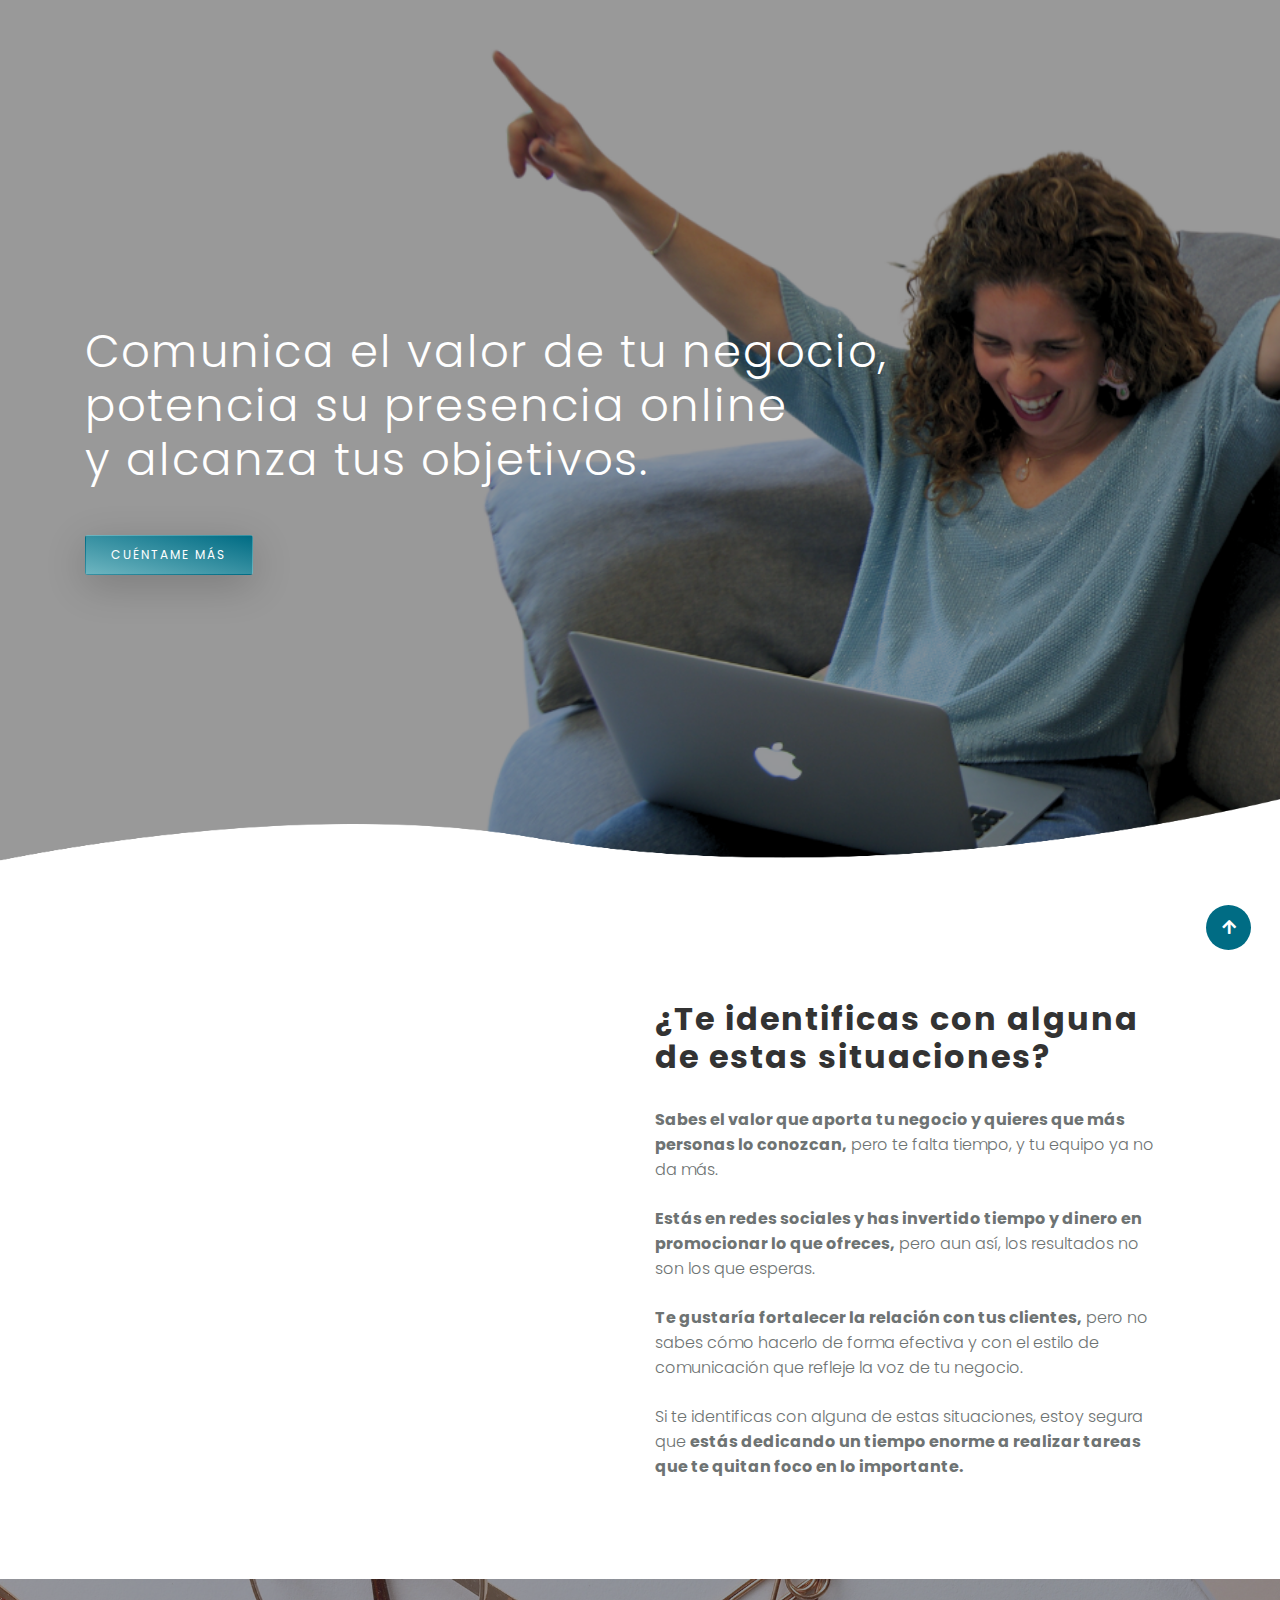
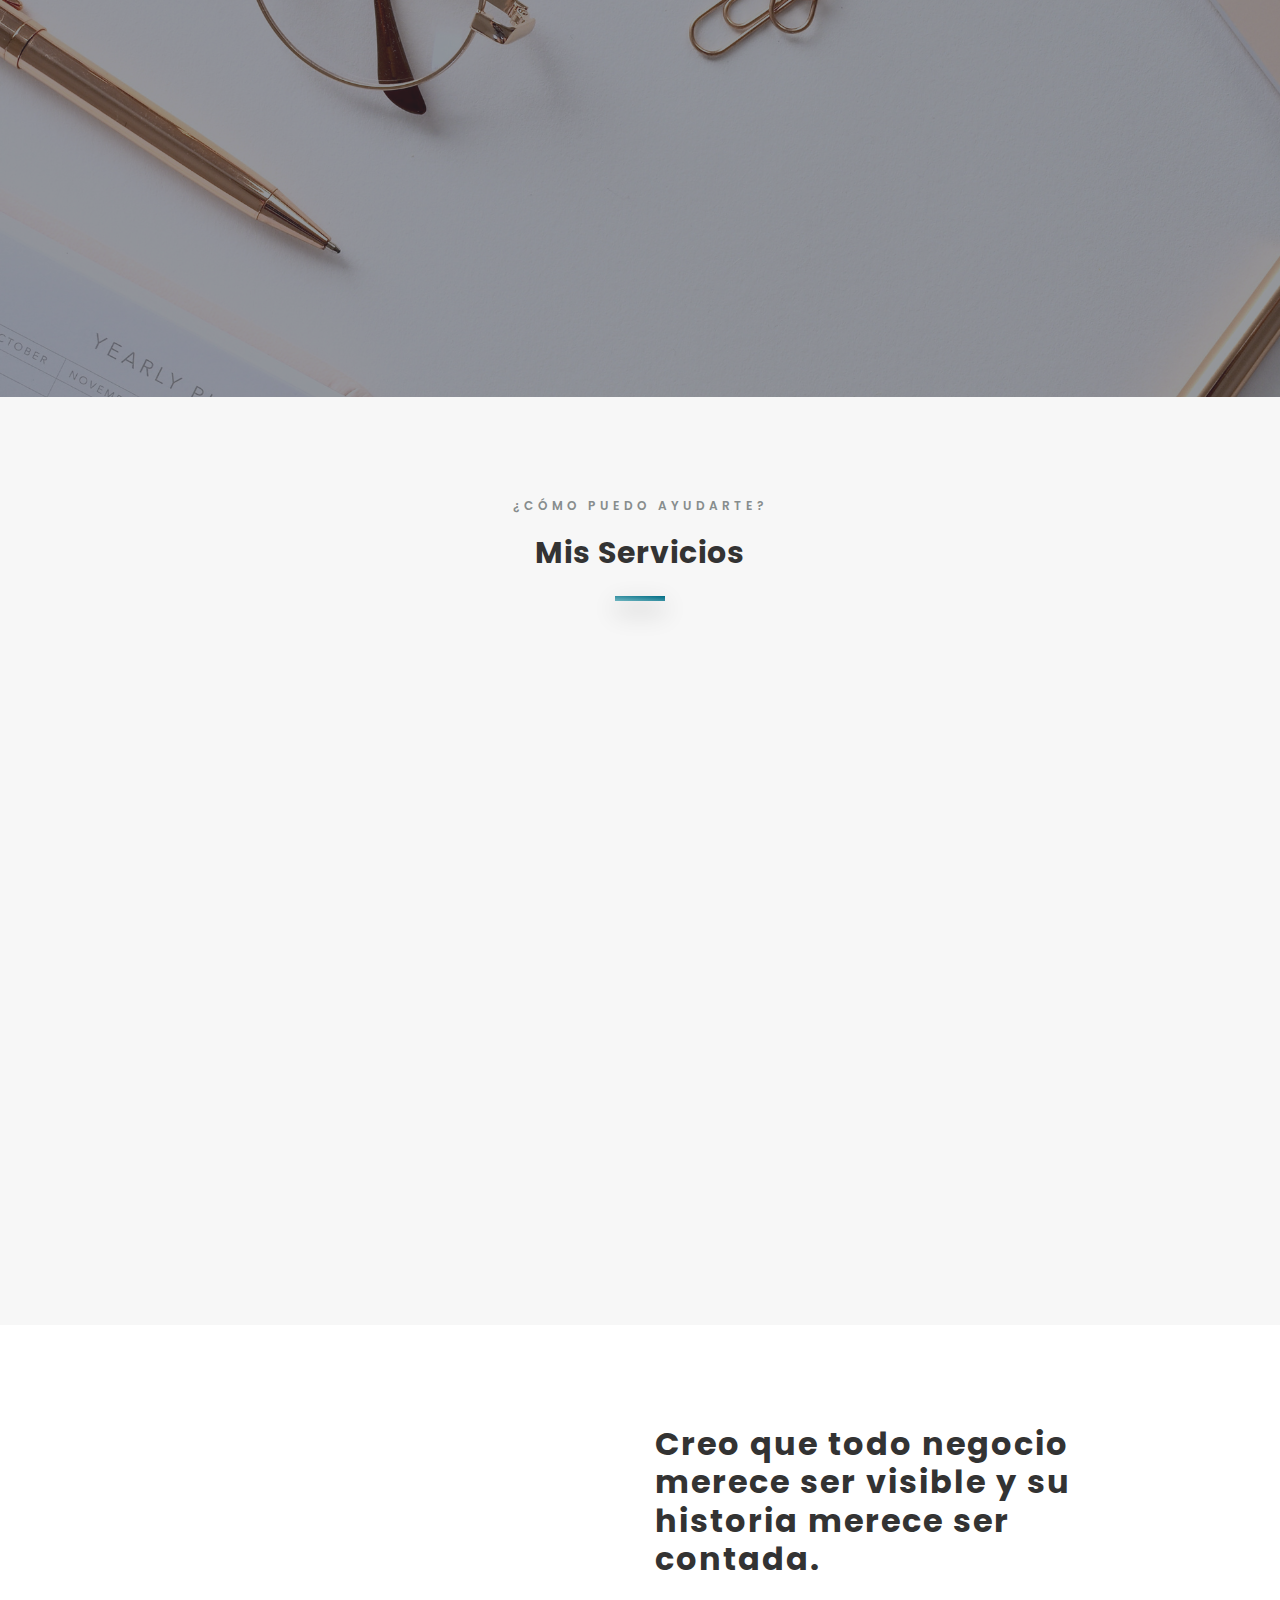
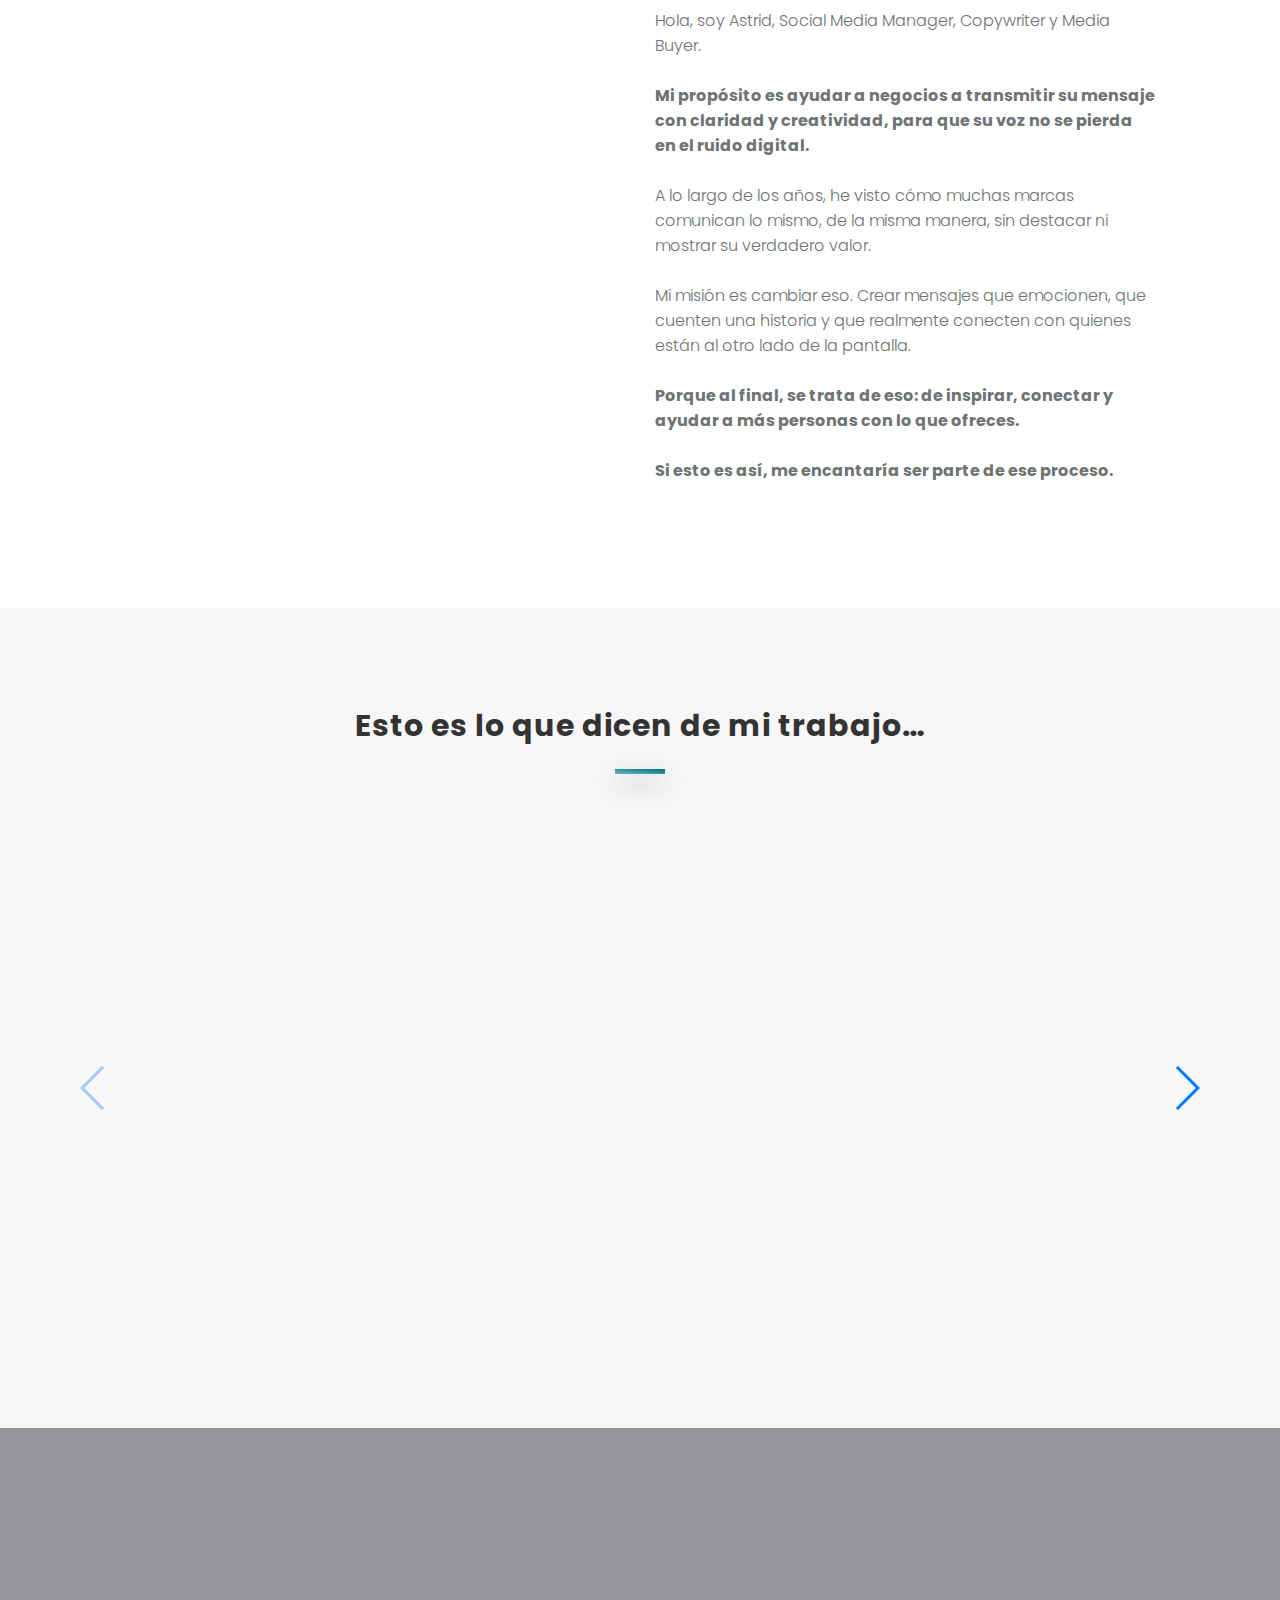
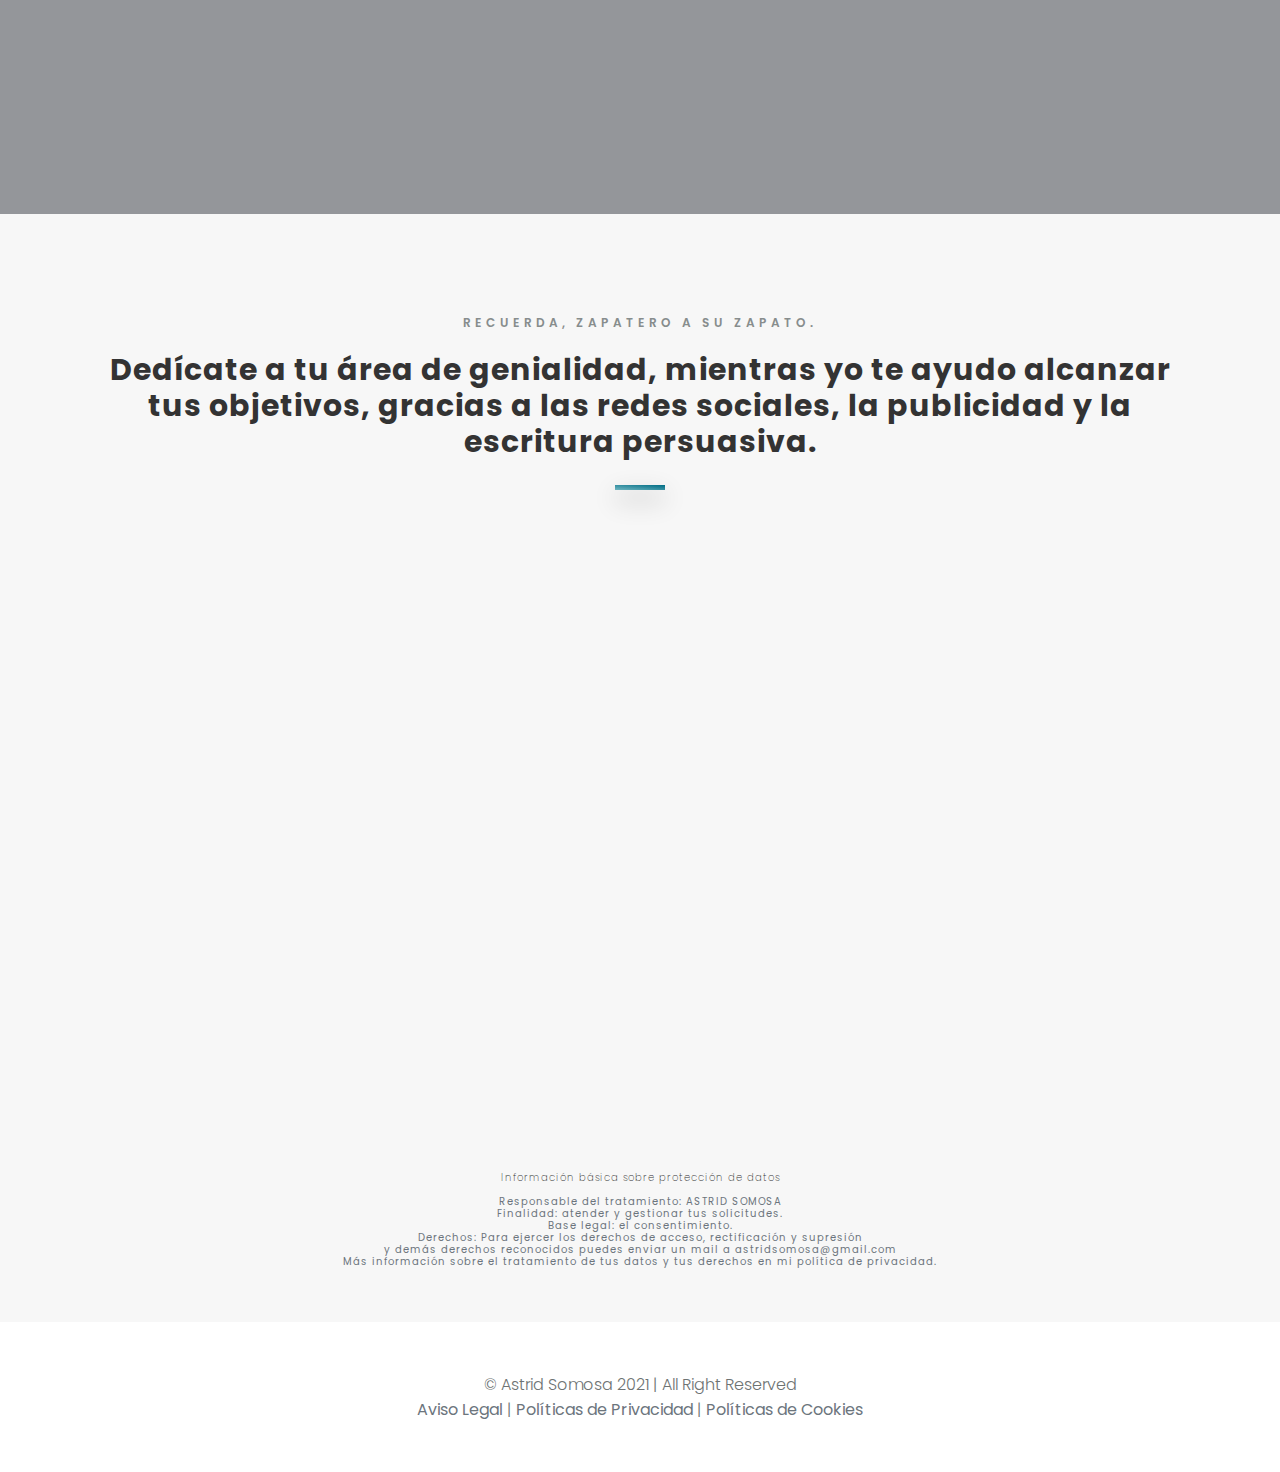
<file: index.html>
<!DOCTYPE html>
<html lang="en">
<head>
	<meta charset="UTF-8">
	<meta name="viewport" content="width=device-width, initial-scale=1">
	<title>Community Manager freelance, Gestión de Redes Sociales, Publicidad y Copywriting.</title>
	<meta name="description" content="Social Media Manager | Copywriter | Facebook Ads | Te ayudo a potenciar tu presencia online y captar más clientes gracias a las redes sociales, la publicidad y el copywriting." />
	<meta name="keywords" content="coaching, barcelona" />
	<meta name="author" content="decktra" />
	<meta name="theme-color" content="#2a2d35">
	<link rel="icon" href="assets/images/favicon.ico" type="image/npg" sizes="16x16">

	<!-- CSS -->
	<link rel="stylesheet" href="assets/bootstrap/css/bootstrap.min.css">
	<link rel="stylesheet" type="text/css" href="assets/css/fontawesome.min.css" />
	<link rel="stylesheet" type="text/css" href="assets/css/swiper.min.css" />
	<link rel="stylesheet" type="text/css" href="assets/css/animate.min.css" />

	<link rel="stylesheet" type="text/css" href="assets/css/photoswipe.min.css" />	
	<link rel="stylesheet" type="text/css" href="assets/css/default-skin.min.css" />
	
	<!-- DiyaTemplate style Css -->
	<link href="assets/css/diya.css" rel="stylesheet">

	<!-- Custom style Css -->
	<link href="assets/css/custom.css" rel="stylesheet">

	<script id="Cookiebot" src="https://consent.cookiebot.com/uc.js" data-cbid="3d5b5b94-2357-468f-8c07-25967617d22d" data-blockingmode="auto" type="text/javascript"></script>
	<!-- Global site tag (gtag.js) - Google Analytics -->
	<script async src="https://www.googletagmanager.com/gtag/js?id=UA-171734373-1"></script>
	<script>
		window.dataLayer = window.dataLayer || [];
		function gtag(){dataLayer.push(arguments);}
		gtag('js', new Date());

		gtag('config', 'UA-171734373-1');
	</script>
</head>

<body data-spy="scroll" data-target=".navbar">

	<!-- START: Preloader -->
	<div id="preloader" class="preloader">
		<div class="spinner-grow text-dark" role="status">
			<span class="sr-only">Cargando...</span>
		</div>
	</div>
	<!-- END: Preloader -->

    <div class="page-wrapper">

		<nav class="navbar navbar-expand-lg navbar-custom navbar-light fixed-top">
			<div class="container">

				<a class="navbar-brand  mr-auto " href="index.html">
					<img class="logo" src="assets/images/logo.png" alt="Logo">
				</a>

				<button class="navbar-toggler" type="button" data-toggle="collapse" data-target="#navbarToggler" aria-controls="navbarToggler" aria-expanded="false" aria-label="Toggle navigation">
					<span class="navbar-toggler-icon"></span>
				</button>

				<div class="collapse navbar-collapse" id="navbarToggler">
					<ul class="navbar-nav ml-auto">
						<li><a class="nav-link active" href="#home">inicio</a></li>
						<li><a class="nav-link active" href="#about">sobre mí</a></li>
						<li><a class="nav-link" href="#services">Servicios</a></li>
						<!-- <li><a class="nav-link" href="#work">Works</a></li>
						<li><a class="nav-link" href="#blog">Blog</a></li> -->
						<li><a class="nav-link" href="#contact">Contacto</a></li>
					</ul>
				</div>
			</div>
		</nav>

		<!-- START: HOME -->		
    	<section class="section-home" id="home">
    		<div class="overlay d-flex justify-content-center align-items-sm-start align-items-sm-center">
					<div class="overlay-wrap container text-left">
						<!-- <span class="hello mb-3 mt-5 d-none d-sm-block">Hola, Soy Astrid</span> -->
						<h1 class="mb-5 d-none d-sm-block cover-text">Comunica el valor de tu negocio,<br>potencia su presencia online<br>y alcanza tus objetivos.</h1>
						<h1 class="my-5 d-block d-sm-none cover-text-sm">Comunica el valor de tu negocio,<br>potencia su presencia online<br>y alcanza tus objetivos.</h1>
						<div class="d-none d-sm-block">
							<a href="#services" class="btn">Cuéntame más</a>
						</div>
						<div class="d-block d-sm-none">
							<a href="#services" class="btn">Cuéntame más</a>
						</div>
					</div>
 	   		</div>
 	   		<div class="banner-clip-4-wave">
				<img src="assets/images/wave.png" alt="wave">
			</div>
    </section>	
		<!-- END: HOME -->
			
		<!-- START: ABOUT -->
		<section class="section section-about">
			<div class="container">
				<div class="row justify-content-center align-items-center">

					<div class="col-md-6">
						<div class="section-about--img wow fadeInUp">
							<img class="img-fluid mx-auto d-block" src="assets/images/te-resulta-familliar.png" alt="About Picture">
						</div>
					</div>
					
					<div class="col-md-6">
						<div class="about-desc">
							<div class="about-desc-content text-left">
								<h2>¿Te identificas con alguna de estas situaciones?</h2>
								<p class="mt-4 font-weight-light">
									<span class="font-weight-bold">Sabes el valor que aporta tu negocio y quieres que más personas lo conozcan,</span>
									pero te falta tiempo, y tu equipo ya no da más.
								</p>
								<p class="mt-4 font-weight-light">
									<span class="font-weight-bold">Estás en redes sociales y has invertido tiempo y dinero en promocionar lo que ofreces,</span>
									pero aun así, los resultados no son los que esperas. 
								</p>
								<p class="mt-4 font-weight-light">
									<span class="font-weight-bold">Te gustaría fortalecer la relación con tus clientes,</span>
									pero no sabes cómo hacerlo de forma efectiva y con el estilo de comunicación que refleje la voz de tu negocio.
								</p>
								<p class="mt-4 font-weight-light">
									Si te identificas con alguna de estas situaciones, estoy segura que
									<span class="font-weight-bold">estás dedicando un tiempo enorme a realizar tareas que te quitan foco en lo importante.</span>
								</p>
							</div>
						</div>
					</div>
				</div>
			</div>
		</section>
		<!-- END: ABOUT -->

		<!-- START: CTA -->
		<section class="section section-freelance cta-banner-1 section-light text-center ">
			<div class="container">
				<div class="row">
					<div class="col-lg-12">
						<div class="section-head wow fadeInUp" data-wow-duration="1.5s">
							<h2>Esto no tiene por qué ser así. Puedes comunicar el valor de tu negocio, potenciar su presencia online y alcanzar tus objetivos, con una estrategia adecuada en redes sociales.</h2>
						</div>
					</div>
				</div>
			</div>
		</section>
		<!-- END: CTA -->

		<!-- START: SERVICES -->
		<section class="section section-dark section-services" id="services">
			<div class="container">
				<div class="section-head">
					<span>¿Cómo puedo ayudarte?</span>
					<h2>Mis Servicios</h2>
				</div>

				<div class="row mt-4">
					<div class="col-sm-6 col-md-4">
						<div class="services-flip wow fadeInUp" data-wow-duration="1.5s" data-wow-delay="1s">
							<div class="services-list">
								<div class="services-list-front services-list-1">
									<div class="flip-content">
										<h5 class="mb-0">Planificación de contenidos</h5>
									</div>
								</div>
								<div class="services-list-back">
									<div class="flip-content">
										<div class="services-list-icon">
											<i class="fas fa-hand-holding-heart"></i> 
										</div>
										<div class="mt-4">
											<h5 class="mb-0">Planificación de contenidos</h5>
											<p class=" mt-3">Diseño de un plan de contenido para RR. SS. que comunique el valor de tu negocio, te ayude a generar autoridad y a construir una comunidad comprometida con tu proyecto.</p>
										</div>
									</div>
								</div>
							</div>
						</div>
					</div>
					<div class="col-sm-6 col-md-4">
						<div class="services-flip wow fadeInUp" data-wow-duration="1.5s" data-wow-delay=".6s">
							<div class="services-list">
								<div class="services-list-front services-list-2">
									<div class="flip-content">
										<h5 class="mb-0">Gestión de Redes Sociales</h5>
									</div>
								</div>
								<div class="services-list-back">
									<div class="flip-content">
										<div class="services-list-icon">
											<i class="fas fa-volume-up" aria-hidden="true"></i>
										</div>
										<div class="mt-4">
											<h5 class="mb-0">Gestión de Redes Sociales</h5>
											<p class=" mt-3">Implementación y seguimiento del plan de contenido e interacción con la comunidad, para ser la voz de tu marca en RRSS</p>
										</div>
									</div>
								</div>
							</div>
						</div>
					</div>
					<div class="col-sm-6 col-md-4">
						<div class="services-flip wow fadeInUp" data-wow-duration="1.5s" data-wow-delay=".8s">
							<div class="services-list">
								<div class="services-list-front services-list-3">
									<div class="flip-content">
										<h5 class="mb-0">Campañas de Publicidad en RRSS</h5>
									</div>
								</div>
								<div class="services-list-back">
									<div class="flip-content">
										<div class="services-list-icon">
											<i class="fas fa-envelope" aria-hidden="true"></i> 
										</div>
										<div class="mt-4">
											<h5 class="mb-0">Campañas de Publicidad en RRSS</h5>
											<p class=" mt-3">Diseño y gestión de la estrategia publicitaria en RRSS para aumentar la visibilidad de tu negocio, captar más clientes y vender más.</p>
										</div>
									</div>
								</div>
							</div>
						</div>
					</div>
				</div>

				<div class="row mt-4">
					<div class="col-sm-6 col-md-4">
						<div class="services-flip wow fadeInUp" data-wow-duration="1.5s" data-wow-delay="1s">
							<div class="services-list">
								<div class="services-list-front services-list-4">
									<div class="flip-content">
										<h5 class="mb-0">Asesoría en Redes Sociales</h5>
									</div>
								</div>
								<div class="services-list-back">
									<div class="flip-content">
										<div class="services-list-icon">
											<i class="fas fa-hand-holding-heart"></i> 
										</div>
										<div class="mt-4">
											<h5 class="mb-0">Asesoría en Redes Sociales</h5>
											<p class=" mt-3">Te enseño la metodología y las herramientas para que gestiones las redes sociales de tu negocio, como un profesional.</p>
										</div>
									</div>
								</div>
							</div>
						</div>
					</div>
					<div class="col-sm-6 col-md-4">
						<div class="services-flip wow fadeInUp" data-wow-duration="1.5s" data-wow-delay=".6s">
							<div class="services-list">
								<div class="services-list-front services-list-5">
									<div class="flip-content">
										<h5 class="mb-0">Copywriting</h5>
									</div>
								</div>
								<div class="services-list-back">
									<div class="flip-content">
										<div class="services-list-icon">
											<i class="fas fa-volume-up" aria-hidden="true"></i>
										</div>
										<div class="mt-4">
											<h5 class="mb-0">Copywriting</h5>
											<p class=" mt-3">Escritura de textos claros, cercanos y auténticos para tu página web, newsletter, artículos de blog, secuencia de emails, etc. Textos que conquisten a tus clientes y nutran la relación.</p>
										</div>
									</div>
								</div>
							</div>
						</div>
					</div>
					<div class="col-sm-6 col-md-4">
						<div class="services-flip wow fadeInUp" data-wow-duration="1.5s" data-wow-delay=".8s">
							<div class="services-list">
								<div class="services-list-front services-list-6">
									<div class="flip-content">
										<h5 class="mb-0">Estrategia a medida</h5>
									</div>
								</div>
								<div class="services-list-back">
									<div class="flip-content">
										<div class="services-list-icon">
											<i class="fas fa-envelope" aria-hidden="true"></i> 
										</div>
										<div class="mt-4">
											<h5 class="mb-0">Estrategia a medida</h5>
											<p class=" mt-3">Hablemos de lo que necesitas y busco la solución que mejor se adapte a lo que estás buscando</p>
										</div>
									</div>
								</div>
							</div>
						</div>
					</div>
				</div>
			</div>
		</section>
		<!-- END: SERVICES -->

		<!-- START: ABOUT -->
		<section class="section section-about" id="about">
			<div class="container">
				<div class="row justify-content-center align-items-center">

					<div class="col-md-6">
						<div class="section-about--img wow fadeInUp">
							<img class="img-fluid mx-auto d-block" src="assets/images/sobre-mi.png" alt="About Picture">
						</div>
					</div>
					
					<div class="col-md-6">
						<div class="about-desc">
							<div class="about-desc-content text-left">
								<h2>Creo que todo negocio merece ser visible y su historia merece ser contada.</h2>
								<p class="mt-4 font-weight-light">Hola, soy Astrid, Social Media Manager, Copywriter y Media Buyer.</p><br>
								<p class="font-weight-bold">Mi propósito es ayudar a negocios a transmitir su mensaje con claridad y creatividad, para que su voz no se pierda en el ruido digital.</p><br>
								<p class="font-weight-light">A lo largo de los años, he visto cómo muchas marcas comunican lo mismo, de la misma manera, sin destacar ni mostrar su verdadero valor.</p><br>
								<p class="font-weight-light">Mi misión es cambiar eso. Crear mensajes que emocionen, que cuenten una historia y que realmente conecten con quienes están al otro lado de la pantalla.</p><br>
								<p class="font-weight-bold">Porque al final, se trata de eso: de inspirar, conectar y ayudar a más personas con lo que ofreces.</p><br>
								<p class="font-weight-bold">Si esto es así, me encantaría ser parte de ese proceso.</p><br>
							</div>
						</div>
					</div>
				</div>
			</div>
		</section>
		<!-- END: ABOUT -->

		<!-- START: TESTIMONY -->
		<section class="section section-dark section-testimony" id="testimony">
			<div class="container">
				<div class="section-head text-center">
					<h2>Esto es lo que dicen de mi trabajo…</h2>
				</div>
				<div class="row mt-4">
					<div class="col-lg-12">
						<div class="swiper-container swiper-testimony wow fadeInUp"  data-wow-duration="1.5s">
							<div class="swiper-wrapper">
								<div class="swiper-slide single-testimonials ">
									<div class="single-testimonials-in text-center p-4 b-box mx-auto">
										<img src="assets/images/franccarreras.jpeg" alt="" class="mx-auto b-box">
										<p class="pt-2 mt-4 text-center">
											"Astrid dio un vuelco a la gestión de nuestras redes sociales, y nos ha permitido llegar mucho más lejos de lo que hubiéramos hecho sin ella."
										</p>
										<span class="font-weight-bold mt-3 d-block">- Franc Carreras - Cofundador de Mamis Digitales</span>
										<!-- <video width="320" height="240" style="width:100%;height:auto;margin-top:40px;" controls>
											<source src="assets/images/videofranc.mp4" type="video/mp4">
										</video> -->
									</div>
								</div>

								<div class="swiper-slide single-testimonials ">
									<div class="single-testimonials-in text-center p-4 b-box mx-auto">
										<img src="assets/images/resol.jpg" alt="" class="mx-auto b-box">
										<p class="pt-2 mt-4 text-center">"Astrid ha estado en nuestro equipo de Resol durante casi dos años demostrando una evolución, compromiso y esfuerzo muy notables. Comunicativa y motivadora, ha aportado valor a nuestras marcas y proyectos. Fácil manejo de las tareas diarias y coordinación con los compañeros que ha estado en contacto. Su actitud y su potencial hacen de Astrid un perfil que puede ayudar y adaptarse a muchas empresas a desarrollar proyectos de diferentes sectores."</p>
										<span class="font-weight-bold mt-3 d-block">- David Vila - Online Marketing Manager</span>
									</div>
								</div>

								<div class="swiper-slide single-testimonials ">
									<div class="single-testimonials-in text-center p-4 b-box mx-auto">
										<img src="assets/images/mgamboa.png" alt="" class="mx-auto b-box">
										<p class="pt-2 mt-4 text-center">
											"En menos de 3 meses hemos logrado un 70% de autonomía y libertad en el negocio. Por esta razón, más que una community manager, Astrid es nuestra embajadora de marca y parte fundamental de nuestro equipo. 
											<br>
											<br>
											Con su creatividad no solo tienes asegurado tu plan de contenidos para tus redes sino también todo el marco del mensaje y copy que necesitas para darle vida a cada post. 
											<br>
											<br>
											Así que, si tu quieres tener a una persona que de la milla extra en tu negocio, que entienda en profundidad el mensaje que quieres transmitir, mientras tú te dedicas a las cosas que siempre quisiste dentro de tu negocio, entonces Astrid es la indicada para ti.
											"
										</p>
										<span class="font-weight-bold mt-3 d-block">- Marian Gamboa - Mentora de Coaches</span>
									</div>
								</div>

								<div class="swiper-slide single-testimonials ">
									<div class="single-testimonials-in text-center p-4 b-box mx-auto">
										<img src="assets/images/marinieto.jpg" alt="" class="mx-auto b-box">
										<p class="pt-2 mt-4 text-center">"Astrid ha sabido captar mi esencia desde el primer momento. No sólo me ha ayudado a conseguir más seguidores si no que ha hecho que mi perfil sea más único y más personal aún. Estoy encantada con su profesionalidad y su atención"</p>
										<span class="font-weight-bold mt-3 d-block">- Mari Nieto - Dietista</span>
									</div>
								</div>

								<div class="swiper-slide single-testimonials ">
									<div class="single-testimonials-in text-center p-4 b-box mx-auto">
										<img src="assets/images/martacarrera.jpg" alt="" class="mx-auto b-box">
										<p class="pt-2 mt-4 text-center">"Gracias a Astrid conseguí poner orden y calendarizar mis publicaciones en redes sociales. Y su afán de progresar a diario hace que siempre me sorprenda con alguna novedad o propuesta. Gracias por estar"</p>
										<span class="font-weight-bold mt-3 d-block">- Marta Carrera - Coach de Mujeres</span>
									</div>
								</div>

								<div class="swiper-slide single-testimonials ">
									<div class="single-testimonials-in text-center p-4 b-box mx-auto">
										<img src="assets/images/mariabarcelo.jpg" alt="" class="mx-auto b-box">
										<p class="pt-2 mt-4 text-center">"El trabajo con Astrid ha sido genial. Muy fácil porque ella te lo simplifica y a la vez ayuda. Mi perfil ha mejorado mucho técnicamente y he empezado a contactar con marcas. En dos meses y trabajando conjuntamente la mejoría ha sido notable. Gracias Astrid"</p>
										<span class="font-weight-bold mt-3 d-block">- Maria Barceló - Modelo</span>
									</div>
								</div>

								<div class="swiper-slide single-testimonials ">
									<div class="single-testimonials-in text-center p-4 b-box mx-auto">
										<img src="assets/images/testimony4.jpg" alt="" class="mx-auto b-box">
										<p class="pt-2 mt-4 text-center">"Astrid me ha ayudado muchísimo en el proceso de creación de mi web. Yo me sentía un poco perdida y trabajar con ella me ha dado seguridad. Sin duda, recomiendo sus servicios, yo estoy encantada con el resultado."</p>
										<span class="font-weight-bold mt-3 d-block">- Alicia de Patricio - Community Manager</span>
									</div>
								</div>

								<div class="swiper-slide single-testimonials ">
									<div class="single-testimonials-in text-center p-4 b-box mx-auto">
										<img src="assets/images/mar-milan.jpg" alt="" class="mx-auto b-box">
										<p class="pt-2 mt-4 text-center">"Trabara con Astrid ha llevado mis redes sociales al siguiente nivel en muy poco tiempo. Es profesional, atenta, se adapta mucho a tus necesidades, es honesta y siempre busca lo mejor para que consigas tus objetivos en redes sociales."</p>
										<span class="font-weight-bold mt-3 d-block">- Mar Milán Seda - Coach Educativo</span>
									</div>
								</div>

							</div>
							<div class="swiper-pagination"></div>
						</div>

						<div class="testimony-nav">
							<a href="#" class="swiper-button-next"></a>
							<a href="#" class="swiper-button-prev"></a>
						</div>

					</div>
				</div>
			</div>
		</section>
		<!-- END: TESTIMONY -->

		<!-- START: CTA -->
		<section class="section section-freelance section-light text-center ">
			<div class="container">
				<div class="row">
					<div class="col-lg-12">
						<div class="section-head wow fadeInUp" data-wow-duration="1.5s">
							<h2>¿Tienes dudas?</h2>
						</div>
						<div class="mt-5 wow fadeInUp" data-wow-duration="1.5s" data-wow-delay=".2s">
							<a href="#contact" class="btn btn-outline hover-state">Hablemos</a>
						</div>
					</div>
				</div>
			</div>
		</section>
		<!-- END: CTA -->

		<!-- START: CONTACT -->
		<section class="section section-dark section-contact" id="contact">
			<div class="container">
				<div class="section-head">
					<span>Recuerda, zapatero a su zapato.</span>
					<h2>Dedícate a tu área de genialidad, mientras yo te ayudo alcanzar tus objetivos, gracias a las redes sociales, la publicidad y la escritura persuasiva.</h2>
				</div>

			</div>

			<div class="contact-Otherdetails">
				<div class="container">
					
					<div class="contact-details">
						<!--<h5 class="section-subHead mb-4"> Get in Touch</h5>-->
						<div class="row">
							<div class="col-md-6 col-lg-6">
								<div class="contact-details--panel b-box p-4 text-center wow fadeInUp" data-wow-duration="1.5s">
									<div class="mb-4 contact-details--icon ">
										<i class="fab fa-instagram"></i>
									</div>
									<div class="mt-2">
										<a href="https://www.instagram.com/astridsomosa/" class="">@astridsomosa</a>
										<p class="mt-3 font-weight-bold ">Instagram</p>
									</div>
								</div>
							</div>
							<div class="col-md-6 col-lg-6">
								<div class="contact-details--panel b-box p-4 text-center wow fadeInUp" data-wow-duration="1.5s" data-wow-delay=".2s">
									<div class="mb-4 contact-details--icon ">
										<i class="fab fa-linkedin"></i>
									</div>
									<div class="mt-2">
										<a href="https://www.linkedin.com/in/astrid-somosa/">/astridsomosa</a>
										<p class="mt-3 font-weight-bold ">Linkedin</p>
									</div>
								</div>
							</div>
						</div>
					</div>

					<div class="contact-form mt-5">
							<form id="my-formDISABLED" action="https://formspree.io/xqkyeelq" method="POST">
							<div class="row">
								<div class="col-lg-6">
									<div class="form-group mt-3 wow fadeInUp" data-wow-duration="1.5s">
										<input name="name" id="name" type="text" class="form-control b-box" placeholder="Tu Nombre*" required />
									</div>
								</div>
								<div class="col-lg-6">
									<div class="form-group mt-3 wow fadeInUp" data-wow-duration="1.5s" data-wow-delay=".2s">
										<input name="email" id="email" type="email" class="form-control b-box" placeholder="Tu Email*" required />
									</div>
								</div>                                
							</div>
							<div class="row">
								<div class="col-lg-12">
									<div class="form-group mt-3 wow fadeInUp" data-wow-duration="1.5s" data-wow-delay=".4s">
										<textarea name="comments" id="comments" rows="4" class="form-control b-box" placeholder="Tu Mensaje..."></textarea>
									</div>
								</div>
							</div>
							<div class="row">
								<div class="col-lg-12 text-center mt-4 mb-5  wow fadeInUp" data-wow-duration="1.5s" data-wow-delay=".5s">
									<button id="my-form-button" class="btn hover-state">Enviar</button>
  								<h3 id="my-form-status"></h3>
								</div>
							</div>
							<h6 class="text-center mb-4">
								Información básica sobre protección de datos<br><br>
								<small class="text-muted">
									Responsable del tratamiento: ASTRID SOMOSA<br>
									Finalidad: atender y gestionar tus solicitudes.<br>
									Base legal: el consentimiento.<br>
									Derechos: Para ejercer los derechos de acceso, rectificación y supresión<br>y demás derechos reconocidos puedes enviar un mail a astridsomosa@gmail.com<br>
									Más información sobre el tratamiento de tus datos y tus derechos en mi política de privacidad.
								</small>
							</h6>
						</form>
					</div>

				</div>
			</div>
		</section>
		<!-- END: CONTACT -->

		<!--START: FOOTER-->
		<footer class="footer section section-light">
			<div class="container">
				<p class="copyright text-center mb-0">&copy; Astrid Somosa 2021 | All Right Reserved</p>
				<p class="copyright text-center mb-0">
					<a href="aviso_legal.html"><small class="text-muted">Aviso Legal</small></a> | 
					<a href="politicas_privacidad.html"><small class="text-muted">Políticas de Privacidad</small></a> | 
					<a href="politicas_cookies.html"><small class="text-muted">Políticas de Cookies</small></a>
				</p>
			</div>
		</footer>
		<!--END: FOOTER-->
	</div>



	<!--START: Scroll to top-->
	    <div class="scroll-up hover-state">
		<a id="scroll-up"><i class="fas fa-arrow-up"></i></a>
	</div>
	<!--END: Scroll to top-->

	<!-- Root element of PhotoSwipe. Must have class pswp. -->
	<div class="pswp" tabindex="-1" role="dialog" aria-hidden="true">

	    <!-- Background of PhotoSwipe. 
	         It's a separate element, as animating opacity is faster than rgba(). -->
	    <div class="pswp__bg"></div>

	    <!-- Slides wrapper with overflow:hidden. -->
	    <div class="pswp__scroll-wrap">

	        <!-- Container that holds slides. PhotoSwipe keeps only 3 slides in DOM to save memory. -->
	        <!-- don't modify these 3 pswp__item elements, data is added later on. -->
	        <div class="pswp__container">
	            <div class="pswp__item"></div>
	            <div class="pswp__item"></div>
	            <div class="pswp__item"></div>
	        </div>

	        <!-- Default (PhotoSwipeUI_Default) interface on top of sliding area. Can be changed. -->
	        <div class="pswp__ui pswp__ui--hidden">
	            <div class="pswp__top-bar">
	                <!--  Controls are self-explanatory. Order can be changed. -->
	                <div class="pswp__counter"></div>
	                <button class="pswp__button pswp__button--close" title="Close (Esc)"></button>
	                <button class="pswp__button pswp__button--share" title="Share"></button>
	                <button class="pswp__button pswp__button--fs" title="Toggle fullscreen"></button>
	                <button class="pswp__button pswp__button--zoom" title="Zoom in/out"></button>

	                <!-- Preloader demo https://codepen.io/dimsemenov/pen/yyBWoR -->
	                <!-- element will get class pswp__preloader--active when preloader is running -->
	                <div class="pswp__preloader">
	                    <div class="pswp__preloader__icn">
	                      <div class="pswp__preloader__cut">
	                        <div class="pswp__preloader__donut"></div>
	                      </div>
	                    </div>
	                </div>
	            </div>

	            <div class="pswp__share-modal pswp__share-modal--hidden pswp__single-tap">
	                <div class="pswp__share-tooltip"></div> 
	            </div>

	            <button class="pswp__button pswp__button--arrow--left" title="Previous (arrow left)">
	            </button>

	            <button class="pswp__button pswp__button--arrow--right" title="Next (arrow right)">
	            </button>

	            <div class="pswp__caption">
	                <div class="pswp__caption__center"></div>
	            </div>
	        </div>
	    </div>
	</div>

	<!-- Javascript files -->
	
	<script src="assets/js/jquery.js"></script>
	
	
	<!-- Popper JS -->
	<script src="assets/bootstrap/js/popper.js"></script>

	<!-- Latest compiled JavaScript -->
	<script src="assets/bootstrap/js/bootstrap.min.js"></script>
	
	<script src="assets/js/swiper.min.js"></script>
	<script src="assets/js/wow.js"></script>
	<script src="assets/js/typed.js"></script>
	<script src="assets/js/jquery.easing.min.js"></script>
	<script src="assets/js/jquery.parallax-1.1.3.js"></script>

	<!-- Popup Js
	<script src="assets/js/photoswipe.min.js"></script>
	<script src="assets/js/photoswipe-ui-default.min.js"></script>
	<script src="assets/js/pswp.js"></script> -->

	<!-- Portfolio Shuffler
	<script src="assets/js/imagesloaded.pkgd.js"></script>
	<script src="assets/js/jquery.shuffle.min.js"></script>
	<script src="assets/js/custom-shuffle-init.js"></script> -->
	
	<!-- Custom Js -->
	<script src="assets/js/custom.js"></script>
	<script>
		window.addEventListener("DOMContentLoaded", function() {

			// get the form elements defined in your form HTML above
			
			var form = document.getElementById("my-form");
			var button = document.getElementById("my-form-button");
			var status = document.getElementById("my-form-status");

			// Success and Error functions for after the form is submitted
			
			function success() {
				form.reset();
				button.style = "display: none ";
				status.innerHTML = "¡Gracias! En breve me pondré en contacto contigo";
			}

			function error() {
				status.innerHTML = "Oops! Hubo un problema.";
			}

			// handle the form submission event

			form.addEventListener("submit", function(ev) {
				ev.preventDefault();
				var data = new FormData(form);
				ajax(form.method, form.action, data, success, error);
			});
		});
		
		// helper function for sending an AJAX request

		function ajax(method, url, data, success, error) {
			var xhr = new XMLHttpRequest();
			xhr.open(method, url);
			xhr.setRequestHeader("Accept", "application/json");
			xhr.onreadystatechange = function() {
				if (xhr.readyState !== XMLHttpRequest.DONE) return;
				if (xhr.status === 200) {
					success(xhr.response, xhr.responseType);
				} else {
					error(xhr.status, xhr.response, xhr.responseType);
				}
			};
			xhr.send(data);
		}
	</script>

	<!-- Meta Pixel Code -->
	<script>
		!function(f,b,e,v,n,t,s)
		{if(f.fbq)return;n=f.fbq=function(){n.callMethod?
		n.callMethod.apply(n,arguments):n.queue.push(arguments)};
		if(!f._fbq)f._fbq=n;n.push=n;n.loaded=!0;n.version='2.0';
		n.queue=[];t=b.createElement(e);t.async=!0;
		t.src=v;s=b.getElementsByTagName(e)[0];
		s.parentNode.insertBefore(t,s)}(window, document,'script',
		'https://connect.facebook.net/en_US/fbevents.js');
		fbq('init', '321734950441687');
		fbq('track', 'PageView');
	</script>
	<noscript><img height="1" width="1" style="display:none"
	src="https://www.facebook.com/tr?id=321734950441687&ev=PageView&noscript=1"
	/></noscript>
	<!-- End Meta Pixel Code -->

	<!-- Linkedin -->
	<script type="text/javascript">
		_linkedin_partner_id = "6158449";
		window._linkedin_data_partner_ids = window._linkedin_data_partner_ids || [];
		window._linkedin_data_partner_ids.push(_linkedin_partner_id);
		</script><script type="text/javascript">
		(function(l) {
		if (!l){window.lintrk = function(a,b){window.lintrk.q.push([a,b])};
		window.lintrk.q=[]}
		var s = document.getElementsByTagName("script")[0];
		var b = document.createElement("script");
		b.type = "text/javascript";b.async = true;
		b.src = "https://snap.licdn.com/li.lms-analytics/insight.min.js";
		s.parentNode.insertBefore(b, s);})(window.lintrk);
	</script>
	<noscript>
		<img height="1" width="1" style="display:none;" alt="" src="https://px.ads.linkedin.com/collect/?pid=6158449&fmt=gif" />
	</noscript>
</body>
</html>
</file>
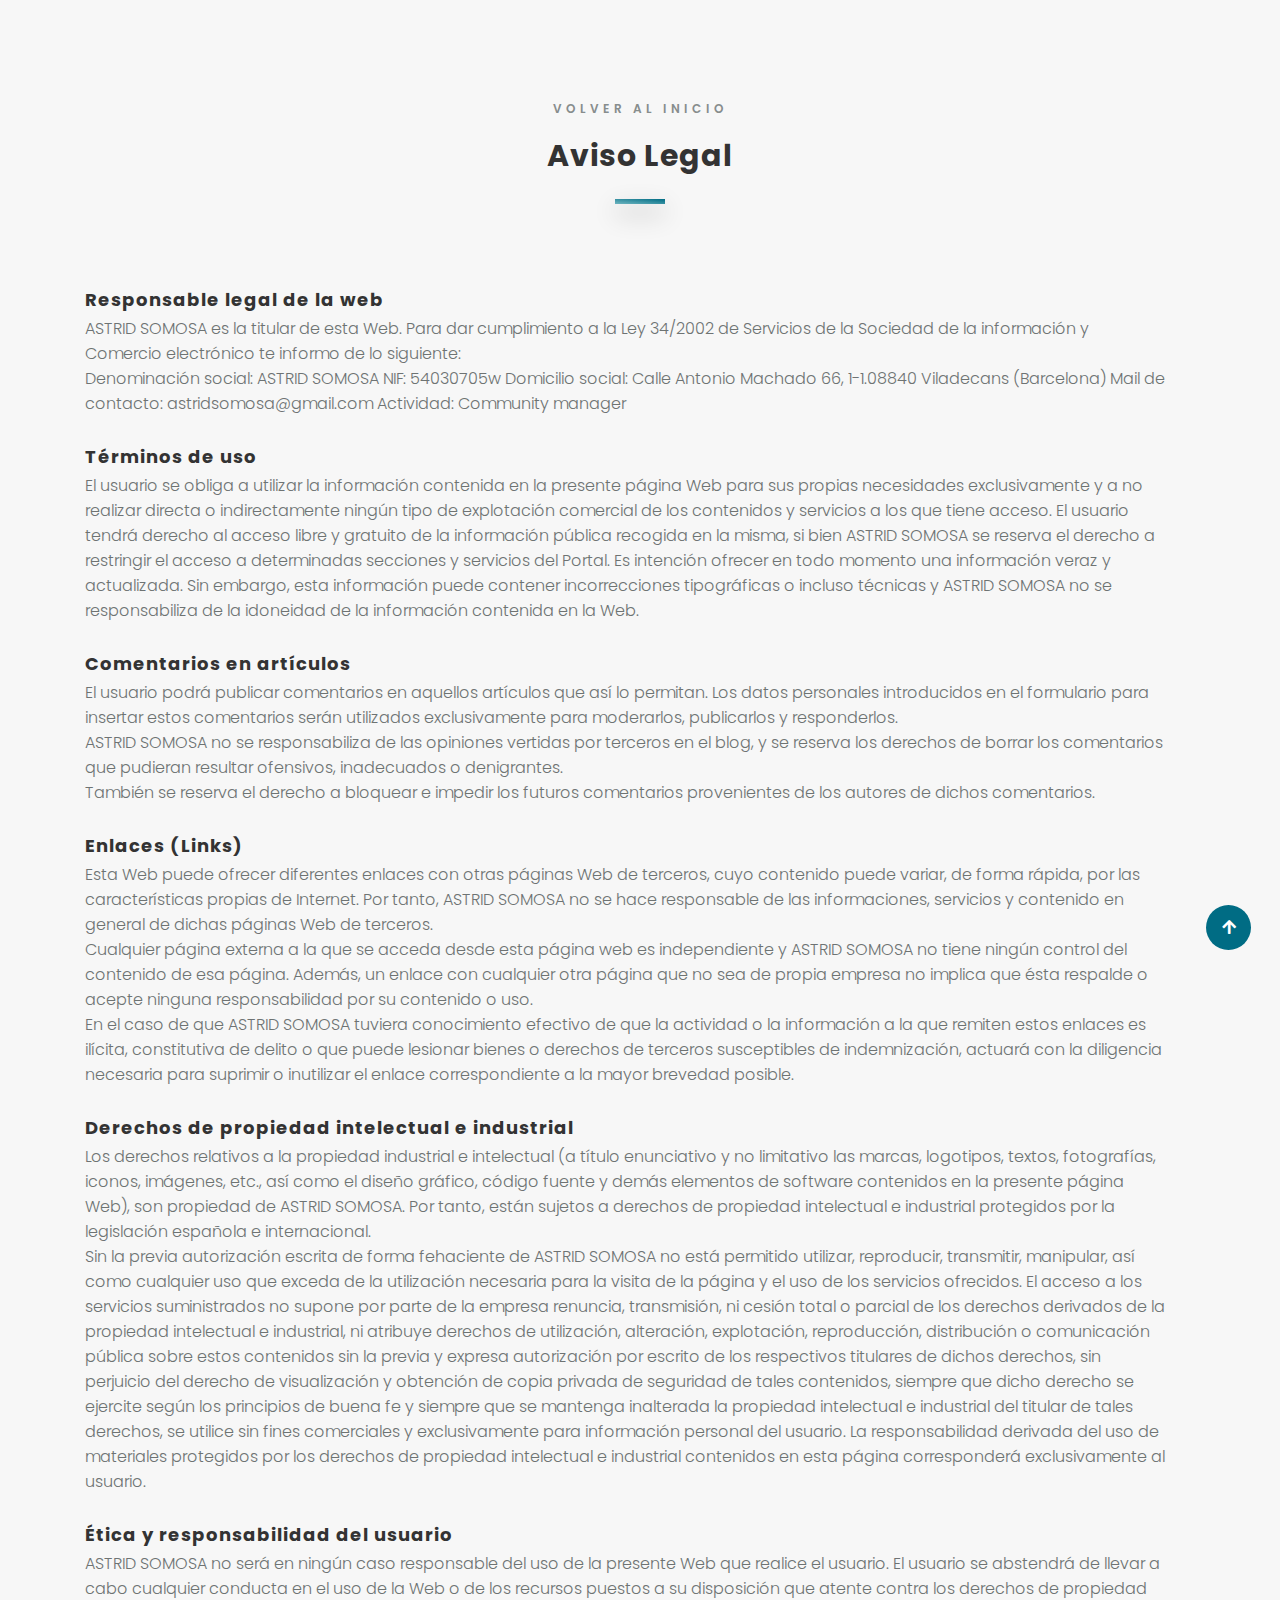
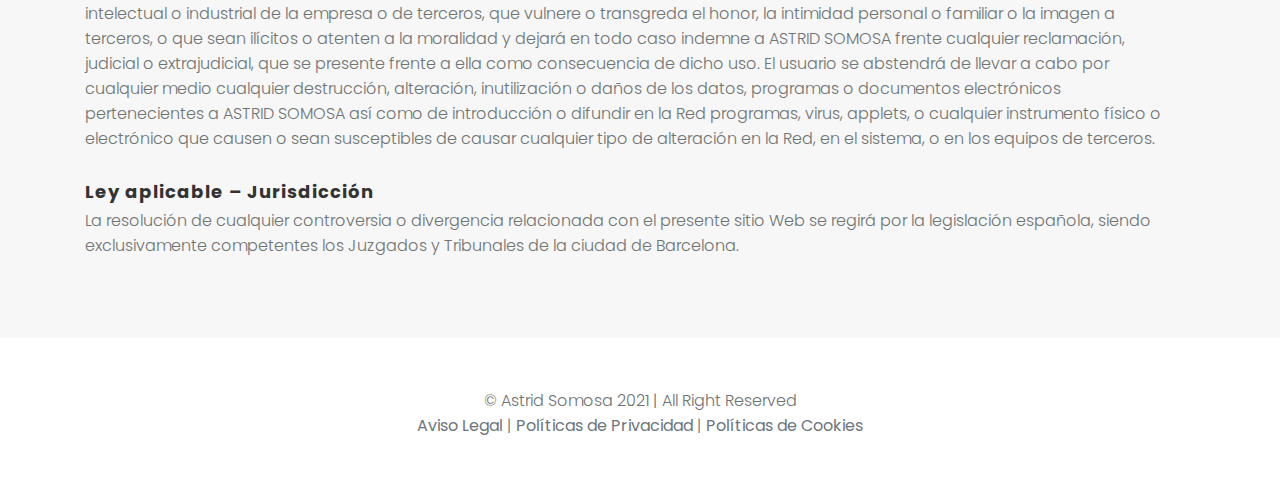
<file: aviso_legal.html>
<!DOCTYPE html>
<html lang="en">
<head>
	<meta charset="UTF-8">
	<meta name="viewport" content="width=device-width, initial-scale=1">
	<title>Community Manager Freelance. Gestión de redes sociales y diseño web.</title>
	<meta name="description" content="Hola, Soy Astrid, Community Manager y Copywriter. Te ayudo optimizar tus redes sociales y crear una página web profesional." />
	<meta name="keywords" content="coaching, barcelona" />
	<meta name="author" content="decktra" />
	<meta name="theme-color" content="#2a2d35">
	<link rel="icon" href="assets/images/favicon.ico" type="image/npg" sizes="16x16">

	<!-- CSS -->
	<link rel="stylesheet" href="assets/bootstrap/css/bootstrap.min.css">
	<link rel="stylesheet" type="text/css" href="assets/css/fontawesome.min.css" />
	<link rel="stylesheet" type="text/css" href="assets/css/swiper.min.css" />
	<link rel="stylesheet" type="text/css" href="assets/css/animate.min.css" />

	<link rel="stylesheet" type="text/css" href="assets/css/photoswipe.min.css" />	
	<link rel="stylesheet" type="text/css" href="assets/css/default-skin.min.css" />
	
	<!-- DiyaTemplate style Css -->
	<link href="assets/css/diya.css" rel="stylesheet">

	<!-- Custom style Css -->
	<link href="assets/css/custom.css" rel="stylesheet">

	<script id="Cookiebot" src="https://consent.cookiebot.com/uc.js" data-cbid="3d5b5b94-2357-468f-8c07-25967617d22d" data-blockingmode="auto" type="text/javascript"></script>
	<!-- Global site tag (gtag.js) - Google Analytics -->
	<script async src="https://www.googletagmanager.com/gtag/js?id=UA-171734373-1"></script>
	<script>
		window.dataLayer = window.dataLayer || [];
		function gtag(){dataLayer.push(arguments);}
		gtag('js', new Date());

		gtag('config', 'UA-171734373-1');
	</script>
</head>

<body data-spy="scroll" data-target=".navbar">

	<!-- START: Preloader -->
	<div id="preloader" class="preloader">
		<div class="spinner-grow text-dark" role="status">
			<span class="sr-only">Cargando...</span>
		</div>
	</div>
	<!-- END: Preloader -->

    <div class="page-wrapper">

		<nav class="navbar navbar-expand-lg navbar-custom navbar-light fixed-top">
			<div class="container">

				<a class="navbar-brand  mr-auto " href="index.html">
					<img class="logo" src="assets/images/logo.png" alt="Logo">
				</a>

				<button class="navbar-toggler" type="button" data-toggle="collapse" data-target="#navbarToggler" aria-controls="navbarToggler" aria-expanded="false" aria-label="Toggle navigation">
					<span class="navbar-toggler-icon"></span>
				</button>

				<div class="collapse navbar-collapse" id="navbarToggler">
					<ul class="navbar-nav ml-auto">
						<li><a class="nav-link active" href="#home">inicio</a></li>
						<li><a class="nav-link active" href="#about">sobre mí</a></li>
						<li><a class="nav-link" href="#services">Servicios</a></li>
						<!-- <li><a class="nav-link" href="#work">Works</a></li>
						<li><a class="nav-link" href="#blog">Blog</a></li> -->
						<li><a class="nav-link" href="#contact">Contacto</a></li>
					</ul>
				</div>
			</div>
		</nav>

		<!-- START: SERVICES -->
		<section class="section section-dark section-services">
			<div class="container">
				<div class="section-head">
					<a href="index.html"><span>Volver al Inicio</span></a>
					<h2>Aviso Legal</h2>
				</div>

				<div class="row mt-4">
						<div class="col-12">
							<div class="about-desc">
								<div class="text-left">
									<h3>Responsable legal de la web</h3>
									<p>ASTRID SOMOSA es la titular de esta Web. Para dar cumplimiento a la Ley 34/2002 de Servicios de la Sociedad de la información y Comercio electrónico te informo de lo siguiente:</p>

									<p>
										Denominación social: ASTRID SOMOSA
									NIF: 54030705w
									Domicilio social: Calle Antonio Machado 66, 1-1.08840 Viladecans (Barcelona)
									Mail de contacto: astridsomosa@gmail.com
									Actividad: Community manager
									</p>
									<br>
									<h3>Términos de uso</h3>

									<p>El usuario se obliga a utilizar la información contenida en la presente página Web para sus propias necesidades exclusivamente y a no realizar directa o indirectamente ningún tipo de explotación comercial de los contenidos y servicios a los que tiene acceso. El usuario tendrá derecho al acceso libre y gratuito de la información pública recogida en la misma, si bien ASTRID SOMOSA se reserva el derecho a restringir el acceso a determinadas secciones y servicios del Portal. Es intención ofrecer en todo momento una información veraz y actualizada. Sin embargo, esta información puede contener incorrecciones tipográficas o incluso técnicas y ASTRID SOMOSA no se responsabiliza de la idoneidad de la información contenida en la Web. </p>

									<br>
									<h3>Comentarios en artículos</h3>
									<p>El usuario podrá publicar comentarios en aquellos artículos que así lo permitan. Los datos personales introducidos en el formulario para insertar estos comentarios serán utilizados exclusivamente para moderarlos,  publicarlos y responderlos.</p>
									
									<p>ASTRID SOMOSA  no se responsabiliza de las opiniones vertidas por terceros en el  blog, y se reserva los derechos de borrar los comentarios que pudieran resultar ofensivos, inadecuados o denigrantes.</p>
									
									<p>También se reserva el derecho a bloquear e impedir los futuros comentarios provenientes de los autores de dichos comentarios.</p>
									

									<br>
									<h3>Enlaces (Links)</h3>

									<p>Esta Web puede ofrecer diferentes enlaces con otras páginas Web de terceros, cuyo contenido puede variar, de forma rápida, por las características propias de Internet. Por tanto, ASTRID SOMOSA no se hace responsable de las informaciones, servicios y contenido en general de dichas páginas Web de terceros.</p>
									


									<p>Cualquier página externa a la que se acceda desde esta página web es independiente y ASTRID SOMOSA no tiene ningún control del contenido de esa página. Además, un enlace con cualquier otra página que no sea de propia empresa no implica que ésta respalde o acepte ninguna responsabilidad por su contenido o uso.</p>
									

									<p>En el caso de que ASTRID SOMOSA tuviera conocimiento efectivo de que la actividad o la información a la que remiten estos enlaces es ilícita, constitutiva de delito o que puede lesionar bienes o derechos de terceros susceptibles de indemnización, actuará con la diligencia necesaria para suprimir o inutilizar el enlace correspondiente a la mayor brevedad posible.</p>
									

									<br>
									<h3>Derechos de propiedad intelectual e industrial</h3>

									<p>Los derechos relativos a la propiedad industrial e intelectual (a título enunciativo y no limitativo las marcas, logotipos, textos, fotografías, iconos, imágenes, etc., así como el diseño gráfico, código fuente y demás elementos de software contenidos en la presente página Web), son propiedad de ASTRID SOMOSA. Por tanto, están sujetos a derechos de propiedad intelectual e industrial protegidos por la legislación española e internacional.</p>
									

									<p>Sin la previa autorización escrita de forma fehaciente de ASTRID SOMOSA no está permitido utilizar, reproducir, transmitir, manipular, así como cualquier uso que exceda de la utilización necesaria para la visita de la página y el uso de los servicios ofrecidos. El acceso a los servicios suministrados no supone por parte de la empresa renuncia, transmisión, ni cesión total o parcial de los derechos derivados de la propiedad intelectual e industrial, ni atribuye derechos de utilización, alteración, explotación, reproducción, distribución o comunicación pública sobre estos contenidos sin la previa y expresa autorización por escrito de los respectivos titulares de dichos derechos, sin perjuicio del derecho de visualización y obtención de copia privada de seguridad de tales contenidos, siempre que dicho derecho se ejercite según los principios de buena fe y siempre que se mantenga inalterada la propiedad intelectual e industrial del titular de tales derechos, se utilice sin fines comerciales y exclusivamente para información personal del usuario. La responsabilidad derivada del uso de materiales protegidos por los derechos de propiedad intelectual e industrial contenidos en esta página corresponderá exclusivamente al usuario. </p>
									

									<br>
									<h3>Ética y responsabilidad del usuario</h3>
									
									<p>ASTRID SOMOSA no será en ningún caso responsable del uso de la presente Web que realice el usuario. El usuario se abstendrá de llevar a cabo cualquier conducta en el uso de la Web o de los recursos puestos a su disposición que atente contra los derechos de propiedad intelectual o industrial de la empresa o de terceros, que vulnere o transgreda el honor, la intimidad personal o familiar o la imagen a terceros, o que sean ilícitos o atenten a la moralidad y dejará en todo caso indemne a ASTRID SOMOSA frente cualquier reclamación, judicial o extrajudicial, que se presente frente a ella como consecuencia de dicho uso. El usuario se abstendrá de llevar a cabo por cualquier medio cualquier destrucción, alteración, inutilización o daños de los datos, programas o documentos electrónicos pertenecientes a ASTRID SOMOSA así como de introducción o difundir en la Red programas, virus, applets, o cualquier instrumento físico o electrónico que causen o sean susceptibles de causar cualquier tipo de alteración en la Red, en el sistema, o en los equipos de terceros. </p>
									

									<br>
									<h3>Ley aplicable – Jurisdicción</h3>
									<p>La resolución de cualquier controversia o divergencia relacionada con el presente sitio Web se regirá por la legislación española, siendo exclusivamente competentes los Juzgados y Tribunales de la ciudad de Barcelona.</p>
									
								</div>
							</div>
						</div>
					</div>
				</div>
			</div>
		</section>
		<!-- END: SERVICES -->

		<!--START: FOOTER-->
		<footer class="footer section section-light">
			<div class="container">
				<p class="copyright text-center mb-0">&copy; Astrid Somosa 2021 | All Right Reserved</p>
				<p class="copyright text-center mb-0">
					<a href="aviso_legal.html"><small class="text-muted">Aviso Legal</small></a> | 
					<a href="politicas_privacidad.html"><small class="text-muted">Políticas de Privacidad</small></a> | 
					<a href="politicas_cookies.html"><small class="text-muted">Políticas de Cookies</small></a>
				</p>
			</div>
		</footer>
		<!--END: FOOTER-->
	</div>



	<!--START: Scroll to top-->
	    <div class="scroll-up hover-state">
		<a id="scroll-up"><i class="fas fa-arrow-up"></i></a>
	</div>
	<!--END: Scroll to top-->

	<!-- Javascript files -->
	
	<script src="assets/js/jquery.js"></script>
	
	
	<!-- Popper JS -->
	<script src="assets/bootstrap/js/popper.js"></script>

	<!-- Latest compiled JavaScript -->
	<script src="assets/bootstrap/js/bootstrap.min.js"></script>
	
	<script src="assets/js/swiper.min.js"></script>
	<script src="assets/js/wow.js"></script>
	<script src="assets/js/typed.js"></script>
	<script src="assets/js/jquery.easing.min.js"></script>
	<script src="assets/js/jquery.parallax-1.1.3.js"></script>

	<!-- Popup Js -->
	<script src="assets/js/photoswipe.min.js"></script>
	<script src="assets/js/photoswipe-ui-default.min.js"></script>
	<script src="assets/js/pswp.js"></script>

	<!-- Portfolio Shuffler -->
	<script src="assets/js/imagesloaded.pkgd.js"></script>
	<script src="assets/js/jquery.shuffle.min.js"></script>
	<script src="assets/js/custom-shuffle-init.js"></script>
	
	<!-- Custom Js -->
	<script src="assets/js/custom.js"></script>
</body>
</html>
</file>
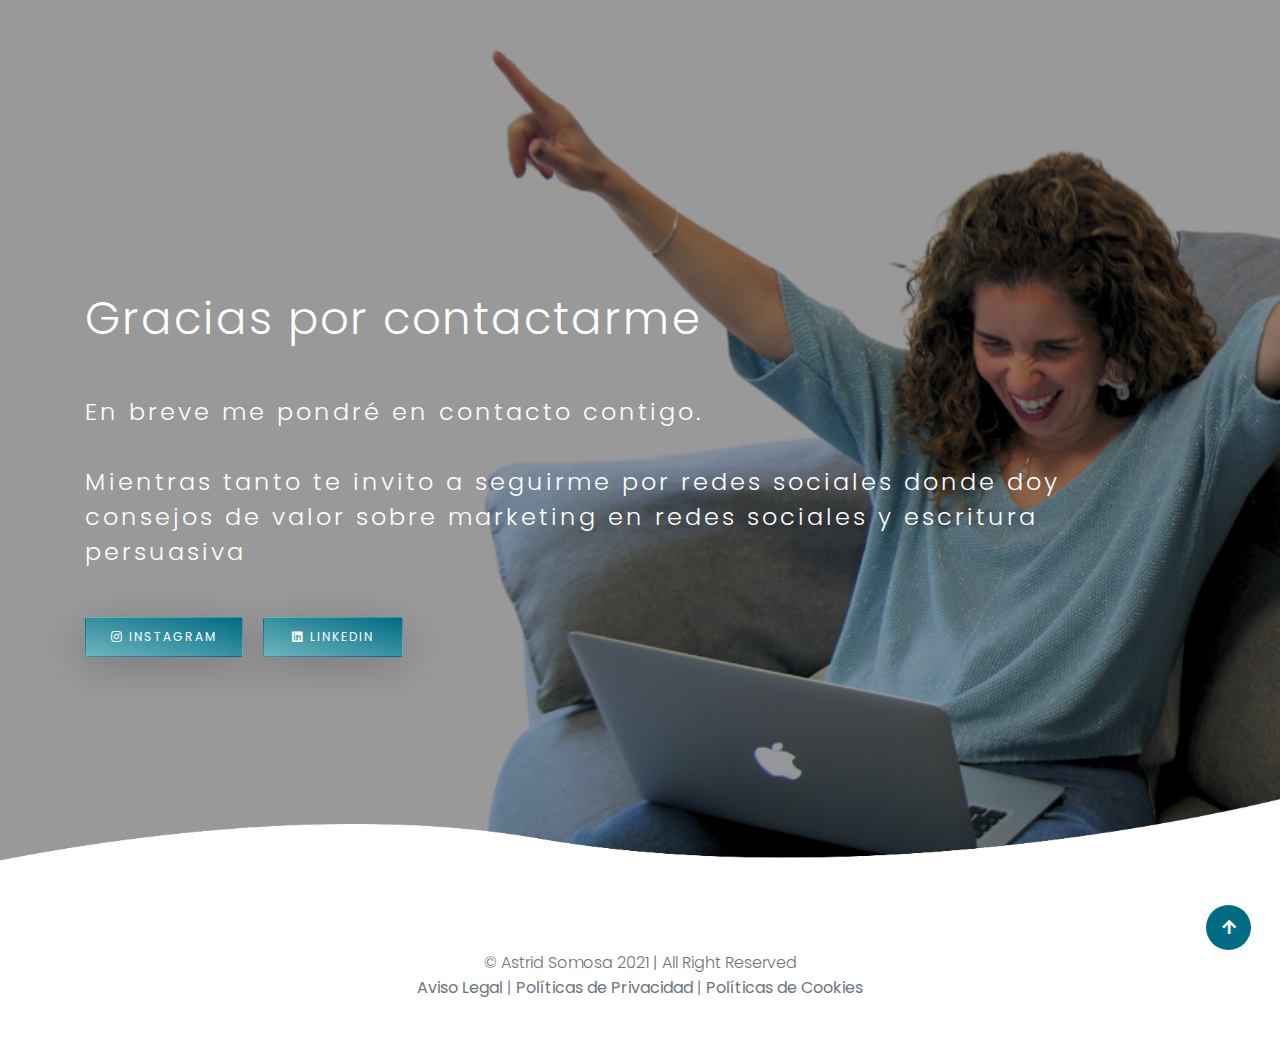
<file: gracias.html>
<!DOCTYPE html>
<html lang="en">
<head>
	<meta charset="UTF-8">
	<meta name="viewport" content="width=device-width, initial-scale=1">
	<title>Community Manager Freelance. Gestión de redes sociales y diseño web.</title>
	<meta name="description" content="Hola, Soy Astrid, Community Manager y Copywriter. Te ayudo optimizar tus redes sociales y crear una página web profesional." />
	<meta name="keywords" content="coaching, barcelona" />
	<meta name="author" content="decktra" />
	<meta name="theme-color" content="#2a2d35">
	<link rel="icon" href="assets/images/favicon.ico" type="image/npg" sizes="16x16">

	<!-- CSS -->
	<link rel="stylesheet" href="assets/bootstrap/css/bootstrap.min.css">
	<link rel="stylesheet" type="text/css" href="assets/css/fontawesome.min.css" />
	<link rel="stylesheet" type="text/css" href="assets/css/swiper.min.css" />
	<link rel="stylesheet" type="text/css" href="assets/css/animate.min.css" />

	<link rel="stylesheet" type="text/css" href="assets/css/photoswipe.min.css" />	
	<link rel="stylesheet" type="text/css" href="assets/css/default-skin.min.css" />
	
	<!-- DiyaTemplate style Css -->
	<link href="assets/css/diya.css" rel="stylesheet">

	<!-- Custom style Css -->
	<link href="assets/css/custom.css" rel="stylesheet">

	<script id="Cookiebot" src="https://consent.cookiebot.com/uc.js" data-cbid="3d5b5b94-2357-468f-8c07-25967617d22d" data-blockingmode="auto" type="text/javascript"></script>
	<!-- Global site tag (gtag.js) - Google Analytics -->
	<script async src="https://www.googletagmanager.com/gtag/js?id=UA-171734373-1"></script>
	<script>
		window.dataLayer = window.dataLayer || [];
		function gtag(){dataLayer.push(arguments);}
		gtag('js', new Date());

		gtag('config', 'UA-171734373-1');
	</script>
</head>

<body data-spy="scroll" data-target=".navbar">

	<!-- START: Preloader -->
	<div id="preloader" class="preloader">
		<div class="spinner-grow text-dark" role="status">
			<span class="sr-only">Cargando...</span>
		</div>
	</div>
	<!-- END: Preloader -->

    <div class="page-wrapper">

		<nav class="navbar navbar-expand-lg navbar-custom navbar-light fixed-top">
			<div class="container">

				<a class="navbar-brand  mr-auto " href="index.html">
					<img class="logo" src="assets/images/logo.png" alt="Logo">
				</a>

				<button class="navbar-toggler" type="button" data-toggle="collapse" data-target="#navbarToggler" aria-controls="navbarToggler" aria-expanded="false" aria-label="Toggle navigation">
					<span class="navbar-toggler-icon"></span>
				</button>

				<div class="collapse navbar-collapse" id="navbarToggler">
					<ul class="navbar-nav ml-auto">
						<li><a class="nav-link active" href="#home">inicio</a></li>
						<li><a class="nav-link active" href="#about">sobre mí</a></li>
						<li><a class="nav-link" href="#services">Servicios</a></li>
						<!-- <li><a class="nav-link" href="#work">Works</a></li>
						<li><a class="nav-link" href="#blog">Blog</a></li> -->
						<li><a class="nav-link" href="#contact">Contacto</a></li>
					</ul>
				</div>
			</div>
		</nav>

		<!-- START: HOME -->		
    	<section class="section-home" id="home">
    		<div class="overlay d-flex justify-content-center align-items-sm-start align-items-sm-center">
					<div class="overlay-wrap container text-left">
						<h1 class="mb-3 mt-5 d-none d-sm-block cover-text">Gracias por contactarme</h1>
						<h1 class="mb-3 mt-5 d-block d-sm-none cover-text-sm">Gracias por contactarme</h1>
						<span class="hello my-5 d-block">En breve me pondré en contacto contigo.<br><br>
							<span class="d-none d-sm-block">
								Mientras tanto te invito a seguirme por redes sociales donde doy consejos de valor sobre marketing en redes sociales y escritura persuasiva
							</span>
						</span>
						<div class="d-none d-sm-block">
							<a href="https://www.instagram.com/astridsomosa/" class="btn"><i class="fab fa-instagram"></i> Instagram</a>
							<a href="https://www.linkedin.com/in/astridsomosa" class="btn mx-3"><i class="fab fa-linkedin"></i> Linkedin</a>
						</div>
					</div>
 	   		</div>
 	   		<div class="banner-clip-4-wave">
				<img src="assets/images/wave.png" alt="wave">
			</div>
    </section>	
		<!-- END: HOME -->

		<!--START: FOOTER-->
		<footer class="footer section section-light">
			<div class="container">
				<p class="copyright text-center mb-0">&copy; Astrid Somosa 2021 | All Right Reserved</p>
				<p class="copyright text-center mb-0">
					<a href="aviso_legal.html"><small class="text-muted">Aviso Legal</small></a> | 
					<a href="politicas_privacidad.html"><small class="text-muted">Políticas de Privacidad</small></a> | 
					<a href="politicas_cookies.html"><small class="text-muted">Políticas de Cookies</small></a>
				</p>
			</div>
		</footer>
		<!--END: FOOTER-->
	</div>



	<!--START: Scroll to top-->
	    <div class="scroll-up hover-state">
		<a id="scroll-up"><i class="fas fa-arrow-up"></i></a>
	</div>
	<!--END: Scroll to top-->

	<!-- Root element of PhotoSwipe. Must have class pswp. -->
	<div class="pswp" tabindex="-1" role="dialog" aria-hidden="true">

	    <!-- Background of PhotoSwipe. 
	         It's a separate element, as animating opacity is faster than rgba(). -->
	    <div class="pswp__bg"></div>

	    <!-- Slides wrapper with overflow:hidden. -->
	    <div class="pswp__scroll-wrap">

	        <!-- Container that holds slides. PhotoSwipe keeps only 3 slides in DOM to save memory. -->
	        <!-- don't modify these 3 pswp__item elements, data is added later on. -->
	        <div class="pswp__container">
	            <div class="pswp__item"></div>
	            <div class="pswp__item"></div>
	            <div class="pswp__item"></div>
	        </div>

	        <!-- Default (PhotoSwipeUI_Default) interface on top of sliding area. Can be changed. -->
	        <div class="pswp__ui pswp__ui--hidden">
	            <div class="pswp__top-bar">
	                <!--  Controls are self-explanatory. Order can be changed. -->
	                <div class="pswp__counter"></div>
	                <button class="pswp__button pswp__button--close" title="Close (Esc)"></button>
	                <button class="pswp__button pswp__button--share" title="Share"></button>
	                <button class="pswp__button pswp__button--fs" title="Toggle fullscreen"></button>
	                <button class="pswp__button pswp__button--zoom" title="Zoom in/out"></button>

	                <!-- Preloader demo https://codepen.io/dimsemenov/pen/yyBWoR -->
	                <!-- element will get class pswp__preloader--active when preloader is running -->
	                <div class="pswp__preloader">
	                    <div class="pswp__preloader__icn">
	                      <div class="pswp__preloader__cut">
	                        <div class="pswp__preloader__donut"></div>
	                      </div>
	                    </div>
	                </div>
	            </div>

	            <div class="pswp__share-modal pswp__share-modal--hidden pswp__single-tap">
	                <div class="pswp__share-tooltip"></div> 
	            </div>

	            <button class="pswp__button pswp__button--arrow--left" title="Previous (arrow left)">
	            </button>

	            <button class="pswp__button pswp__button--arrow--right" title="Next (arrow right)">
	            </button>

	            <div class="pswp__caption">
	                <div class="pswp__caption__center"></div>
	            </div>
	        </div>
	    </div>
	</div>

	<!-- Javascript files -->
	
	<script src="assets/js/jquery.js"></script>
	
	
	<!-- Popper JS -->
	<script src="assets/bootstrap/js/popper.js"></script>

	<!-- Latest compiled JavaScript -->
	<script src="assets/bootstrap/js/bootstrap.min.js"></script>
	
	<script src="assets/js/swiper.min.js"></script>
	<script src="assets/js/wow.js"></script>
	<script src="assets/js/typed.js"></script>
	<script src="assets/js/jquery.easing.min.js"></script>
	<script src="assets/js/jquery.parallax-1.1.3.js"></script>

	<!-- Popup Js
	<script src="assets/js/photoswipe.min.js"></script>
	<script src="assets/js/photoswipe-ui-default.min.js"></script>
	<script src="assets/js/pswp.js"></script> -->

	<!-- Portfolio Shuffler
	<script src="assets/js/imagesloaded.pkgd.js"></script>
	<script src="assets/js/jquery.shuffle.min.js"></script>
	<script src="assets/js/custom-shuffle-init.js"></script> -->
	
	<!-- Custom Js -->
	<script src="assets/js/custom.js"></script>
	<script>
		window.addEventListener("DOMContentLoaded", function() {

			// get the form elements defined in your form HTML above
			
			var form = document.getElementById("my-form");
			var button = document.getElementById("my-form-button");
			var status = document.getElementById("my-form-status");

			// Success and Error functions for after the form is submitted
			
			function success() {
				form.reset();
				button.style = "display: none ";
				status.innerHTML = "¡Gracias! En breve me pondré en contacto contigo";
			}

			function error() {
				status.innerHTML = "Oops! Hubo un problema.";
			}

			// handle the form submission event

			form.addEventListener("submit", function(ev) {
				ev.preventDefault();
				var data = new FormData(form);
				ajax(form.method, form.action, data, success, error);
			});
		});
		
		// helper function for sending an AJAX request

		function ajax(method, url, data, success, error) {
			var xhr = new XMLHttpRequest();
			xhr.open(method, url);
			xhr.setRequestHeader("Accept", "application/json");
			xhr.onreadystatechange = function() {
				if (xhr.readyState !== XMLHttpRequest.DONE) return;
				if (xhr.status === 200) {
					success(xhr.response, xhr.responseType);
				} else {
					error(xhr.status, xhr.response, xhr.responseType);
				}
			};
			xhr.send(data);
		}
	</script>

	<!-- Meta Pixel Code -->
	<script>
		!function(f,b,e,v,n,t,s)
		{if(f.fbq)return;n=f.fbq=function(){n.callMethod?
		n.callMethod.apply(n,arguments):n.queue.push(arguments)};
		if(!f._fbq)f._fbq=n;n.push=n;n.loaded=!0;n.version='2.0';
		n.queue=[];t=b.createElement(e);t.async=!0;
		t.src=v;s=b.getElementsByTagName(e)[0];
		s.parentNode.insertBefore(t,s)}(window, document,'script',
		'https://connect.facebook.net/en_US/fbevents.js');
		fbq('init', '321734950441687');
		fbq('track', 'PageView');
	</script>
	<noscript><img height="1" width="1" style="display:none"
	src="https://www.facebook.com/tr?id=321734950441687&ev=PageView&noscript=1"
	/></noscript>
	<!-- End Meta Pixel Code -->

	<!-- Linkedin -->
	<script type="text/javascript">
		_linkedin_partner_id = "6158449";
		window._linkedin_data_partner_ids = window._linkedin_data_partner_ids || [];
		window._linkedin_data_partner_ids.push(_linkedin_partner_id);
		</script><script type="text/javascript">
		(function(l) {
		if (!l){window.lintrk = function(a,b){window.lintrk.q.push([a,b])};
		window.lintrk.q=[]}
		var s = document.getElementsByTagName("script")[0];
		var b = document.createElement("script");
		b.type = "text/javascript";b.async = true;
		b.src = "https://snap.licdn.com/li.lms-analytics/insight.min.js";
		s.parentNode.insertBefore(b, s);})(window.lintrk);
	</script>
	<noscript>
		<img height="1" width="1" style="display:none;" alt="" src="https://px.ads.linkedin.com/collect/?pid=6158449&fmt=gif" />
	</noscript>
</body>
</html>
</file>
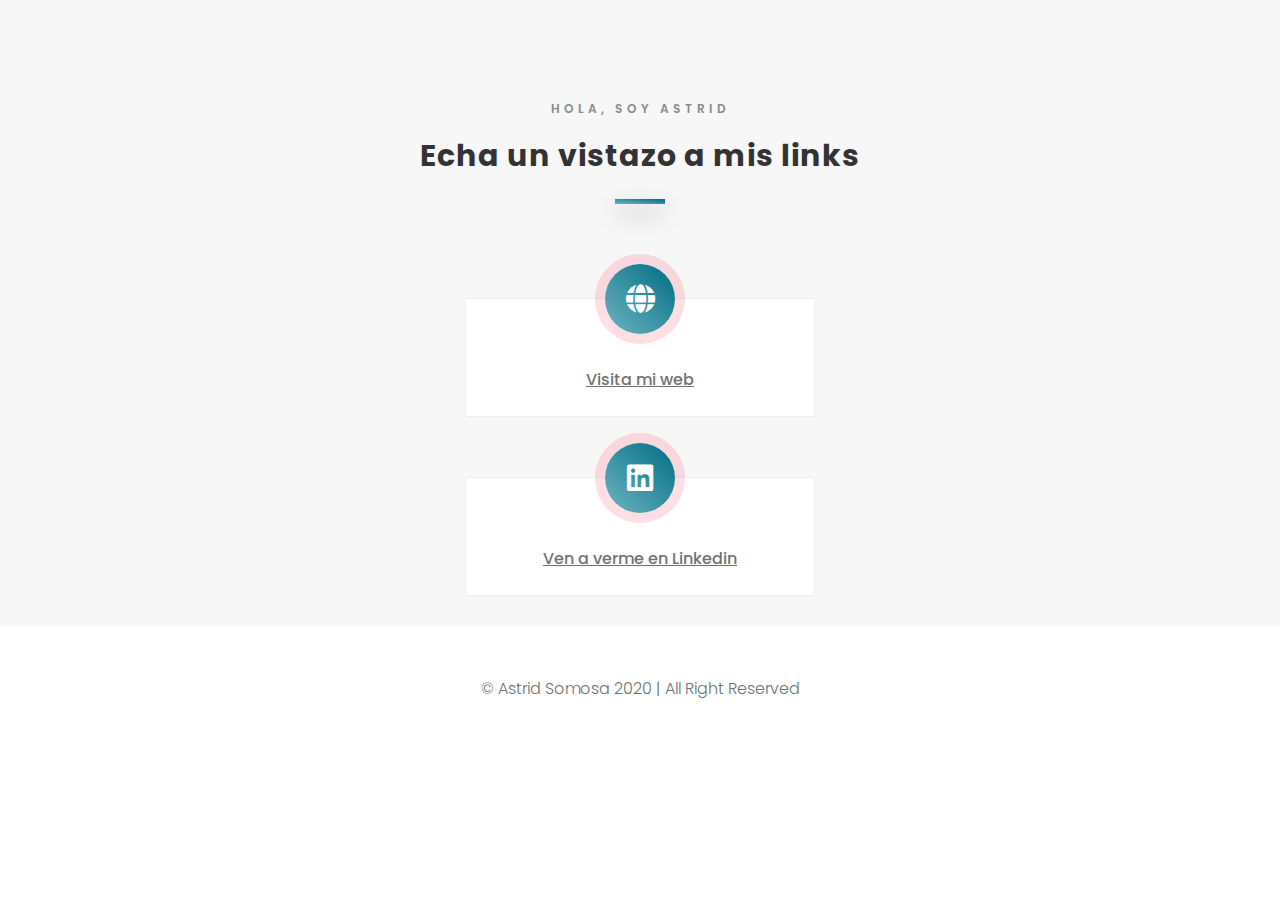
<file: links copy.html>
<!DOCTYPE html>
<html lang="en">
<head>
	<meta charset="UTF-8">
	<meta name="viewport" content="width=device-width, initial-scale=1">
	<title>Community Manager Freelance. Gestión de redes sociales y diseño web.</title>
	<meta name="description" content="Hola, Soy Astrid, Community Manager y Copywriter. Te ayudo a optimizar tus redes sociales y crear una página web profesional." />
	<meta name="keywords" content="coaching, barcelona" />
	<meta name="author" content="decktra" />
	<meta name="theme-color" content="#2a2d35">
	<link rel="icon" href="assets/images/favicon.ico" type="image/npg" sizes="16x16">

	<!-- CSS -->
	<link rel="stylesheet" href="assets/bootstrap/css/bootstrap.min.css">
	<link rel="stylesheet" type="text/css" href="assets/css/fontawesome.min.css" />
	<link rel="stylesheet" type="text/css" href="assets/css/swiper.min.css" />
	<link rel="stylesheet" type="text/css" href="assets/css/animate.min.css" />

	<link rel="stylesheet" type="text/css" href="assets/css/photoswipe.min.css" />	
	<link rel="stylesheet" type="text/css" href="assets/css/default-skin.min.css" />
	
	<!-- DiyaTemplate style Css -->
	<link href="assets/css/diya.css" rel="stylesheet">

	<!-- Custom style Css -->
	<link href="assets/css/custom.css" rel="stylesheet">

	<script id="Cookiebot" src="https://consent.cookiebot.com/uc.js" data-cbid="3d5b5b94-2357-468f-8c07-25967617d22d" data-blockingmode="auto" type="text/javascript"></script>
	<!-- Global site tag (gtag.js) - Google Analytics -->
	<script async src="https://www.googletagmanager.com/gtag/js?id=UA-171734373-1"></script>
	<script>
		window.dataLayer = window.dataLayer || [];
		function gtag(){dataLayer.push(arguments);}
		gtag('js', new Date());

		gtag('config', 'UA-171734373-1');
	</script>
</head>

<body data-spy="scroll" data-target=".navbar">

	<!-- START: Preloader -->
	<div id="preloader" class="preloader">
		<div class="spinner-grow text-dark" role="status">
			<span class="sr-only">Cargando...</span>
		</div>
	</div>
	<!-- END: Preloader -->

    <div class="page-wrapper">

		<!-- START: CONTACT -->
		<section class="section section-dark section-contact">
			<div class="container">
				<div class="section-head mb-1">
					<span>Hola, Soy Astrid</span>
					<h2>Echa un vistazo a mis links</h2>
				</div>
			</div>

			<div class="contact-Otherdetails">
				<div class="container">
					<div class="contact-details mt-1">
						<!--<h5 class="section-subHead mb-4"> Get in Touch</h5>-->
						<div class="row">
							<div class="col-md-4 offset-md-4">
								<div class="contact-details--panel b-box p-4 text-center wow fadeInUp" data-wow-duration="1.5s">
									<div class="mb-4 contact-details--icon ">
										<i class="fa fa-globe"></i>
									</div>
									<div class="mt-2">
										<a href="https://astridsomosa.com" class="">Visita mi web</a>
									</div>
								</div>
							</div>
						</div>
						<div class="row">
							<div class="col-md-4 offset-md-4">
								<div class="contact-details--panel b-box p-4 text-center wow fadeInUp" data-wow-duration="1.5s" data-wow-delay=".2s">
									<div class="mb-4 contact-details--icon ">
										<i class="fab fa-linkedin"></i>
									</div>
									<div class="mt-2">
										<a href="https://www.linkedin.com/in/astridsomosa/">Ven a verme en Linkedin</a>
									</div>
								</div>
							</div>
						</div>
					</div>
				</div>
			</div>
		</section>
		<!-- END: CONTACT -->

		<!--START: FOOTER-->
		<footer class="footer section section-light">
			<div class="container">
				<p class="copyright text-center mb-0">&copy; Astrid Somosa 2020 | All Right Reserved</p>
			</div>
		</footer>
		<!--END: FOOTER-->
	</div>



	<!--START: Scroll to top-->
	    <div class="scroll-up hover-state">
		<a id="scroll-up"><i class="fas fa-arrow-up"></i></a>
	</div>
	<!--END: Scroll to top-->

	<!-- Root element of PhotoSwipe. Must have class pswp. -->
	<div class="pswp" tabindex="-1" role="dialog" aria-hidden="true">

	    <!-- Background of PhotoSwipe. 
	         It's a separate element, as animating opacity is faster than rgba(). -->
	    <div class="pswp__bg"></div>

	    <!-- Slides wrapper with overflow:hidden. -->
	    <div class="pswp__scroll-wrap">

	        <!-- Container that holds slides. PhotoSwipe keeps only 3 slides in DOM to save memory. -->
	        <!-- don't modify these 3 pswp__item elements, data is added later on. -->
	        <div class="pswp__container">
	            <div class="pswp__item"></div>
	            <div class="pswp__item"></div>
	            <div class="pswp__item"></div>
	        </div>

	        <!-- Default (PhotoSwipeUI_Default) interface on top of sliding area. Can be changed. -->
	        <div class="pswp__ui pswp__ui--hidden">
	            <div class="pswp__top-bar">
	                <!--  Controls are self-explanatory. Order can be changed. -->
	                <div class="pswp__counter"></div>
	                <button class="pswp__button pswp__button--close" title="Close (Esc)"></button>
	                <button class="pswp__button pswp__button--share" title="Share"></button>
	                <button class="pswp__button pswp__button--fs" title="Toggle fullscreen"></button>
	                <button class="pswp__button pswp__button--zoom" title="Zoom in/out"></button>

	                <!-- Preloader demo https://codepen.io/dimsemenov/pen/yyBWoR -->
	                <!-- element will get class pswp__preloader--active when preloader is running -->
	                <div class="pswp__preloader">
	                    <div class="pswp__preloader__icn">
	                      <div class="pswp__preloader__cut">
	                        <div class="pswp__preloader__donut"></div>
	                      </div>
	                    </div>
	                </div>
	            </div>

	            <div class="pswp__share-modal pswp__share-modal--hidden pswp__single-tap">
	                <div class="pswp__share-tooltip"></div> 
	            </div>

	            <button class="pswp__button pswp__button--arrow--left" title="Previous (arrow left)">
	            </button>

	            <button class="pswp__button pswp__button--arrow--right" title="Next (arrow right)">
	            </button>

	            <div class="pswp__caption">
	                <div class="pswp__caption__center"></div>
	            </div>
	        </div>
	    </div>
	</div>

	<!-- Javascript files -->
	
	<script src="assets/js/jquery.js"></script>
	
	
	<!-- Popper JS -->
	<script src="assets/bootstrap/js/popper.js"></script>

	<!-- Latest compiled JavaScript -->
	<script src="assets/bootstrap/js/bootstrap.min.js"></script>
	
	<script src="assets/js/swiper.min.js"></script>
	<script src="assets/js/wow.js"></script>
	<script src="assets/js/typed.js"></script>
	<script src="assets/js/jquery.easing.min.js"></script>
	<script src="assets/js/jquery.parallax-1.1.3.js"></script>

	<!-- Popup Js -->
	<script src="assets/js/photoswipe.min.js"></script>
	<script src="assets/js/photoswipe-ui-default.min.js"></script>
	<script src="assets/js/pswp.js"></script>

	<!-- Portfolio Shuffler -->
	<script src="assets/js/imagesloaded.pkgd.js"></script>
	<script src="assets/js/jquery.shuffle.min.js"></script>
	<script src="assets/js/custom-shuffle-init.js"></script>
	
	<!-- Custom Js -->
	<script src="assets/js/custom.js"></script>
	<script>
		window.addEventListener("DOMContentLoaded", function() {

			// get the form elements defined in your form HTML above
			
			var form = document.getElementById("my-form");
			var button = document.getElementById("my-form-button");
			var status = document.getElementById("my-form-status");

			// Success and Error functions for after the form is submitted
			
			function success() {
				form.reset();
				button.style = "display: none ";
				status.innerHTML = "¡Gracias! En breve me pondré en contacto contigo";
			}

			function error() {
				status.innerHTML = "Oops! Hubo un problema.";
			}

			// handle the form submission event

			form.addEventListener("submit", function(ev) {
				ev.preventDefault();
				var data = new FormData(form);
				ajax(form.method, form.action, data, success, error);
			});
		});
		
		// helper function for sending an AJAX request

		function ajax(method, url, data, success, error) {
			var xhr = new XMLHttpRequest();
			xhr.open(method, url);
			xhr.setRequestHeader("Accept", "application/json");
			xhr.onreadystatechange = function() {
				if (xhr.readyState !== XMLHttpRequest.DONE) return;
				if (xhr.status === 200) {
					success(xhr.response, xhr.responseType);
				} else {
					error(xhr.status, xhr.response, xhr.responseType);
				}
			};
			xhr.send(data);
		}
	</script>
</body>
</html>
</file>
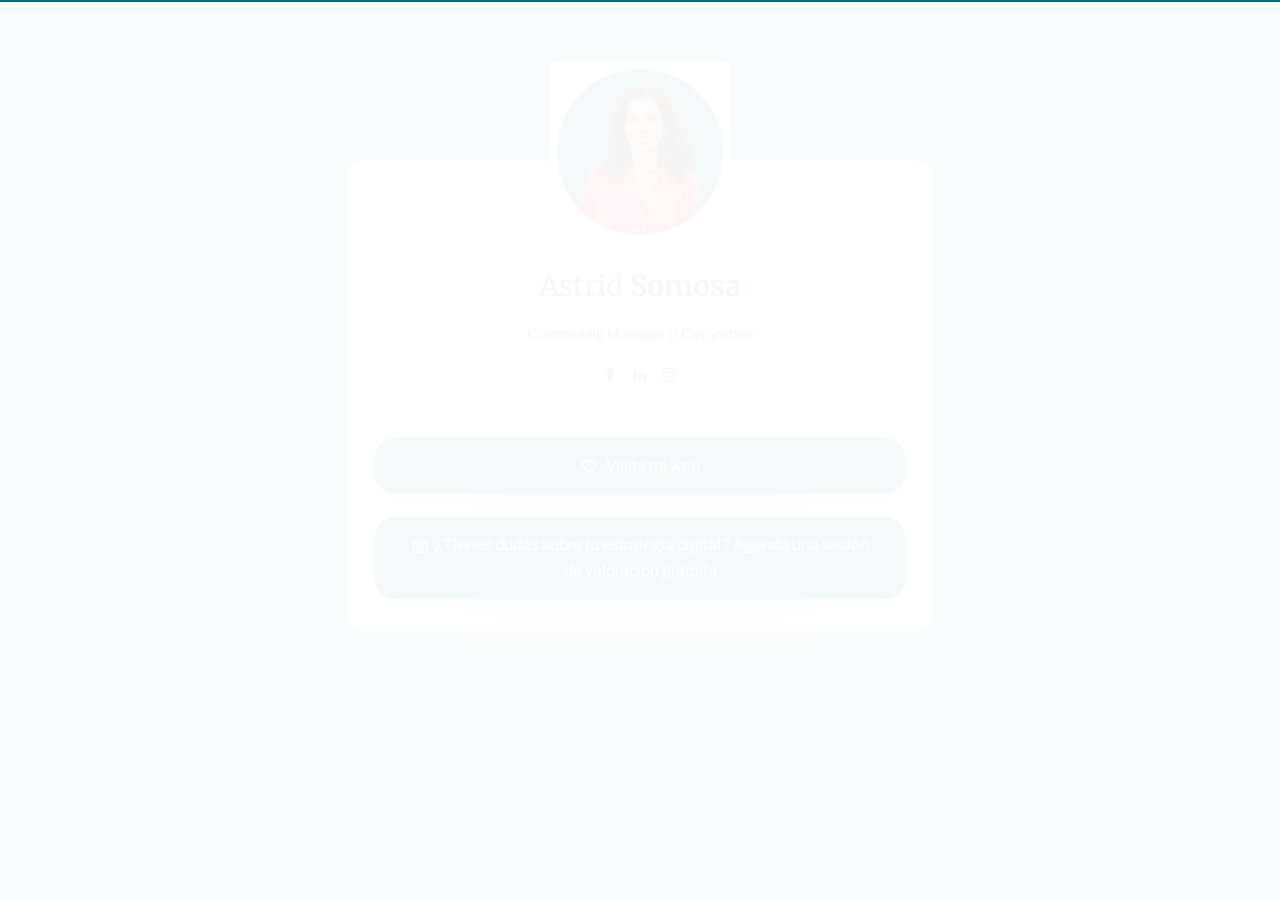
<file: links.html>
<!DOCTYPE html>
<html lang="es">

<head>
    <meta charset="utf-8" />
    <title>Links Astrid Somosa</title>

	<!-- Meta Data -->
	<meta http-equiv="X-UA-Compatible" content="IE=edge">
	<meta name="viewport" content="width=device-width, initial-scale=1, shrink-to-fit=no">
	<meta name="format-detection" content="telephone=no"/>
    <meta name="format-detection" content="address=no"/>
    <meta name="author" content="Decktra" />
    <meta name="description" content="Links" />

    <!-- Twitter data -->
    <meta name="twitter:card" content="Checkout my links">
    <meta name="twitter:site" content="Links">
    <meta name="twitter:title" content="Links">
    <meta name="twitter:description" content="Checkout my links">
    <meta name="twitter:image" content="link-assets/images/social.jpg">

    <!-- Open Graph data -->
    <meta property="og:title" content="links" />
    <meta property="og:type" content="links" />
    <meta property="og:url" content="your url website" />
    <meta property="og:image" content="link-assets/images/social.jpg" />
    <meta property="og:description" content="Checkout my links" />
    <meta property="og:site_name" content="links" />

	<!-- Favicons -->
	<link rel="icon" href="assets/images/favicon.ico" type="image/npg" sizes="16x16">

  <!-- Styles -->
	<link rel="stylesheet" type="text/css" href="link-assets/styles/style.css"/>
	<!-- <link rel="stylesheet" type="text/css" href="link-assets/styles/style-dark.css"/> -->
	
</head>
<body class="bg-astrid">
    <!-- Preloader -->
    <div class="preloader">
	    <div class="preloader__wrap">
		    <div class="circle-pulse">
                <div class="circle-pulse__1"></div>
                <div class="circle-pulse__2"></div>
            </div>
		    <div class="preloader__progress"><span></span></div>
		</div>
	</div>

    <main class="main">
	    <div class="container gutter-top">
		    <div class="row sticky-parent">
			    <!-- Sidebar -->
          <aside class="col-12 col-md-12 col-lg-6 offset-lg-3">
				    <div class="sidebar box shadow shadow--orange pb-0 sticky-column">
						<svg class="avatar avatar--180" viewBox="0 0 188 188">
								<g class="avatar__box">
										<image xlink:href="link-assets/img/astrid-link.jpeg" height="100%" width="100%" />
								</g>
						</svg>
						<div class="text-center">
						    <h3 class="title title--h3 sidebar__user-name"><span class="weight--500">Astrid </span>Somosa</h3>
							<div class="badge badge--gray">Community Manager & Copywriter</div>
							
							<!-- Social -->
							<div class="social">
									<a class="social__link" href="https://www.facebook.com/astridsomosa/"><i class="font-icon icon-facebook"></i></a>
									<a class="social__link" href="https://www.linkedin.com/in/astridsomosa/"><i class="font-icon icon-linkedin2"></i></a>
									<a class="social__link" href="https://www.instagram.com/astridsomosa/"><i class="font-icon icon-instagram"></i></a>
							</div>
						</div>
						
						<div class="sidebar__info box-inner box-inner--rounded">
							<a class="btn mt-2" href="https://astridsomosa.com/"><i class="font-icon icon-like"></i> Visita mi web</a>
							<!-- <a class="btn mt-4" href="https://massmarketingdigital.com/"><i class="font-icon icon-check"></i> Conoce mass sobre mi agencia</a> -->
							<!-- <a class="btn mt-4" href="https://massmarketingdigital.com/links"><i class="font-icon icon-download"></i> Descarga mass recursos gratuitos</a> -->
							<a class="btn mt-4" href="https://calendly.com/astridsomosa/consulta"><i class="font-icon icon-calendar"></i>¿Tienes dudas sobre tu estrategia digital? Agenda una sesión de valoración gratuita</a>
						</div>
					</div>	
		      </aside>
				</div>
			</div>	
    </main>

    <div class="back-to-top"></div>

	<!-- JavaScripts -->
	<script src="link-assets/js/jquery-3.4.1.min.js"></script>
	<script src="link-assets/js/plugins.min.js"></script>
  <script src="link-assets/js/common.js"></script>

	<!-- Meta Pixel Code -->
	<script>
		!function(f,b,e,v,n,t,s)
		{if(f.fbq)return;n=f.fbq=function(){n.callMethod?
		n.callMethod.apply(n,arguments):n.queue.push(arguments)};
		if(!f._fbq)f._fbq=n;n.push=n;n.loaded=!0;n.version='2.0';
		n.queue=[];t=b.createElement(e);t.async=!0;
		t.src=v;s=b.getElementsByTagName(e)[0];
		s.parentNode.insertBefore(t,s)}(window, document,'script',
		'https://connect.facebook.net/en_US/fbevents.js');
		fbq('init', '321734950441687');
		fbq('track', 'PageView');
	</script>
	<noscript><img height="1" width="1" style="display:none"
	src="https://www.facebook.com/tr?id=321734950441687&ev=PageView&noscript=1"
	/></noscript>
	<!-- End Meta Pixel Code -->

	<!-- Linkedin -->
	<script type="text/javascript">
		_linkedin_partner_id = "6158449";
		window._linkedin_data_partner_ids = window._linkedin_data_partner_ids || [];
		window._linkedin_data_partner_ids.push(_linkedin_partner_id);
		</script><script type="text/javascript">
		(function(l) {
		if (!l){window.lintrk = function(a,b){window.lintrk.q.push([a,b])};
		window.lintrk.q=[]}
		var s = document.getElementsByTagName("script")[0];
		var b = document.createElement("script");
		b.type = "text/javascript";b.async = true;
		b.src = "https://snap.licdn.com/li.lms-analytics/insight.min.js";
		s.parentNode.insertBefore(b, s);})(window.lintrk);
	</script>
	<noscript>
		<img height="1" width="1" style="display:none;" alt="" src="https://px.ads.linkedin.com/collect/?pid=6158449&fmt=gif" />
	</noscript>
</body>
</html>
</file>
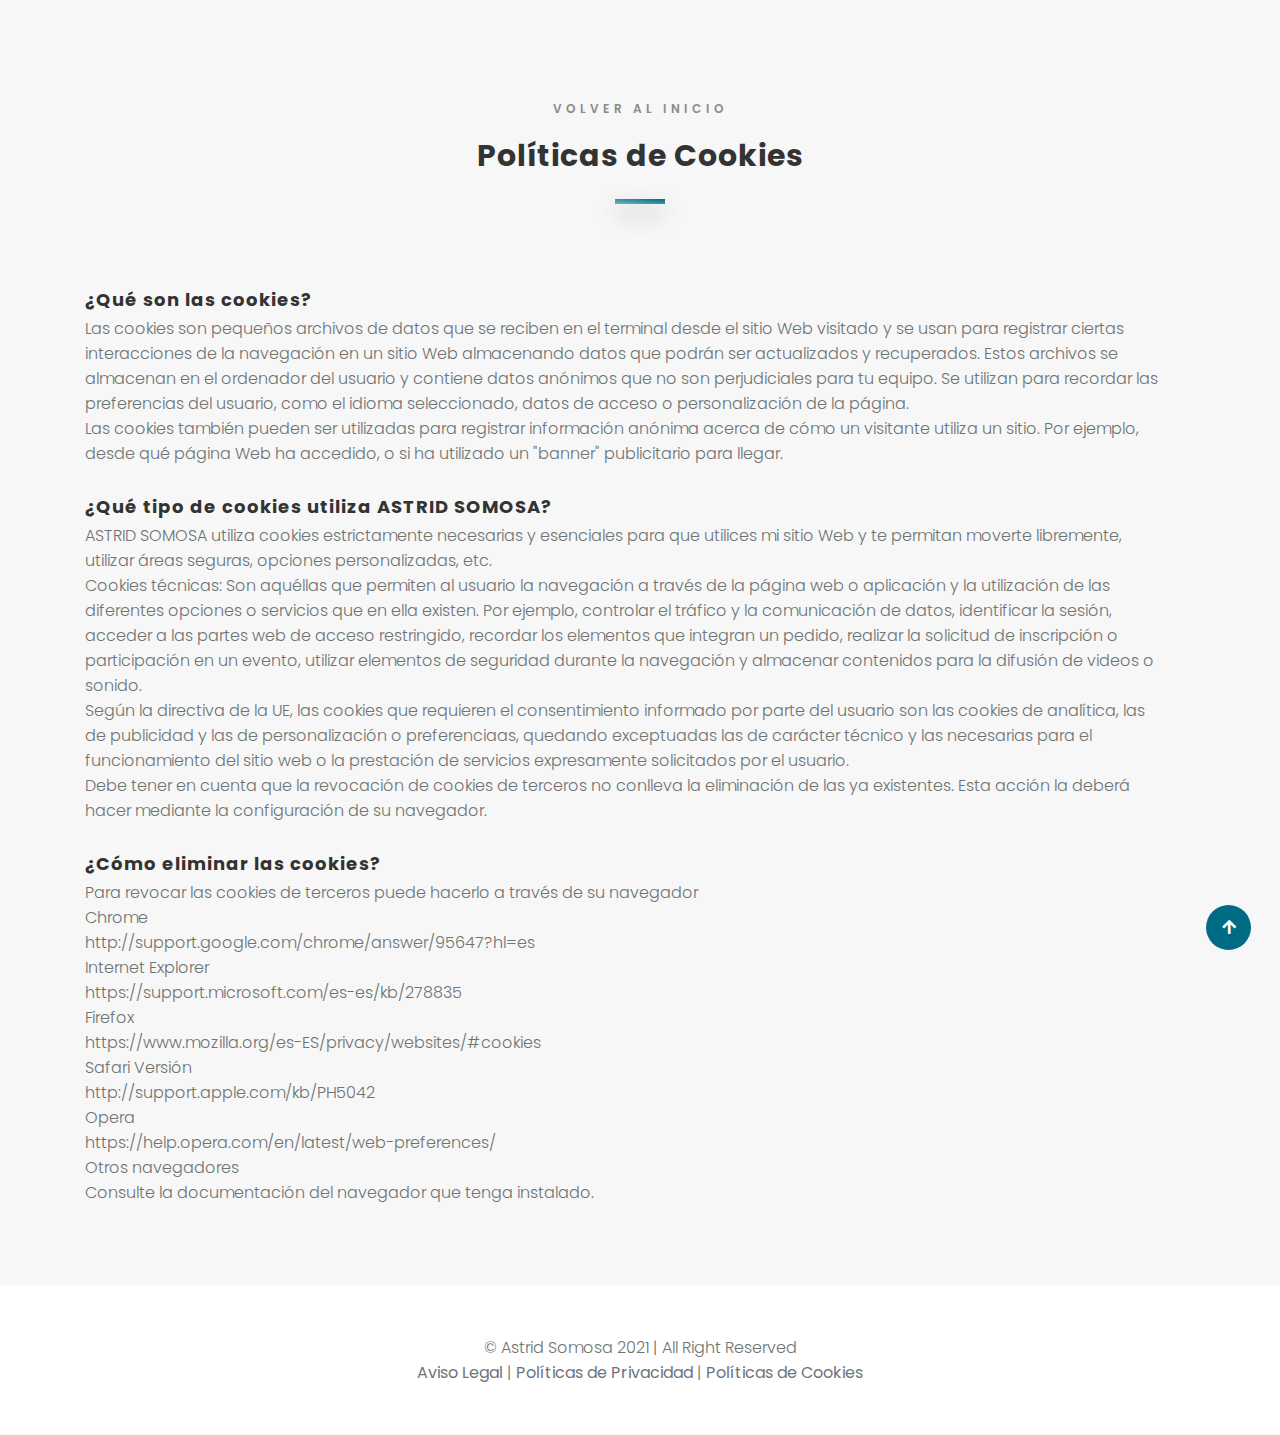
<file: politicas_cookies.html>
<!DOCTYPE html>
<html lang="en">
<head>
	<meta charset="UTF-8">
	<meta name="viewport" content="width=device-width, initial-scale=1">
	<title>Community Manager Freelance. Gestión de redes sociales y diseño web.</title>
	<meta name="description" content="Hola, Soy Astrid, Community Manager y Copywriter. Te ayudo optimizar tus redes sociales y crear una página web profesional." />
	<meta name="keywords" content="coaching, barcelona" />
	<meta name="author" content="decktra" />
	<meta name="theme-color" content="#2a2d35">
	<link rel="icon" href="assets/images/favicon.ico" type="image/npg" sizes="16x16">

	<!-- CSS -->
	<link rel="stylesheet" href="assets/bootstrap/css/bootstrap.min.css">
	<link rel="stylesheet" type="text/css" href="assets/css/fontawesome.min.css" />
	<link rel="stylesheet" type="text/css" href="assets/css/swiper.min.css" />
	<link rel="stylesheet" type="text/css" href="assets/css/animate.min.css" />

	<link rel="stylesheet" type="text/css" href="assets/css/photoswipe.min.css" />	
	<link rel="stylesheet" type="text/css" href="assets/css/default-skin.min.css" />
	
	<!-- DiyaTemplate style Css -->
	<link href="assets/css/diya.css" rel="stylesheet">

	<!-- Custom style Css -->
	<link href="assets/css/custom.css" rel="stylesheet">

	<script id="Cookiebot" src="https://consent.cookiebot.com/uc.js" data-cbid="3d5b5b94-2357-468f-8c07-25967617d22d" data-blockingmode="auto" type="text/javascript"></script>
	<!-- Global site tag (gtag.js) - Google Analytics -->
	<script async src="https://www.googletagmanager.com/gtag/js?id=UA-171734373-1"></script>
	<script>
		window.dataLayer = window.dataLayer || [];
		function gtag(){dataLayer.push(arguments);}
		gtag('js', new Date());

		gtag('config', 'UA-171734373-1');
	</script>
</head>

<body data-spy="scroll" data-target=".navbar">

	<!-- START: Preloader -->
	<div id="preloader" class="preloader">
		<div class="spinner-grow text-dark" role="status">
			<span class="sr-only">Cargando...</span>
		</div>
	</div>
	<!-- END: Preloader -->

    <div class="page-wrapper">

		<nav class="navbar navbar-expand-lg navbar-custom navbar-light fixed-top">
			<div class="container">

				<a class="navbar-brand  mr-auto " href="index.html">
					<img class="logo" src="assets/images/logo.png" alt="Logo">
				</a>

				<button class="navbar-toggler" type="button" data-toggle="collapse" data-target="#navbarToggler" aria-controls="navbarToggler" aria-expanded="false" aria-label="Toggle navigation">
					<span class="navbar-toggler-icon"></span>
				</button>

				<div class="collapse navbar-collapse" id="navbarToggler">
					<ul class="navbar-nav ml-auto">
						<li><a class="nav-link active" href="#home">inicio</a></li>
						<li><a class="nav-link active" href="#about">sobre mí</a></li>
						<li><a class="nav-link" href="#services">Servicios</a></li>
						<!-- <li><a class="nav-link" href="#work">Works</a></li>
						<li><a class="nav-link" href="#blog">Blog</a></li> -->
						<li><a class="nav-link" href="#contact">Contacto</a></li>
					</ul>
				</div>
			</div>
		</nav>

		<!-- START: SERVICES -->
		<section class="section section-dark section-services">
			<div class="container">
				<div class="section-head">
					<a href="index.html"><span>Volver al Inicio</span></a>
					<h2>Políticas de Cookies</h2>
				</div>

				<div class="row mt-4">
						<div class="col-12">
							<div class="about-desc">
								<div class="text-left">
									
									<h3>¿Qué son las cookies?</h3>
									<p>
										Las cookies son pequeños archivos de datos que se reciben en el terminal desde el sitio Web visitado y se usan para registrar ciertas interacciones de la navegación en un sitio Web almacenando datos que podrán ser actualizados y recuperados. Estos archivos se almacenan en el ordenador del usuario y contiene datos anónimos que no son perjudiciales para tu equipo. Se utilizan para recordar las preferencias del usuario, como el idioma seleccionado, datos de acceso o personalización de la página.

									</p>
									<p>
										Las cookies también pueden ser utilizadas para registrar información anónima acerca de cómo un visitante utiliza un sitio. Por ejemplo, desde qué página Web ha accedido, o si ha utilizado un "banner" publicitario para llegar.

									</p>

									<br>
									<h3>¿Qué tipo de cookies utiliza ASTRID SOMOSA?</h3>
									<p>
										ASTRID SOMOSA utiliza cookies estrictamente necesarias y esenciales para que utilices mi sitio Web y te permitan moverte libremente, utilizar áreas seguras, opciones personalizadas, etc. 

									</p>
									<p>
										Cookies técnicas: Son aquéllas que permiten al usuario la navegación a través de la página web o aplicación y la utilización de las diferentes opciones o servicios que en ella existen. Por ejemplo, controlar el tráfico y la comunicación de datos, identificar la sesión, acceder a las partes web de acceso restringido, recordar los elementos que integran un pedido, realizar la solicitud de inscripción o participación en un evento, utilizar elementos de seguridad durante la navegación y almacenar contenidos para la difusión de videos o sonido. 
									</p>
									<p>
										
Según la directiva de la UE, las cookies que requieren el consentimiento informado por parte del usuario son las cookies de analítica, las de publicidad y las de personalización o preferenciaas, quedando exceptuadas las de carácter técnico y las necesarias para el funcionamiento del sitio web o la prestación de servicios expresamente solicitados por el usuario.

									</p>
									<p>
										Debe tener en cuenta que la revocación de cookies de terceros no conlleva la eliminación de las ya existentes. Esta acción la deberá hacer mediante la configuración de su navegador.

									</p>
									
									<br>
									<h3>¿Cómo eliminar las cookies?</h3>
									<p>
										Para revocar las cookies de terceros puede hacerlo a través de su navegador
									</p>
									<p>
										Chrome
									</p>
									<p>
										http://support.google.com/chrome/answer/95647?hl=es
									</p>
									<p>
										Internet Explorer

									</p>
									<p>
										https://support.microsoft.com/es-es/kb/278835
									</p>
									<p>
										Firefox
									</p>
									<p>
										https://www.mozilla.org/es-ES/privacy/websites/#cookies
									</p>
									<p>
										Safari Versión 

									</p>
									<p>
										http://support.apple.com/kb/PH5042
									</p>
									<p>
										Opera
									</p>
									<p>
										https://help.opera.com/en/latest/web-preferences/
									</p>
									<p>
										Otros navegadores
									</p>
									<p>
										Consulte la documentación del navegador que tenga instalado.
									</p>

								</div>
							</div>
						</div>
					</div>
				</div>
			</div>
		</section>
		<!-- END: SERVICES -->

		<!--START: FOOTER-->
		<footer class="footer section section-light">
			<div class="container">
				<p class="copyright text-center mb-0">&copy; Astrid Somosa 2021 | All Right Reserved</p>
				<p class="copyright text-center mb-0">
					<a href="aviso_legal.html"><small class="text-muted">Aviso Legal</small></a> | 
					<a href="politicas_privacidad.html"><small class="text-muted">Políticas de Privacidad</small></a> | 
					<a href="politicas_cookies.html"><small class="text-muted">Políticas de Cookies</small></a>
				</p>
			</div>
		</footer>
		<!--END: FOOTER-->
	</div>



	<!--START: Scroll to top-->
	    <div class="scroll-up hover-state">
		<a id="scroll-up"><i class="fas fa-arrow-up"></i></a>
	</div>
	<!--END: Scroll to top-->

	<!-- Javascript files -->
	
	<script src="assets/js/jquery.js"></script>
	
	
	<!-- Popper JS -->
	<script src="assets/bootstrap/js/popper.js"></script>

	<!-- Latest compiled JavaScript -->
	<script src="assets/bootstrap/js/bootstrap.min.js"></script>
	
	<script src="assets/js/swiper.min.js"></script>
	<script src="assets/js/wow.js"></script>
	<script src="assets/js/typed.js"></script>
	<script src="assets/js/jquery.easing.min.js"></script>
	<script src="assets/js/jquery.parallax-1.1.3.js"></script>

	<!-- Popup Js -->
	<script src="assets/js/photoswipe.min.js"></script>
	<script src="assets/js/photoswipe-ui-default.min.js"></script>
	<script src="assets/js/pswp.js"></script>

	<!-- Portfolio Shuffler -->
	<script src="assets/js/imagesloaded.pkgd.js"></script>
	<script src="assets/js/jquery.shuffle.min.js"></script>
	<script src="assets/js/custom-shuffle-init.js"></script>
	
	<!-- Custom Js -->
	<script src="assets/js/custom.js"></script>
</body>
</html>
</file>
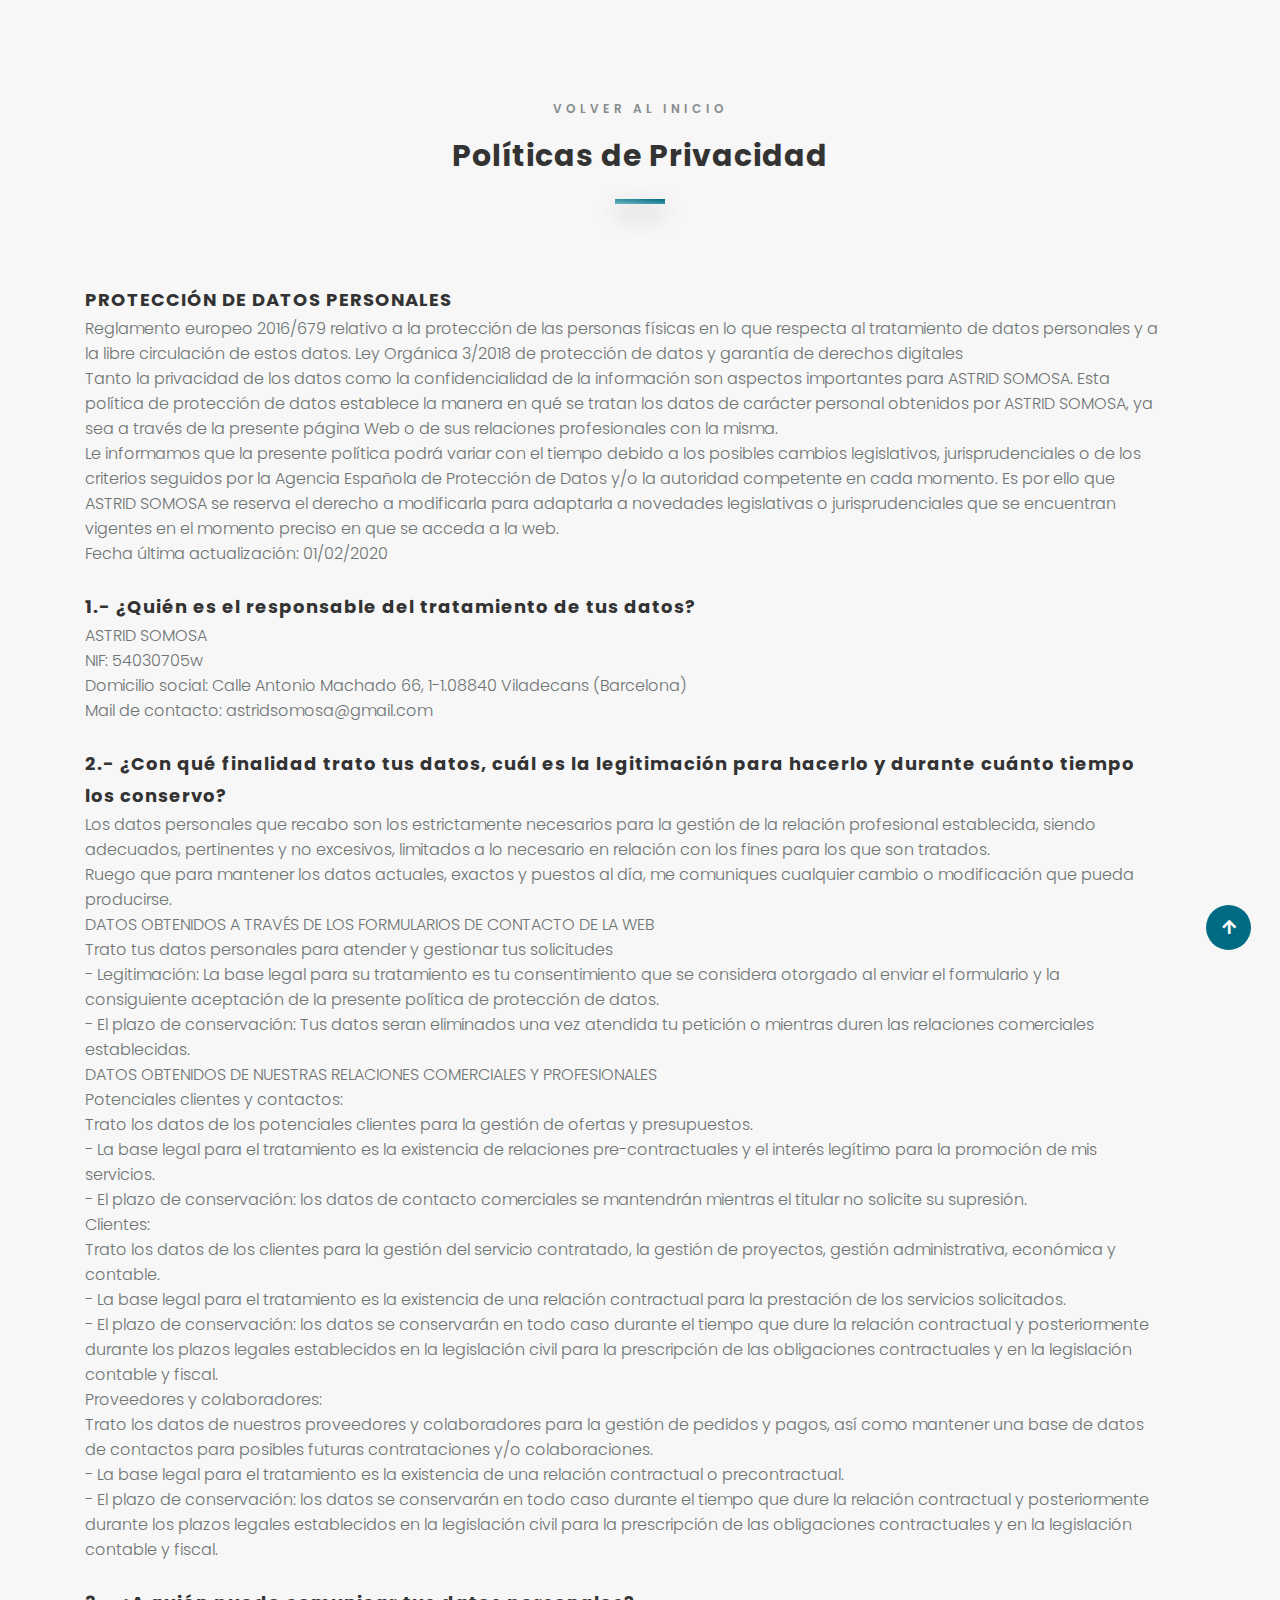
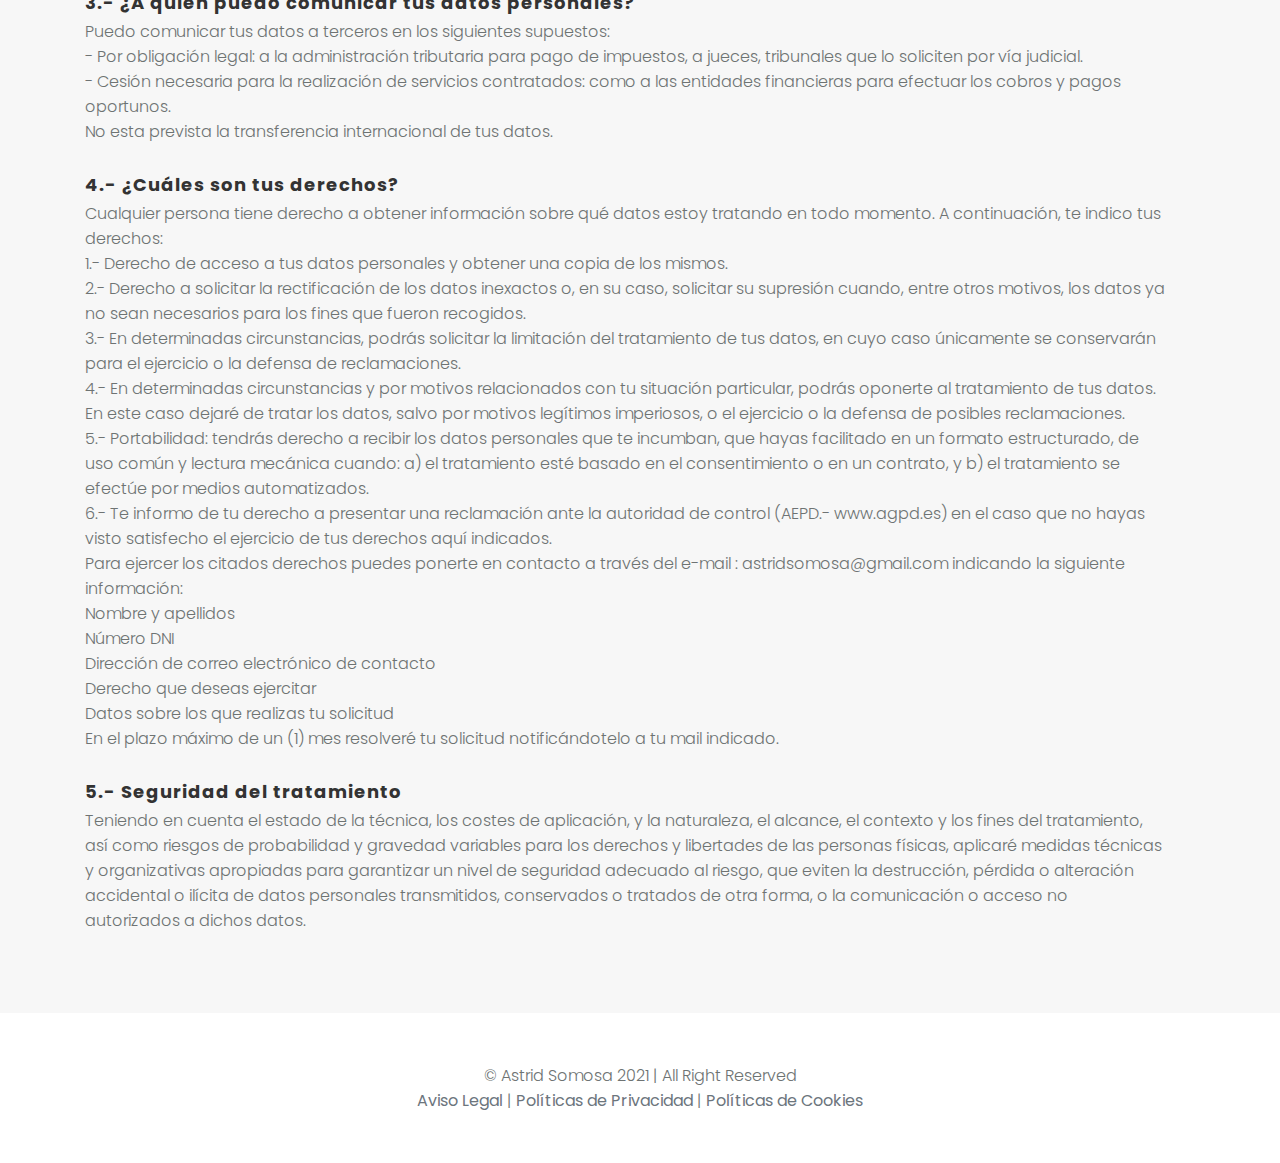
<file: politicas_privacidad.html>
<!DOCTYPE html>
<html lang="en">
<head>
	<meta charset="UTF-8">
	<meta name="viewport" content="width=device-width, initial-scale=1">
	<title>Community Manager Freelance. Gestión de redes sociales y diseño web.</title>
	<meta name="description" content="Hola, Soy Astrid, Community Manager y Copywriter. Te ayudo optimizar tus redes sociales y crear una página web profesional." />
	<meta name="keywords" content="coaching, barcelona" />
	<meta name="author" content="decktra" />
	<meta name="theme-color" content="#2a2d35">
	<link rel="icon" href="assets/images/favicon.ico" type="image/npg" sizes="16x16">

	<!-- CSS -->
	<link rel="stylesheet" href="assets/bootstrap/css/bootstrap.min.css">
	<link rel="stylesheet" type="text/css" href="assets/css/fontawesome.min.css" />
	<link rel="stylesheet" type="text/css" href="assets/css/swiper.min.css" />
	<link rel="stylesheet" type="text/css" href="assets/css/animate.min.css" />

	<link rel="stylesheet" type="text/css" href="assets/css/photoswipe.min.css" />	
	<link rel="stylesheet" type="text/css" href="assets/css/default-skin.min.css" />
	
	<!-- DiyaTemplate style Css -->
	<link href="assets/css/diya.css" rel="stylesheet">

	<!-- Custom style Css -->
	<link href="assets/css/custom.css" rel="stylesheet">

	<script id="Cookiebot" src="https://consent.cookiebot.com/uc.js" data-cbid="3d5b5b94-2357-468f-8c07-25967617d22d" data-blockingmode="auto" type="text/javascript"></script>
	<!-- Global site tag (gtag.js) - Google Analytics -->
	<script async src="https://www.googletagmanager.com/gtag/js?id=UA-171734373-1"></script>
	<script>
		window.dataLayer = window.dataLayer || [];
		function gtag(){dataLayer.push(arguments);}
		gtag('js', new Date());

		gtag('config', 'UA-171734373-1');
	</script>
</head>

<body data-spy="scroll" data-target=".navbar">

	<!-- START: Preloader -->
	<div id="preloader" class="preloader">
		<div class="spinner-grow text-dark" role="status">
			<span class="sr-only">Cargando...</span>
		</div>
	</div>
	<!-- END: Preloader -->

    <div class="page-wrapper">

		<nav class="navbar navbar-expand-lg navbar-custom navbar-light fixed-top">
			<div class="container">

				<a class="navbar-brand  mr-auto " href="index.html">
					<img class="logo" src="assets/images/logo.png" alt="Logo">
				</a>

				<button class="navbar-toggler" type="button" data-toggle="collapse" data-target="#navbarToggler" aria-controls="navbarToggler" aria-expanded="false" aria-label="Toggle navigation">
					<span class="navbar-toggler-icon"></span>
				</button>

				<div class="collapse navbar-collapse" id="navbarToggler">
					<ul class="navbar-nav ml-auto">
						<li><a class="nav-link active" href="#home">inicio</a></li>
						<li><a class="nav-link active" href="#about">sobre mí</a></li>
						<li><a class="nav-link" href="#services">Servicios</a></li>
						<!-- <li><a class="nav-link" href="#work">Works</a></li>
						<li><a class="nav-link" href="#blog">Blog</a></li> -->
						<li><a class="nav-link" href="#contact">Contacto</a></li>
					</ul>
				</div>
			</div>
		</nav>

		<!-- START: SERVICES -->
		<section class="section section-dark section-services">
			<div class="container">
				<div class="section-head">
					<a href="index.html"><span>Volver al Inicio</span></a>
					<h2>Políticas de Privacidad</h2>
				</div>

				<div class="row mt-4">
						<div class="col-12">
							<div class="about-desc">
								<div class="text-left">
									<h3>PROTECCIÓN DE DATOS PERSONALES</h3>
									<p>
										Reglamento europeo 2016/679 relativo a la protección de las personas físicas en lo que respecta al tratamiento de datos personales y a la libre circulación de estos datos.
Ley Orgánica 3/2018 de protección de datos y garantía de derechos digitales
									</p>

									<p>
										Tanto la privacidad de los datos como la confidencialidad de la información son aspectos importantes para ASTRID SOMOSA. Esta política de protección de datos establece la manera en qué se tratan los datos de carácter personal obtenidos por ASTRID SOMOSA, ya sea a través de la presente página Web o de sus relaciones profesionales con la misma.
									</p>

									<p>
										Le informamos que la presente política podrá variar con el tiempo debido a los posibles cambios legislativos, jurisprudenciales o de los criterios seguidos por la Agencia Española de Protección de Datos y/o la autoridad competente en cada momento. Es por ello que ASTRID SOMOSA se reserva el derecho a modificarla para adaptarla a novedades legislativas o jurisprudenciales que se encuentran vigentes en el momento preciso en que se acceda a la web.
									</p>

									<p>
										Fecha última actualización: 01/02/2020
									</p>
									<br>
									<h3>1.- ¿Quién es el responsable del tratamiento de tus datos?</h3>

									<p>
										ASTRID SOMOSA<br>
NIF: 54030705w<br>
Domicilio social: Calle Antonio Machado 66, 1-1.08840 Viladecans (Barcelona)<br>
Mail de contacto: astridsomosa@gmail.com<br>
									</p>

									<br>
									<h3>2.- ¿Con qué finalidad trato tus datos, cuál es la legitimación para hacerlo y durante cuánto tiempo los conservo?
									</h3>
									
									<p>
										Los datos personales que recabo son los estrictamente necesarios para la gestión de la relación profesional establecida, siendo adecuados, pertinentes y no excesivos, limitados a lo necesario en relación con los fines para los que son tratados.
									</p>
									
									<p>
										Ruego que para mantener los datos actuales, exactos y puestos al día, me comuniques cualquier cambio o modificación que pueda producirse.	
									</p>
									
									<p>
										DATOS OBTENIDOS A TRAVÉS DE LOS FORMULARIOS DE CONTACTO DE LA WEB
									</p>

									<p>
										Trato tus datos personales para atender y gestionar tus solicitudes
									</p>
									<p>
										- Legitimación: La base legal para su tratamiento es tu consentimiento que se considera otorgado al enviar el formulario y la consiguiente aceptación de la presente política de protección de datos.
									</p>
									<p>
										- El plazo de conservación: Tus datos seran eliminados una vez atendida tu petición o mientras duren las relaciones comerciales establecidas.
									</p>
									<p>
										DATOS OBTENIDOS DE NUESTRAS RELACIONES COMERCIALES Y PROFESIONALES
									</p>
									<p>
										Potenciales clientes y  contactos:
									</p>
									<p>
										Trato los datos de los potenciales clientes para la gestión de ofertas y presupuestos.
									</p>
									<p>
										- La base legal para el tratamiento es la existencia de relaciones pre-contractuales y el interés legítimo para la promoción de mis servicios.
									</p>
									<p>
										- El plazo de conservación: los datos de contacto comerciales se mantendrán mientras el titular no solicite su supresión.
									</p>
									<p>
										Clientes: 
									</p>
									<p>
										Trato los datos de los clientes para la gestión del servicio contratado, la gestión de proyectos, gestión administrativa, económica y contable.
									</p>
									<p>
										- La base legal para el tratamiento es la existencia de una relación contractual para la prestación de los servicios solicitados.
									</p>
									<p>
										- El plazo de conservación: los datos se conservarán en todo caso durante el tiempo que dure la relación contractual y posteriormente durante los plazos legales establecidos en la legislación civil para la prescripción de las obligaciones contractuales y en la legislación contable y fiscal.
									</p>
									<p>
										Proveedores y colaboradores: 
									</p>
									<p>
										Trato los datos de nuestros proveedores y colaboradores para la gestión de pedidos y pagos, así como mantener una base de datos de contactos para posibles futuras contrataciones y/o colaboraciones. 
									</p>
									<p>
										- La base legal para el tratamiento es la existencia de una relación contractual o precontractual.
									</p>
									<p>
										- El plazo de conservación: los datos se conservarán en todo caso durante el tiempo que dure la relación contractual y posteriormente durante los plazos legales establecidos en la legislación civil para la prescripción de las obligaciones contractuales y en la legislación contable y fiscal.
									</p>

									<br>
									<h3>3.- ¿A quién puedo comunicar tus datos personales?</h3>
									<p>
										Puedo comunicar tus datos a terceros en los siguientes supuestos:
									</p>
									<p>
										- Por obligación legal: a la administración tributaria para pago de impuestos, a jueces, tribunales que lo soliciten por vía judicial.
									</p>
									<p>
										- Cesión necesaria para la realización de servicios contratados: como a las entidades financieras para efectuar los cobros y pagos oportunos.
									</p>
									<p>
										No esta prevista la transferencia internacional de tus datos.
									</p>

									<br>
									<h3>4.- ¿Cuáles son tus derechos?</h3>
									<p>
										Cualquier persona tiene derecho a obtener información sobre qué datos estoy tratando en todo momento. A continuación, te indico tus derechos:

									</p>
									<p>
										1.- Derecho de acceso a tus datos personales y obtener una copia de los mismos.

									</p>
									<p>
										2.- Derecho a solicitar la rectificación de los datos inexactos o, en su caso, solicitar su supresión cuando, entre otros motivos, los datos ya no sean necesarios para los fines que fueron recogidos. 

									</p>
									<p>
										3.- En determinadas circunstancias, podrás solicitar la limitación del tratamiento de tus datos, en cuyo caso únicamente se conservarán para el ejercicio o la defensa de reclamaciones. 

									</p>
									<p>
										4.- En determinadas circunstancias y por motivos relacionados con tu situación particular, podrás oponerte al tratamiento de tus datos. En este caso dejaré de tratar los datos, salvo por motivos legítimos imperiosos, o el ejercicio o la defensa de posibles reclamaciones.

									</p>
									<p>
										5.- Portabilidad: tendrás derecho a recibir los datos personales que te incumban, que hayas facilitado en un formato estructurado, de uso común y lectura mecánica cuando: a) el tratamiento esté basado en el consentimiento o en un contrato, y b) el tratamiento se efectúe por medios automatizados. 

									</p>
									<p>
										6.- Te informo de tu derecho a presentar una reclamación ante la autoridad de control (AEPD.- www.agpd.es) en el caso que no hayas visto satisfecho el ejercicio de tus derechos aquí indicados.

									</p>
									<p>
										Para ejercer los citados derechos puedes ponerte en contacto a través del e-mail : astridsomosa@gmail.com indicando la siguiente información:

									</p>
									<p>
										Nombre y apellidos<br>
Número DNI<br>
Dirección de correo electrónico de contacto<br>
Derecho que deseas ejercitar<br>
Datos sobre los que realizas tu solicitud
									</p>
									<p>
										En el plazo máximo de un (1) mes resolveré tu solicitud notificándotelo a tu mail indicado.

									</p>
									
									<br>
									<h3>5.- Seguridad del tratamiento
									</h3>
									<p>
										Teniendo en cuenta el estado de la técnica, los costes de aplicación, y la naturaleza, el alcance, el contexto y los fines del tratamiento, así como riesgos de probabilidad y gravedad variables para los derechos y libertades de las personas físicas, aplicaré medidas técnicas y organizativas apropiadas para garantizar un nivel de seguridad adecuado al riesgo, que eviten la destrucción, pérdida o alteración accidental o ilícita de datos personales transmitidos, conservados o tratados de otra forma, o la comunicación o acceso no autorizados a dichos datos.
									</p>

								</div>
							</div>
						</div>
					</div>
				</div>
			</div>
		</section>
		<!-- END: SERVICES -->

		<!--START: FOOTER-->
		<footer class="footer section section-light">
			<div class="container">
				<p class="copyright text-center mb-0">&copy; Astrid Somosa 2021 | All Right Reserved</p>
				<p class="copyright text-center mb-0">
					<a href="aviso_legal.html"><small class="text-muted">Aviso Legal</small></a> | 
					<a href="politicas_privacidad.html"><small class="text-muted">Políticas de Privacidad</small></a> | 
					<a href="politicas_cookies.html"><small class="text-muted">Políticas de Cookies</small></a>
				</p>
			</div>
		</footer>
		<!--END: FOOTER-->
	</div>



	<!--START: Scroll to top-->
	    <div class="scroll-up hover-state">
		<a id="scroll-up"><i class="fas fa-arrow-up"></i></a>
	</div>
	<!--END: Scroll to top-->

	<!-- Javascript files -->
	
	<script src="assets/js/jquery.js"></script>
	
	
	<!-- Popper JS -->
	<script src="assets/bootstrap/js/popper.js"></script>

	<!-- Latest compiled JavaScript -->
	<script src="assets/bootstrap/js/bootstrap.min.js"></script>
	
	<script src="assets/js/swiper.min.js"></script>
	<script src="assets/js/wow.js"></script>
	<script src="assets/js/typed.js"></script>
	<script src="assets/js/jquery.easing.min.js"></script>
	<script src="assets/js/jquery.parallax-1.1.3.js"></script>

	<!-- Popup Js -->
	<script src="assets/js/photoswipe.min.js"></script>
	<script src="assets/js/photoswipe-ui-default.min.js"></script>
	<script src="assets/js/pswp.js"></script>

	<!-- Portfolio Shuffler -->
	<script src="assets/js/imagesloaded.pkgd.js"></script>
	<script src="assets/js/jquery.shuffle.min.js"></script>
	<script src="assets/js/custom-shuffle-init.js"></script>
	
	<!-- Custom Js -->
	<script src="assets/js/custom.js"></script>
</body>
</html>
</file>
<file: assets/css/diya.css>
/*-----------------
* [Master Stylesheet]
*
* Template Name    : Diya - One Page Personal Template
* Version  : 1.0
* Author   : beingeorge
* Support  : hello@beingeorge.com
* 
------------------*/


/*-----------------
  [ALL CONTENTS]

1. Reset.css
2. General 
3. Helper Classes 
4. Preloader
5. Header
6. About
7. Portfolio
8. Services
9. Freelance
10. Resume
11. Testimony
12. Blog
13. Contact
14. Footer 
15. All Media Queries

------------------*/


@import url('https://fonts.googleapis.com/css2?family=Poppins:wght@400;500;700&display=swap');


/* ---------------------------------------------- /*
* 1. Reset.css
/* ---------------------------------------------- /*

/* http://meyerweb.com/eric/tools/css/reset/
v2.0 | 20110126
License: none (public domain)
*/

html, body, div, span, applet, object, iframe,
h1, h2, h3, h4, h5, h6, p, blockquote, pre,
a, abbr, acronym, address, big, cite, code,
del, dfn, em, img, ins, kbd, q, s, samp,
small, strike, strong, sub, sup, tt, var,
b, u, i, center,
dl, dt, dd, ol, ul, li,
fieldset, form, label, legend,
table, caption, tbody, tfoot, thead, tr, th, td,
article, aside, canvas, details, embed,
figure, figcaption, footer, header, hgroup,
menu, nav, output, ruby, section, summary,
time, mark, audio, video {
    margin: 0;
    padding: 0;
    border: 0;
    font-size: 100%;
    vertical-align: baseline;
}
/* HTML5 display-role reset for older browsers */
article, aside, details, figcaption, figure,
footer, header, hgroup, menu, nav, section {
    display: block;
}
body {
    font: 400 16px 'Poppins', sans-serif;
    color: #333;
    overflow-x: hidden;
}
ol, ul {
    list-style: none;
}
blockquote, q {
    quotes: none;
}
blockquote:before, blockquote:after,
q:before, q:after {
    content: '';
    content: none;
}
table {
    border-collapse: collapse;
    border-spacing: 0;
}


/* ---------------------------------------------- /*
* 2. General
/* ---------------------------------------------- */


::selection {
    background: rgba(166, 175, 189, 0.3);
}

::-moz-selection {
    background: rgba(166, 175, 189, 0.3);
}

*, *:after, *:before {
    -webkit-box-sizing: border-box;
    -moz-box-sizing: border-box;
    box-sizing: border-box;
}

a, .ease-3 {
    -webkit-transition: all 0.3s ease-in-out 0s;
       -moz-transition: all 0.3s ease-in-out 0s;
        -ms-transition: all 0.3s ease-in-out 0s;
         -o-transition: all 0.3s ease-in-out 0s;
            transition: all 0.3s ease-in-out 0s;
}

a:link, 
a:visited, 
a:hover, 
a:active {
    text-decoration: none;
}

p {
    color: #6e7373;
    font-weight: 300;
    font-family: 'Poppins', sans-serif;
}

h1, h2, h3, h4, h5, h6 {
    letter-spacing: 2px;
    color: #333;
    font-weight: 700;
}

h1 {
    font-size: 40px;
}

h2 {
    font-size: 36px;
    margin: 0 0 30px;
}

h3 {
    font-size: 24px;
    letter-spacing: 1px;
    margin: 0 0 5px;
}

h4 {
    font-size: 20px;
    letter-spacing: 1px;
}

h5 {
    font-size: 16px;
    letter-spacing: 1px;
    font-weight: 400;
}

h6 {
    font-size: 10px;
    letter-spacing: 1px;
    font-weight: 200;
}

img {
    max-width: 100%;
    vertical-align: middle;
}

textarea {
    height: 100px;
    resize: none;
}

b, strong {
    font-weight: 500;
}

a {
    font-family: 'Poppins', sans-serif;
}

/* ---------------------------------------------- 
* 3. Helper Classes 
/* ---------------------------------------------- */

.section {
    padding: 100px 0;
    position: relative;
    background-color: #fff
}

.text-custom{
    color: #30b6e4!important
}

.h-100vh{
    height: 100vh;
}

.btn {
    padding: 10px 25px;
    font-size: 12px;
    font-weight: 400;
    transition: all 0.5s;
    letter-spacing: 2px;
    color: #fff;
    box-shadow: none;
    text-transform: uppercase;
    outline: none !important;
    background: #006c84;
    background: -webkit-linear-gradient(to bottom left, #6eb5c0, #006c84);
    background: linear-gradient(to bottom left, #006c84, #6eb5c0);
    box-shadow: 0px 10px 40px 0px rgba(0,0,0,0.2);
    border-radius: 3px;
    min-width: 140px;
}

.btn:hover {
    color: #fff;
    box-shadow: 0px 4px 8px rgba(134, 151, 168, 0.1);
}

.btn-outline {
    background-color: transparent;
    color: #fff;
    border: 1px solid rgba(255, 255, 255, 0.4);
}

.rounded-full {
    border-radius: 50%;
}

.page-content-wrap {
    margin-left: 50%;
    width: 50%;
    background: #F8FAFB;
}

.b-box {
    background: #fff;
    border-radius: 2px;
    overflow: hidden;
    border: 1px solid #eee;
    -webkit-transition: all 0.3s ease-in-out 0s;
       -moz-transition: all 0.3s ease-in-out 0s;
        -ms-transition: all 0.3s ease-in-out 0s;
         -o-transition: all 0.3s ease-in-out 0s;
            transition: all 0.3s ease-in-out 0s;
    /*box-shadow: 0px 4px 8px rgba(134, 151, 168, 0.1);*/
}

.hover-state:hover {
    transform: translateY(-5px);
    box-shadow: 0px 4px 8px rgba(134, 151, 168, 0.1);  
}

.section-head {
    position: relative;
    margin-bottom: 50px;
    text-align: center;
}

.section-head h2 {
    font-size: 30px;
    z-index: 1;
    position: relative;
    display: inline-block;
    font-weight: 700;
    padding-bottom: 0px;
    margin-bottom: 60px;
    /* text-transform: capitalize; */
    letter-spacing: 1px;
}

.section-head h2:after {
    /* background-image: -webkit-linear-gradient(left, rgba(0, 0, 0, 0), rgb(165, 165, 165), rgba(0, 0, 0, 0)); */
    background-image: -moz-linear-gradient(left, rgba(0, 0, 0, 0), rgba(0, 0, 0, 0.75), rgba(0, 0, 0, 0));
    background-image: -ms-linear-gradient(left, rgba(0, 0, 0, 0), rgba(0, 0, 0, 0.75), rgba(0, 0, 0, 0));
    background-image: -o-linear-gradient(left, rgba(0, 0, 0, 0), rgba(0, 0, 0, 0.75), rgba(0, 0, 0, 0));
    filter: progid:DXImageTransform.Microsoft.gradient(startColorstr='#ffffff', endColorstr='#000000', GradientType=1);
    position: absolute;
    left: 0;
    right: 0;
    height: 5px;
    width: 50px;
    content: "";
    bottom: -30px;
    background: #006c84;
    background: -webkit-linear-gradient(to bottom left, #6eb5c0, #006c84);
    background: linear-gradient(to bottom left, #006c84, #6eb5c0);
    margin: 0 auto;
    box-shadow: 0px 10px 24px rgba(0,0,0,0.3);
}

.section-head span {
    padding-bottom: 20px;
    display: block;
    font-size: 12px;
    text-transform: uppercase;
    letter-spacing: 4px;
    color: #878d8d;
    font-weight: 600;
}

.section-light {
    background: #fff;
}

.section-dark {
    background: #f7f7f7;
}

.section-light .b-box {
    background: #F8FAFB;
}

.section-dark .b-box {
    background: #fff;
}

.section-subHead {
    font-size: 20px;
    font-weight: 500;
    margin: 20px 0;
}

.badge {
    font-family: 'Poppins', sans-serif;
}

.badge-dark {
    background: #006c84;
    background: -webkit-linear-gradient(to bottom left, #6eb5c0, #006c84);
    background: linear-gradient(to bottom left, #006c84, #6eb5c0);
}


/* ---------------------------------------------- 
* 4. Preloader
/* ---------------------------------------------- */

.preloader {
    position: fixed;
    left: 0;
    right: 0;
    top: 0;
    bottom: 0;
    height: 100%;
    width: 100%;
    background-color: #fff;
    display: flex;
    justify-content: center;
    align-items: center;
    z-index: 999999;
    -webkit-transition: all 0.3s ease-in-out 0s;
    -moz-transition: all 0.3s ease-in-out 0s;
    -ms-transition: all 0.3s ease-in-out 0s;
    -o-transition: all 0.3s ease-in-out 0s;
    transition: all 0.3s ease-in-out 0s;
}

.preloader.loaded {
    opacity: 0;
    visibility: hidden;
}

/* ---------------------------------------------- 
* 5. Header
/* ---------------------------------------------- */

.ham {
    cursor: pointer;
    -webkit-tap-highlight-color: transparent;
    transition: transform 400ms;
    -moz-user-select: none;
    -webkit-user-select: none;
    -ms-user-select: none;
    user-select: none;
}
.hamRotate.active {
    transform: rotate(45deg);
}
.hamRotate180.active {
    transform: rotate(180deg);
}
.line {
    fill:none;
    transition: stroke-dasharray 400ms, stroke-dashoffset 400ms;
    stroke:#000;
    stroke-width:3.5;
    stroke-linecap:round;
}
.ham1 .top {
    stroke-dasharray: 40 139;
}
.ham1 .bottom {
    stroke-dasharray: 40 180;
}
.ham1.active .top {
    stroke-dashoffset: -98px;
}
.ham1.active .bottom {
    stroke-dashoffset: -138px;
}

.nav-wrapper .navbar-toggler {
    position: absolute;
    left: 100%;
    z-index: 20;
    top: 0;
    padding: 0;
    display: none;
}

.nav-wrapper .navbar {
    background: #2a2d35;
    /*box-shadow: 0px 4px 8px rgba(134, 151, 168, 0.1);*/
    transition: all 750ms cubic-bezier(0.8, 0, 0.55, 0.94);
    padding-bottom: 40px;
    border-right: 1px solid rgba(255, 255, 255, 0.1);
}

.nav-wrapper .navbar.active {
    transform: translate3d(0%, 0, 0);
}

.nav-wrapper .navbar-nav {
    display: block;
}

.navbar {
    background-color: #fff;
    z-index: 999;
    padding-top: 0;
    padding-bottom: 0;
    position: absolute;
    left: 0;
    right: 0;
    display: none;
    position: relative;
    border-bottom: 1px solid #eee;
}

.navbar.fixed-top {
    position: fixed !important;
}

.navbar-nav .nav-link {
    font-size: 12px;
    letter-spacing: 2px;
    position: relative;
    display: inline-block;
    color: rgba(0,0,0,.7) !important;
    text-transform: uppercase;
    padding-left: 15px !important;
    opacity: 0.8;
    padding-top: 25px;
    padding-right: 15px !important;
    padding-bottom: 25px;
    font-weight: 400;
}

.navbar-nav .nav-link:hover {
    opacity: 1;
}

.navbar-nav .nav-link:after {
    position: absolute;
    content: "";
    left: 0;
    right: 0;
    width: 100%;
    height: 4px;
    background: #ffccbb;
    bottom: 20px;
    z-index: 1;
    opacity: 0;
    bottom: -1px;
    visibility: hidden;
    -webkit-transition: all 0.3s ease-in-out 0s;
    -moz-transition: all 0.3s ease-in-out 0s;
    -ms-transition: all 0.3s ease-in-out 0s;
    -o-transition: all 0.3s ease-in-out 0s;
    transition: all 0.3s ease-in-out 0s;
    background: #006c84;
    background: -webkit-linear-gradient(to bottom left, #6eb5c0, #006c84);
    background: linear-gradient(to bottom left, #006c84, #6eb5c0);
    margin: 0 auto;
    box-shadow: 0px 10px 24px rgba(0,0,0,0.3);
}

.navbar-nav .nav-link.active:after {
    opacity: 1;
    visibility: visible;
}

.navbar-nav .nav-link.active {
    opacity: 1;
    color: #006c84 !important;
}

.nav-wrapper {
    height: 100%;
}

.navbar-brand {
    text-transform: capitalize;
    font-weight: 700;
    letter-spacing: 0;
}

/* ---------------------------------------------- 
* 6. Home
/* ---------------------------------------------- */

.section-home {
    height: 100vh;
    position: relative;
    background-image: url("../images/banner.png");
    background-size: cover;
    background-position: center;
}

.overlay {
    position: relative;
    height: 100%;
    flex-wrap: wrap;
    z-index: 3;
    text-align: center;
    color: #fff;
}

.overlay-wrap {
    padding: 0 15px;
}

.overlay h1 {
    display: block;
    font-size: 9vh;
    color: #fff;
    font-weight: 300;
}

.overlay span.hello {
    display: block;
    width: 100%;
    font-size: 24px;
    color: #fff;
    font-weight: 300;
    letter-spacing: 3px;
}

span.typed {
    font-weight: 300;
}

.typed-cursor {
    color: #006c84;
}

.section-home:after {
    content: "";
    height: 100%;
    width: 100%;
    display: flex;
    justify-content: center;
    align-items: center;
    position: absolute;
    z-index: 0;
    background-color: #000;
    opacity: 0.4;
    top: 0;
    left: 0;
    right: 0;
}

.section-home img {
    position: absolute;
    left: 0;
    right: 0;
    height: 100%;
    width: 100%;
    object-fit: cover;
}

.swiper-home {
    position: absolute;
    left: 0;
    right: 0;
    height: 100%;
    top: 0;
    padding-top: 0 !important;
}

.swiper-home .swiper-slide {
    background-size: cover;
}

.home-pagination {
    position: absolute !important;
    left: auto;
    right: 15px;
    z-index: 55;
    top: 50%;
    transform: translateY(-50%);
}

.home-pagination .swiper-pagination-bullet {
    margin: 0 7px;
    width: 30px;
    height: 4px;
    border-radius: 1px;
    background: #fff;
    transition: 1s;
    display: block;
    margin: 20px 0 0 auto;
}

.swiper-pagination-white .swiper-pagination-bullet-active {
    width: 50px;
}

.swiper-home .swiper-slide {
    transition-duration: 1s;
}

.section-home #particles-js {
    position: absolute;
    left: 0;
    right: 0;
    height: 100%;
    z-index: 2;
    top: 0;
    bottom: 0;
}

/* Creative 1 */

.creative-1 {
    clip-path: polygon(0 0, 100% 0, 100% 90%, 50% 100%, 0 90%);
}

/* Creative 2 */

.banner-clip-2-svg, .banner-clip-4-wave, .banner-clip-5-wave {
    position: absolute;
    left: 0;
    right: 0;
    bottom: 0;
    z-index: 11;
}

.banner-clip-2-svg svg {
    fill: #fff;
}

/* Creative 3 */

.creative-3 {
    clip-path: polygon(0 0, 100% 0, 100% 80%, 20% 100%, 0 80%);
}

/* Creative 4 */

.banner-clip-4-wave img {
    position: relative !important;
}

.creative-1 {
    clip-path: polygon(0 0, 100% 0, 100% 90%, 50% 100%, 0 90%);
}

/* ---------------------------------------------- 
* 6. About
/* ---------------------------------------------- */

.section-about--img {
    max-width: 380px;
    position: relative;
    margin: 0 auto;
}

.section-about--img:after {content: "";position: absolute;height: 150px;width: 120px;border: 3px solid #006c84;border-radius: 6px;bottom: -30px;left: -30px;z-index: -1;}

.section-about--img:before {
    content: "";
    height: 200px;
    width: 200px;
    display: block;
    background-color: #006c84;
    border-radius: 3px;
    position: absolute;
    right: -30px;
    top: -30px;
    z-index: -1;
}

.about-avatar img {
    height: 160px;
    width: 160px;
    border: 2px outset #ed4242;
    padding: 10px;
}

.about-social a.downloadCV span {
    padding-left: 5px;
}

.about-desc {
    padding-right: 30px;
}

.about-desc h2 {
    font-size: 32px;
    font-weight: 700;
}

.about-desc h3 {
    font-size: 18px;
    line-height: 32px;
    margin: 0 auto;
}

.about-desc-info {
    padding-bottom: 25px;
    position: relative;
}

.about-desc-info b {
    padding-right: 10px;
}

.about-desc-info span, 
.about-desc-info a {
    font-size: 14px;
    color: #5F6F81;
}

.about-desc-info a {
    text-decoration: underline;
}

.about-desc-info a:hover {
    text-decoration: none;
}

.img-thumbnail {
    background-color: #fff;
    border: 1px solid #dee2e6;
}

.section-about {
    margin: 0 auto;
    z-index: 100;
    position: relative;
}

.about-desc-content {
    max-width: 500px;
}

.about-desc-social li {
    margin-right: 15px !important;
    display: inline-block;
}

.about-desc-social li a {
    display: block;
    text-align: center;
    border: 1px solid #dee2e6;
    color: #333;
    height: 45px;
    width: 45px;
    line-height: 45px;
    border-radius: 50px;
    overflow: hidden;
}

.about-desc-social li a:hover {
    color: #333;
}
/* ---------------------------------------------- 
* 7. Portfolio
/* ---------------------------------------------- */

.filter {
    border-bottom: 1px solid #eee;
    display: flex;
    justify-content: center;
}

.filter a.active {
    background: #fff;
    border-color: #ffccbb;
    color: #333;
}

.filter li {
    cursor: pointer;
    margin: 0 10px;
    padding: 10px 20px;
    border-bottom: 2px solid transparent;
    color: rgba(0,0,0,.7);
    font-size: 14px;
    text-transform: uppercase;
    position: relative;
}

.filter li.active {
    color: #006c84 !important;
}

li.active:after {
    position: absolute;
    content: "";
    left: 0;
    right: 0;
    width: 100%;
    height: 4px;
    background: #ffccbb;
    bottom: 20px;
    z-index: 3;
    bottom: -3px;
    -webkit-transition: all 0.3s ease-in-out 0s;
    -moz-transition: all 0.3s ease-in-out 0s;
    -ms-transition: all 0.3s ease-in-out 0s;
    -o-transition: all 0.3s ease-in-out 0s;
    transition: all 0.3s ease-in-out 0s;
    background: #006c84;
    background: -webkit-linear-gradient(to bottom left, #6eb5c0, #006c84);
    background: linear-gradient(to bottom left, #006c84, #6eb5c0);
    margin: 0 auto;
    box-shadow: 0px 10px 24px rgba(0,0,0,0.3);
}

.filter a {
    padding: 10px 25px;
    display: block;
    cursor: pointer;
    text-transform: capitalize;
    border-bottom: 4px solid transparent;
    color: #5F6F81 !important;
}

.list-item:hover img {
    transform: translateY(-5px);
}

.list-item a {
    display: block;
}

.list-item:hover .portfolio-item-title {
    transform: translateY(-4px);
}

.list-item img, .portfolio-item-title {
    transition: 0.2s;
}

.pswp__caption__center {
    color: #fff;
    text-align: center;
}

.pswp__caption__center .portfolio-item-title {
    color: #fff;
}

.portfolio-item-desc {
    text-transform: capitalize;
}

.section-work {
    padding-bottom: 50px;
}

.portfolio-item-title {
    font-size: 18px;
}

/* ---------------------------------------------- 
* 8. Services
/* ---------------------------------------------- */


.section-services {
    padding-bottom: 80px
}

.services-list-icon {
    font-size: 30px;
    position: relative;
    color: #fff;
}

.services-flip {
    display: flex;
    min-height: 270px;
    position: relative;
    flex-direction: column;
    justify-content: center;
    align-items: center;
    -webkit-transform-style: preserve-3d;
    -moz-transform-style: preserve-3d;
    -ms-transform-style: preserve-3d;
    -o-transform-style: preserve-3d;
    transform-style: preserve-3d;
    -webkit-perspective: 1200px;
    perspective: 1200px;
    width: 100%;
    height: 100%;
}

.services-flip:hover .services-list {
    -webkit-transform: rotate3d(1, 0, 0, 180deg);
    -moz-transform: rotate3d(1, 0, 0, 180deg);
    -ms-transform: rotate3d(1, 0, 0, 180deg);
    -o-transform: rotate3d(1, 0, 0, 180deg);
    transform: rotate3d(1, 0, 0, 180deg);
}

.services-list {
    position: relative;
    transition-property: box-shadow, -webkit-transform;
    transition-property: box-shadow, transform;
    transition-property: box-shadow, transform, -webkit-transform;
    transition-duration: 0.6s;
    transition-timing-function: cubic-bezier(0.4, 0, 0.2, 1);
    -webkit-transform-style: inherit;
    -moz-transform-style: inherit;
    -ms-transform-style: inherit;
    -o-transform-style: inherit;
    transform-style: inherit;
    -webkit-perspective: inherit;
    -moz-perspective: inherit;
    -ms-perspective: inherit;
    -o-perspective: inherit;
    perspective: inherit;
    height: 100%;
    width: 100%;
    margin-bottom: 30px;
}

.services-list h5 {
    font-size: 20px;
    font-weight: 500;
}


.flip-content {
    -webkit-transform: translate3d(0, 0, 60px) scale(0.85);
    -moz-transform: translate3d(0, 0, 60px) scale(0.85);
    -ms-transform: translate3d(0, 0, 60px) scale(0.85);
    -o-transform: translate3d(0, 0, 60px) scale(0.85);
    transform: translate3d(0, 0, 60px) scale(0.85);
}

.services-list-front {
    background-color: red;
    z-index: 2;
    justify-content: center;
    align-items: center;
    display: flex;
    -webkit-transform-style: inherit;
    -moz-transform-style: inherit;
    -ms-transform-style: inherit;
    -o-transform-style: inherit;
    transform-style: inherit;
    -webkit-perspective: inherit;
    -moz-perspective: inherit;
    -ms-perspective: inherit;
    -o-perspective: inherit;
    perspective: inherit;
    -webkit-backface-visibility: hidden;
    backface-visibility: hidden;
    height: 100%;
    background-size: cover;
    background-position: center;
}

.services-list-front:before {
    right: 0;
    content: "";
    position: absolute;
    background: #000;
    left: 0;
    height: 100%;
    opacity: 0.2;
}

.services-list-front h5 {
    padding: 11px 20px;
    background: #fff;
    font-size: 14px;
    border-radius: 2px;
    font-family: 'Poppins', sans-serif;
}

.services-list-back {
    -webkit-transform: rotateY(-180deg) rotateZ(-180deg);
       -moz-transform: rotateY(-180deg) rotateZ(-180deg);
        -ms-transform: rotateY(-180deg) rotateZ(-180deg);
         -o-transform: rotateY(-180deg) rotateZ(-180deg);
            transform: rotateY(-180deg) rotateZ(-180deg);
    height: 100%;
    position: absolute;
    top: 0;
    left: 0;
    -webkit-transform: rotate3d(0, 1, 0, 180deg);
       -moz-transform: rotate3d(0, 1, 0, 180deg);
        -ms-transform: rotate3d(0, 1, 0, 180deg);
         -o-transform: rotate3d(0, 1, 0, 180deg);
            transform: rotate3d(0, 1, 0, 180deg);
    z-index: 1;
    background: #006c84;
    background: -webkit-linear-gradient(to bottom left, #6eb5c0, #006c84);
    background: linear-gradient(to bottom left, #006c84, #6eb5c0);
    -webkit-transform-style: inherit;
    -moz-transform-style: inherit;
    -ms-transform-style: inherit;
    -o-transform-style: inherit;
    transform-style: inherit;
    -webkit-perspective: inherit;
    -moz-perspective: inherit;
    -ms-perspective: inherit;
    -o-perspective: inherit;
    perspective: inherit;
    -webkit-backface-visibility: hidden;
    backface-visibility: hidden;
    display: flex;
    justify-content: center;
    align-items: center;
    text-align: center;
    width: 100%
}

.services-list-back {
    -webkit-transform: rotateY(-180deg) rotateZ(-180deg);
       -moz-transform: rotateY(-180deg) rotateZ(-180deg);
        -ms-transform: rotateY(-180deg) rotateZ(-180deg);
         -o-transform: rotateY(-180deg) rotateZ(-180deg);
            transform: rotateY(-180deg) rotateZ(-180deg);
}

.services-list-back h5, .services-list-back p {
    color: #fff;
}

.services-list-1 {
    background-image: url("../images/planificacion_contenido.png");
}

.services-list-2 {
    background-image: url("../images/gestion_redes.png");
}

.services-list-3 {
    background-image: url("../images/publicidad.png");
}

.services-list-4 {
    background-image: url("../images/asesoria.png");
}

.services-list-5 {
    background-image: url("../images/email_marketing.png");
}

.services-list-6 {
    background-image: url("../images/estrategia_medida.png");
}


/* ---------------------------------------------- 
* 9. Freelance
/* ---------------------------------------------- */


.section-freelance {
    background: url(../images/bannercta.webp);
    background-size: cover;
    background-attachment: fixed;
    background-repeat: no-repeat;
    position: relative;
    z-index: 0;
}

.section-freelance:after {
    content: "";
    position: absolute;
    left: 0;
    right: 0;
    top: 0;
    bottom: 0;
    background: #2a2d35;
    z-index: -1;
    opacity: 0.5;
}

.section-freelance h2 {
    color: #fff;
}

.cta-banner-1 {
    background: url(../images/cta-banner-1.webp);
}

/* ---------------------------------------------- 
* 10. Resume
/* ---------------------------------------------- */

.resume-list h5 {
    font-size: 18px;
    font-weight: 500;
}

.progress-bar {
    background: #006c84;
    background: -webkit-linear-gradient(to bottom left, #6eb5c0, #006c84);
    background: linear-gradient(to bottom left, #006c84, #6eb5c0);
    opacity: 0.8;
}

/* ---------------------------------------------- 
* 11. Testimony
/* ---------------------------------------------- */

.section-testimony {
    padding-bottom: 80px
}

.single-testimonials {
    width: 100%;
}

.single-testimonials-in {
    max-width: 600px;
    position: relative;
    width: 100%;
    overflow: visible;
    padding-top: 40px !important;
}

.single-testimonials-in span {
    font-size: 14px;
}

.single-testimonials img {
    max-width: 70px;
    height: 70px;
    border-radius: 50px;
    width: 100px;
    object-fit: cover;
    position: absolute;
    left: 0;
    right: 0;
    border: none;
    top: -35px;
    box-shadow: 0 0px 0px 10px rgba(255, 79, 100, 0.18);
    border: none;
}

.swiper-pagination {
    position: static;
}

.section-testimony .swiper-container {
    padding-top: 60px;
}

.section-testimony .section-head {
    margin-bottom: 20px;
}

/* ---------------------------------------------- 
* 12. Blog
/* ---------------------------------------------- */

.blog-duration {
    font-size: 14px;
}

.blog-by {
    background: #fff;
    color: #333;
    font-size: 14px;
    padding: 5px 15px;
    letter-spacing: 1px;
    border-radius: 2px;
}

.blog-list {
    max-width: 350px;
}

.blog-list--img {
    position: relative;
}

.blog-list--img img {
    height: 230px;
    object-fit: cover;
    width: 100%;
    -webkit-transition: all 0.3s ease-in-out 0s;
    -moz-transition: all 0.3s ease-in-out 0s;
    -ms-transition: all 0.3s ease-in-out 0s;
    -o-transition: all 0.3s ease-in-out 0s;
    transition: all 0.3s ease-in-out 0s;
}

.blog-list--desc p {
    font-weight: 500;
}

.blog-list--desc span {
    font-family: 'Poppins', sans-serif;
    font-size: 14px;
    color: #333;
}

.blog-list--details {
    position: absolute;
    left: 0;
    right: 0;
    top: 0;
    right: 0;
    height: 100%;
    width: 100%;
    background: rgba(0,0,0,0.5);
    text-align: center;
    opacity: 0;
    visibility: hidden;
    -webkit-transition: all 0.3s ease-in-out 0s;
    -moz-transition: all 0.3s ease-in-out 0s;
    -ms-transition: all 0.3s ease-in-out 0s;
    -o-transition: all 0.3s ease-in-out 0s;
    transition: all 0.3s ease-in-out 0s;
}

.blog-list:hover .blog-list--details {
    opacity: 1;
    visibility: visible;
}

.blog-list:hover .blog-list--details-in {
    opacity: 1;
    visibility: visible;
    margin-top: 0px;
}

.blog-list:hover .blog-list--img img, 
.blog-list:hover .blog-list--img .blog-list--details {
    transform: translateY(-5px);
}

.blog-list--details-in {
    opacity: 0;
    visibility: hidden;
    margin-top: 30px;
    -webkit-transition: all 0.3s ease-in-out 0s;
    -moz-transition: all 0.3s ease-in-out 0s;
    -ms-transition: all 0.3s ease-in-out 0s;
    -o-transition: all 0.3s ease-in-out 0s;
    transition: all 0.3s ease-in-out 0s;
}

.swiper-progressbar {
    position: relative;
    margin-top: 30px;
    background: #e9ecef;
}

.swiper-pagination-progressbar .swiper-pagination-progressbar-fill {
    background: #006c84;
    background: -webkit-linear-gradient(to bottom left, #6eb5c0, #006c84);
    background: linear-gradient(to bottom left, #006c84, #6eb5c0);
}

.section-blog {
    padding-bottom: 70px;
}

/* ---------------------------------------------- 
* 13. Contact
/* ---------------------------------------------- */

.section-contact {
    padding-bottom: 30px !important;
}

.contact-map--container {
    height: 450px;
    overflow: hidden;
}

.contact-details--panel {
    padding-top: 60px !important;
    margin-top: 60px;
    position: relative;
    background: #fff;
    overflow: visible;
}

.contact-details--panel i {
    font-size: 30px;
    line-height: 70px;
    color: #fff;
}

.contact-details--panel a {
    font-size: 16px;
    font-weight: 500;
    color: #6e7373;
    text-decoration: underline;
}

.contact-details--panel a:hover {
    text-decoration: none;    
}

.contact-details--panel p {
    font-family: 'Poppins', sans-serif;
    font-size: 14px;
    color: #333;
    font-weight: 400;
}

.contact-details--icon {
    display: inline-block;
    height: 70px;
    width: 70px;
    box-shadow: 0 0px 0px 10px rgba(255, 79, 100, 0.18);
    border-radius: 50px;
    position: absolute;
    left: 0;
    right: 0;
    margin: 0 auto;
    top: -35px;
    position: absolute;
    background: #006c84;
    background: -webkit-linear-gradient(to bottom left, #6eb5c0, #006c84);
    background: linear-gradient(to bottom left, #006c84, #6eb5c0);
    margin: 0 auto;
}

.form-control {
    padding: 12px 15px;
    height: auto;
    font-family: 'Poppins', sans-serif;
    font-size: 14px;
}

.section-contact .section-subHead { 
    margin: 0;
}

/* ---------------------------------------------- 
* 14. Footer
/* ---------------------------------------------- */

.footer {
    margin-top: 0;
    padding: 50px !important;
}


/* ---------------------------------------------- /*
*  15. Scroll to top
/* ---------------------------------------------- */

.scroll-up {
    position: fixed;
    z-index: 999;
    bottom: 1.8em;
    right: 1.8em;
    border-radius: 50%;
    transition: all cubic-bezier(0.19, 1.52, 0.48, 1) 1s;
    bottom: -50px;
}

.scroll-up a {
    background-color: #006c84;
    display: block;
    width: 45px;
    height: 45px;
    text-align: center;
    color: #fff !important;
    font-size: 16px;
    border-radius: 50%;
    line-height: 45px;
    cursor: pointer;
    transition: cubic-bezier(0.19, 1.32, 0.48, 1);
}

.scroll-up a:hover,
.scroll-up a:active {
    background-color: #006c84;
    color: #fff;
}

.scroll-up.active {
    bottom: 20px;
}


/* ---------------------------------------------- 
* 15. All Media Queries
/* ---------------------------------------------- */


@media (max-width: 991px) {

    .section {
        padding: 80px 0;
    }

    .container {
        max-width: 100%;
    }

    .page-content-wrap {
        margin-left: 0%;
        width: 100%;
        margin-top: -50px;
        position: relative;
        z-index: 1
    }

    .page-wrapper {
        width: 100%;
        margin-left: 0%;
        overflow-x: hidden;
    }

    .nav-wrapper .navbar-toggler {
        display: block;
    }

    .navbar-nav {
        padding-top: 10px;
        margin-top: 10px;
        position: relative;
    }

    .navbar-nav:before  {
        background-image: -webkit-linear-gradient(left, rgba(0, 0, 0, 0), rgb(165, 165, 165), rgba(0, 0, 0, 0));
        background-image: -moz-linear-gradient(left, rgba(0, 0, 0, 0), rgba(0, 0, 0, 0.75), rgba(0, 0, 0, 0));
        background-image: -ms-linear-gradient(left, rgba(0, 0, 0, 0), rgba(0, 0, 0, 0.75), rgba(0, 0, 0, 0));
        background-image: -o-linear-gradient(left, rgba(0, 0, 0, 0), rgba(0, 0, 0, 0.75), rgba(0, 0, 0, 0));
        filter: progid:DXImageTransform.Microsoft.gradient(startColorstr='#ffffff', endColorstr='#000000', GradientType=1);
        position: absolute;
        left: 0;
        right: 0;
        height: 1px;
        width: 100%;
        content: "";
        top: 0;
    }

    .navbar-nav .nav-link {
        display: block;
        padding: 15px 15px 15px 0!important;
    }

    .navbar {
        padding: 15px;
    }

    .navbar-nav .nav-link:after {
        content: none;
    }
}

@media (max-width: 768px) {

    .contact-details--panel {
        margin-bottom: 30px
    }

    .contact-form {
        margin-top: 30px !important
    }

    .contact-details {
        padding-top: 30px;
    }

    .section-resume .section-subHead {
        /*padding-top: 30px;*/
        margin: 40px 0 20px !important;
    }

    .filter a {
        font-size: 13px;
        padding: 10px 15px;
    }

    .filter li {
        font-size: 12px;
        padding: 5px;
    }

    .about-avatar img {
        height: 130px;
        width: 130px;
    }

    .section .container {
        padding: 0 15px;
    }

    .about-social li {
        margin-bottom: 15px;
    }

    .home-pagination .swiper-pagination-bullet {
        width: 30px;
    }

    .about-desc-content {
        max-width: 100%;
        margin-top: 70px;
    }

    .about-desc {
        text-align: center;
    }

    .overlay h1 {
        font-size: 7vh
    }

    .section-resume .section-head {
        margin-bottom: 30px
    }

    .swiper-button-next, .swiper-button-prev {
        width: 20px;
        height: 30px;
        background-position: center;
        background-size: 100%;
    }

    .single-testimonials-in {
        width: 90%;
    }

    .blog-list {
        width: 100%;
        max-width: none;
        margin-bottom: 30px;
    }
}

@media only screen and (max-width: 768px) {
    
    .section-home {
        height: 100vh;
        position: relative;
        background-image: url("../images/banner-sm.png");
        background-size: cover;
        background-position: center;
    }
}
</file>
<file: assets/css/custom.css>
/*Write you styles here*/

.logo {
    height: 60px;
}

h1.cover-text {
    font-size: 45px;
}

h1.cover-text-sm {
  font-size: 4vh;
}
</file>
<file: link-assets/styles/style.css>
/* ------------------------------------------------
 Author: ArtStyles (Art)
 
 Template Name: vCard
 version: 1.1.0
------------------------------------------------ */
/* ------------------------------------------------

 - General Styles
 - Background
 - Typography
 - Preloader
 - Form
 - Button
 - Preloader
 - Sidebar
 - Sections
 - Navbar
 - Footer
 - Cases
 - Clients
 - Contact
 - Single post
 - Footer
 - Contact
 - Portfolio
 - News
 - Single news
 - Testimonials
 - Timeline
 - Other
 
------------------------------------------------ */
@import url(vendors/bootstrap.min.css);
@import url(vendors/swiper.min.css);
@import url(vendors/simplebar.min.css);
@import url(../icons/style.css);
@import url("https://fonts.googleapis.com/css?family=Archivo:400,400i,500,500i,600,600i,700,700i&display=swap");
@import url("https://fonts.googleapis.com/css?family=Merriweather:400,900&display=swap");
/* -----------------------------------------------------------------
    - General Styles
----------------------------------------------------------------- */
*,
::before,
::after {
  background-repeat: no-repeat;
  box-sizing: border-box;
}

html {
  font-size: 16px;
  -webkit-overflow-scrolling: touch;
  -webkit-box-sizing: border-box;
  box-sizing: border-box;
  -ms-overflow-x: hidden;
}

body, html {
  font-size: 1rem;
  -webkit-text-size-adjust: 100%;
}

body {
  background-color: #F5F6F7;
  color: #44566C;
  font-family: "Archivo", sans-serif;
  font-size: 0.9375rem;
  font-weight: 400;
  line-height: 1.65;
  min-height: 100vh;
  overflow-x: hidden;
  -ms-overflow-style: scrollbar;
  -webkit-font-smoothing: antialiased;
}
@media only screen and (max-width: 580px) {
  body {
    line-height: 1.6;
  }
}

html.is-scroll-disabled body {
  height: 100vh;
  overflow: hidden;
}

@media all and (-ms-high-contrast: none), (-ms-high-contrast: active) {
  html.is-scroll-disabled {
    overflow: hidden;
  }
}
.no-scroll {
  overflow: hidden;
  -ms-overflow-style: none;
}

.no-scroll-height {
  overflow-x: hidden;
}

.svg-defs {
  position: absolute;
  height: 0;
  width: 0;
}

.bg-triangles {
  background-image: url(../images/triangles-top.svg), url(../images/triangles-bottom.svg);
  background-position: left top, right bottom;
  background-repeat: no-repeat;
  background-size: inherit;
}
@media only screen and (max-width: 580px) {
  .bg-triangles {
    background-size: contain;
  }
}
.bg-triangles-2 {
  background-image: url(../images/triangle-2-top.svg), url(../images/triangle-2-bottom.svg);
  background-position: right top, left bottom;
  background-repeat: no-repeat;
  background-size: 50%;
  background-attachment: fixed;
}
@media only screen and (max-width: 991px) {
  .bg-triangles-2 {
    background-size: contain;
  }
}
.bg-peach {
  background-image: linear-gradient(115.29deg, #FFF2E7 1.33%, #FFCADA 98.21%);
  background-attachment: fixed;
}
.bg-green {
  background-image: linear-gradient(115.29deg, #0DC8A9 1.33%, #32CBC8 98.21%);
  background-attachment: fixed;
}
.bg-green-2 {
  background-image: linear-gradient(135deg, #9be15d 0%, #00d9a6 100%);
  background-attachment: fixed;
}
.bg-astrid {
  background-image: linear-gradient(135deg, #6EB5C0 0%, #6EB5C0 100%);
  background-attachment: fixed;
}

/* -----------------------------------------------------------------
    - Typography
----------------------------------------------------------------- */
h1, h2, h3, h4, h5, h6 {
  font-family: "Archivo", sans-serif;
  font-weight: 700;
  line-height: 1.3;
}

.title--h1 {
  font-size: 2rem;
  margin-bottom: 1.0625rem;
}
@media only screen and (max-width: 580px) {
  .title--h1 {
    font-size: 1.75rem;
  }
}
.title--h2 {
  font-size: 1.75rem;
}
@media only screen and (max-width: 580px) {
  .title--h2 {
    font-size: 1.5rem;
  }
}
.title--h3 {
  font-size: 1.5rem;
  margin-bottom: 1.3125rem;
}
@media only screen and (max-width: 580px) {
  .title--h3 {
    font-size: 1.25rem;
    margin-bottom: 1rem;
  }
}
.title--h4 {
  font-size: 1.25rem;
  margin-bottom: 0.8125rem;
}
@media only screen and (max-width: 580px) {
  .title--h4 {
    font-size: 1rem;
  }
}
.title--h5 {
  font-size: 1rem;
}
@media only screen and (max-width: 580px) {
  .title--h5 {
    font-size: 0.9375rem;
  }
}
.title--h6 {
  font-size: 0.75rem;
}
.title--center {
  text-align: center;
}
.title--tone {
  color: #006C84;
}
.title-icon {
  margin-right: 0.5rem;
  margin-top: -0.25rem;
  height: 2.5rem;
  width: 2.5rem;
}
@media only screen and (max-width: 580px) {
  .title-icon {
    height: 2.0833333333rem;
    width: 2.0833333333rem;
  }
}
.title__separate {
  margin-bottom: 2.3125rem;
  position: relative;
}
.title__separate::before {
  content: '';
  background-color: #006C84;
  border-radius: 0.5rem;
  height: 0.3125rem;
  position: absolute;
  bottom: -1.0625rem;
  left: 0;
  width: 3.125rem;
  z-index: 1;
}
@media only screen and (max-width: 580px) {
  .title__separate {
    margin-bottom: 1.5rem;
  }
  .title__separate::before {
    height: 0.1875rem;
    bottom: -0.5625rem;
    width: 3rem;
  }
}

@media only screen and (max-width: 991px) {
  .first-title {
    transition: all .3s ease-in-out;
  }
}

@media only screen and (max-width: 991px) {
  .open-menu .first-title {
    padding-top: 2.5625rem;
  }
}
@media only screen and (max-width: 580px) {
  .open-menu .first-title {
    padding-top: 0;
  }
}

.weight--400 {
  font-weight: 400;
}
.weight--500 {
  font-weight: 500;
}
.weight--600 {
  font-weight: 600;
}
.weight--700 {
  font-weight: 700;
}

.color--light {
  color: #8697A8;
}
.color--dark {
  color: #44566C;
}

.block-quote {
  font-size: 1.3125rem;
  font-weight: 400;
  font-style: italic;
  margin: 1.8125rem 0;
  position: relative;
  line-height: 1.6;
}
@media only screen and (max-width: 991px) {
  .block-quote {
    padding-left: 3.8125rem;
  }
}
@media only screen and (max-width: 580px) {
  .block-quote {
    font-size: 1.125rem;
    margin: 1rem 0;
    padding-left: 0;
    padding-top: 2.8125rem;
  }
  .block-quote p {
    margin-bottom: 0.5rem;
  }
}
.block-quote::before {
  background-image: url(../images/icon-quote.svg);
  background-repeat: no-repeat;
  background-position: center;
  background-size: cover;
  content: '';
  height: 2.125rem;
  margin: 0 auto;
  position: absolute;
  top: 0;
  left: -3.375rem;
  width: 2.125rem;
}
@media only screen and (max-width: 991px) {
  .block-quote::before {
    left: 0;
  }
}
.block-quote__author {
  font-size: 1rem;
  font-style: normal;
  display: block;
  margin-top: 0.5625rem;
  padding-left: 3rem;
  position: relative;
}
@media only screen and (max-width: 580px) {
  .block-quote__author {
    font-size: 0.875rem;
    margin-top: 0;
    padding-left: 2rem;
  }
}
.block-quote__author::before {
  content: '';
  background-color: #44566C;
  height: 0.0625rem;
  margin-bottom: auto;
  margin-top: auto;
  position: absolute;
  top: 0;
  bottom: 0;
  left: 0;
  width: 2rem;
}
@media only screen and (max-width: 580px) {
  .block-quote__author::before {
    width: 1rem;
  }
}

a {
  color: #006C84;
  cursor: pointer;
  text-decoration: none;
  -webkit-text-decoration-skip: objects;
  transition: color 0.3s cubic-bezier(0.72, 0.16, 0.345, 0.875);
}
a:hover {
  color: #006C84;
  outline: none;
  text-decoration: underline;
}
a.decoration--none {
  text-decoration: none;
}

.noGutters-Top {
  margin-top: 0 !important;
}
.noGutters-Bottom {
  margin-bottom: 0 !important;
}
.noGutters-Left {
  margin-left: 0 !important;
}
.noGutters-Right {
  margin-right: 0 !important;
}

.description {
  color: #F5F8F9;
  margin-bottom: 1.875rem;
}

.foreword {
  color: #F5F8F9;
  font-size: 1.125rem;
}

img {
  max-width: 100%;
  -webkit-user-select: none;
  -moz-user-select: none;
  -ms-user-select: none;
  user-select: none;
}

iframe {
  background-color: #44566C;
  border: 0;
  display: block;
  height: 100%;
  width: 100%;
}

.cover {
  object-fit: cover;
  object-position: center;
  font-family: 'object-fit: cover; object-position: center;';
  height: 100%;
  width: 100%;
}

::-moz-selection {
  background: transparent;
  color: #006C84;
}

::selection {
  background: transparent;
  color: #006C84;
}

/* -----------------------------------------------------------------
    - Form
----------------------------------------------------------------- */
.input, .textarea, select,
.custom-select {
  background-color: #F5F8F9;
  border: 1px solid #F5F8F9;
  border-radius: 20px;
  box-shadow: none;
  color: #44566C;
  font-size: inherit;
  height: auto;
  padding: 0.875rem 1.375rem 0.8125rem;
  position: relative;
  width: 100%;
  -webkit-appearance: none;
  -moz-appearance: none;
  appearance: none;
}
@media only screen and (max-width: 580px) {
  .input, .textarea, select,
  .custom-select {
    padding: 0.8125rem 1.375rem 0.75rem;
  }
}

.input:focus, .textarea:focus, select:focus,
.custom-select:focus {
  background-color: #F5F8F9;
  color: #44566C;
  box-shadow: none;
  outline: none;
}

.input {
  line-height: inherit;
}
@media all and (-ms-high-contrast: none), (-ms-high-contrast: active) {
  .input {
    line-height: 0;
  }
}
.input--white {
  background-color: #fff;
}
.input--white:focus {
  background-color: #fff;
}
.input__icon {
  padding-left: 3.375rem;
}
@media only screen and (max-width: 580px) {
  .input__icon {
    padding-left: 2.8125rem;
  }
}

.textarea {
  border-radius: 20px;
  display: block;
  padding: 0.8125rem 1.1875rem;
  resize: none;
}
.textarea--white {
  background-color: #fff;
}
.textarea--white:focus {
  background-color: #fff;
}

.form-group {
  margin-bottom: 2rem;
  position: relative;
}
@media only screen and (max-width: 580px) {
  .form-group {
    margin-bottom: 1.6875rem;
  }
}
.form-group .font-icon {
  color: #8697A8;
  font-size: 1.0625rem;
  margin: auto 0;
  position: absolute;
  top: 0;
  bottom: 0;
  left: 2.375rem;
  height: 1rem;
  width: 1rem;
  z-index: 1;
}
@media only screen and (max-width: 580px) {
  .form-group .font-icon {
    font-size: 1rem;
    left: 2.0625rem;
  }
}

.help-block {
  position: absolute;
  font-size: 0.75rem;
  line-height: 1.4;
  padding-top: 0.3125rem;
  padding-left: 0.375rem;
}
@media only screen and (max-width: 580px) {
  .help-block {
    font-size: 0.6875rem;
  }
}

.with-errors {
  color: #FF3D57;
}

.has-error input,
.has-error textarea,
.has-error input:focus,
.has-error textarea:focus {
  border-color: #FF3D57;
}

#validator-contact {
  font-size: 0.875rem;
  margin-top: 1rem;
}

.form-control::-webkit-input-placeholder {
  color: #8697A8;
}

.form-control::-moz-placeholder {
  color: #8697A8;
}

.form-control:-ms-input-placeholder {
  color: #8697A8;
}

.form-control::-ms-input-placeholder {
  color: #8697A8;
}

.form-control::placeholder {
  color: #8697A8;
}

input:invalid,
textarea:invalid {
  outline: none !important;
}

.custom-control-input:focus ~ .custom-control-label::before {
  box-shadow: 0 0 0 0.125rem rgba(48, 76, 253, 0.25);
}
.custom-control-input:focus:not(:checked) ~ .custom-control-label::before {
  border-color: #006C84;
}
.custom-control-input:not(:disabled):active ~ .custom-control-label::before {
  border-color: #fff;
  background-color: transparent;
}
.custom-control-input:checked ~ .custom-control-label::before {
  border-color: #006C84;
  background-color: #006C84;
}

.custom-control-label {
  line-height: 1.55;
  padding-left: 0.5rem;
}
.custom-control-label::before {
  background-color: transparent;
  border: 1px solid #F0F0F6;
}

select,
.custom-select {
  background: url("data:image/svg+xml,%3csvg xmlns='http://www.w3.org/2000/svg' viewBox='0 0 4 5'%3e%3cpath fill='%23fff' d='M2 0L0 2h4zm0 5L0 3h4z'/%3e%3c/svg%3e") no-repeat right 0.1rem center/10px 16px;
}
select option,
.custom-select option {
  color: #44566C;
}

.dropdown-menu {
  border: 0;
  border-radius: 10px;
  box-shadow: 0 0.5rem 2.5rem rgba(134, 151, 168, 0.25);
  color: #5F6F81;
  font-size: 0.9375rem;
}
.dropdown-menu::before {
  content: '';
  border-left: 0.375rem solid transparent;
  border-right: 0.375rem solid transparent;
  border-bottom: 0.375rem solid #fff;
  height: 0;
  position: absolute;
  top: -0.375rem;
  left: 1.0625rem;
  width: 0;
}
.dropdown.dropup .dropdown-menu::before {
  border-left: 0.375rem solid transparent;
  border-right: 0.375rem solid transparent;
  border-top: 0.375rem solid #fff;
  border-bottom: 0.375rem solid transparent;
  top: auto;
  bottom: -0.75rem;
}

.progress {
  background-color: #F0F0F6;
  border-radius: 1rem;
  height: 1.5rem;
  margin-bottom: 1.5rem;
  overflow: inherit;
  position: relative;
  text-align: right;
}
@media only screen and (max-width: 580px) {
  .progress {
    margin-bottom: 1rem;
  }
}
.progress:last-child {
  margin-bottom: 0;
}
.progress-bar {
  background-color: #006C84;
  border-radius: 1rem;
  overflow: hidden;
  position: relative;
  width: 0%;
  z-index: 1;
}
.progress .progress-text {
  display: flex;
  align-items: center;
  justify-content: space-between;
  height: 100%;
  padding-left: 0.8125rem;
  padding-right: 0.8125rem;
  position: absolute;
  top: 0;
  left: 0;
  width: 100%;
  z-index: 1;
}
.progress .progress-text > * {
  min-width: 0;
}

@media screen and (-ms-high-contrast: active), (-ms-high-contrast: none) {
  .progress-text span:nth-child(2) {
    float: right;
  }
}
.badge {
  font-size: 0.9375rem;
  font-weight: 400;
  border-radius: 10rem;
  padding: 0.5rem 1rem;
}
@media only screen and (max-width: 580px) {
  .badge {
    font-size: 0.875rem;
  }
}
.badge--light {
  background-color: #F5F6F7;
  color: #44566C;
}
.badge--gray {
  background-color: #F0F0F6;
  color: #44566C;
}
.badge--dark {
  background-color: #44566C;
  color: #fff;
}
.badge--blue {
  background-color: #006C84;
  color: #fff;
}
.badge--blue-gradient {
  background-image: linear-gradient(to right, #0081ff 0%, #3fa0ff 50%, #0045ff 100%);
  color: #fff;
}
.badge--aqua {
  background-color: #00F1E2;
  color: #fff;
}
.badge--red {
  background-color: #FF3D57;
  color: #fff;
}

.tooltip {
  font-family: "Archivo", sans-serif;
}
.tooltip-inner {
  max-width: 12.5rem;
  padding: 0.25rem 0.5625rem 0.25rem;
  background-color: #44566C;
  border-radius: 0.25rem;
  box-shadow: 0 1rem 2rem rgba(134, 151, 168, 0.25), 0 0.125rem 1rem rgba(134, 151, 168, 0.5);
}
.tooltip.show {
  opacity: 1;
}

.bs-tooltip-top .arrow::before,
.bs-tooltip-auto[x-placement^="top"] .arrow::before {
  border-width: 0.3125rem 0.3125rem 0;
  border-top-color: #44566C;
}

.bs-tooltip-right .arrow::before,
.bs-tooltip-auto[x-placement^="right"] .arrow::before {
  border-width: 0.3125rem 0.3125rem 0.3125rem 0;
  border-right-color: #44566C;
}

.bs-tooltip-left .arrow::before,
.bs-tooltip-auto[x-placement^="left"] .arrow::before {
  border-width: 0.3125rem 0 0.3125rem 0.3125rem;
  border-left-color: #44566C;
}

.bs-tooltip-bottom .arrow::before,
.bs-tooltip-auto[x-placement^="bottom"] .arrow::before {
  border-width: 0 0.3125rem 0.3125rem;
  border-bottom-color: #44566C;
}

.btn {
  background-color: #006C84;
  border-radius: 20px;
  border: 0;
  box-shadow: 0 0.5rem 1rem rgba(48, 76, 253, 0.15), 0 0.125rem 0.25rem rgba(48, 76, 253, 0.15);
  color: #fff;
  cursor: pointer;
  font-size: 1rem;
  font-weight: 400;
  line-height: inherit;
  padding: 0.9375rem 2rem 0.875rem;
  position: relative;
  transition: .4s ease-in-out;
  white-space: normal;
}
.btn:hover {
  color: #fff;
  box-shadow: none;
  opacity: .9;
}
.btn:focus {
  box-shadow: 0 1.5rem 2.5rem rgba(48, 76, 253, 0.1), 0 0.5rem 1rem rgba(48, 76, 253, 0.1);
}
.btn::before {
  content: '';
  box-shadow: 0 0.25rem 2rem rgba(48, 76, 253, 0.25), 0 0.25rem 1rem rgba(48, 76, 253, 0.25);
  margin: 0 auto;
  height: 1rem;
  position: absolute;
  right: 0;
  bottom: 0;
  left: 0;
  transition: .4s ease-in-out;
  width: 64%;
  z-index: -1;
}
.btn:hover::before {
  box-shadow: none;
}
.btn--light {
  background-color: #F5F8F9;
  color: #44566C;
}
.btn--gray {
  background-color: #F0F0F6;
  color: #44566C;
}
.btn--dark {
  background-color: #44566C;
}
.btn--blue-gradient {
  background-size: 200% auto;
  background-image: linear-gradient(to right, #0081ff 0%, #3fa0ff 50%, #0045ff 100%);
}
.btn--red {
  background-color: #FF3D57;
  color: #fff;
}
.btn .font-icon {
  margin-right: 0.375rem;
}

button:focus {
  outline: none;
}

/* -----------------------------------------------------------------
    - Preloader
----------------------------------------------------------------- */
.preloader {
  display: flex;
  align-items: center;
  justify-content: center;
  background-color: #fff;
  position: fixed;
  top: 0;
  left: 0;
  width: 100%;
  height: 100%;
  overflow: hidden;
  text-align: center;
  z-index: 1106;
  opacity: 1;
}
.preloader > * {
  min-width: 0;
}
.preloader__wrap {
  width: 100%;
  max-width: 9.375rem;
}
.preloader__progress {
  background: #fff;
  height: 0.125rem;
  position: absolute;
  top: 0;
  left: 0;
  overflow: hidden;
  width: 100%;
}
.preloader__progress span {
  background: #006C84;
  position: absolute;
  top: 0;
  left: 0;
  height: 100%;
  width: 0;
}

.circle-pulse > * {
  position: absolute;
  top: 50%;
  left: 50%;
  border-radius: 50%;
  box-sizing: border-box;
  transform: scale(0);
  animation: pulse 1.6s linear infinite;
}

.circle-pulse__1 {
  width: 6rem;
  height: 6rem;
  margin-top: -3rem;
  margin-left: -3rem;
  background-color: #006C84;
}

.circle-pulse__2 {
  width: 4.8rem;
  height: 4.8rem;
  margin-top: -2.4rem;
  margin-left: -2.4rem;
  background-color: rgba(48, 76, 253, 0.7);
  animation-delay: -0.8s;
}

@keyframes pulse {
  0% {
    transform: scale(0, 0);
    opacity: 1;
  }
  100% {
    transform: scale(1, 1);
    opacity: 0;
  }
}
/* -----------------------------------------------------------------
    - Sidebar
----------------------------------------------------------------- */
@media only screen and (max-width: 1200px) {
  .sidebar {
    margin-bottom: 1.875rem;
  }
}
@media only screen and (max-width: 580px) {
  .sidebar {
    margin-bottom: 1rem;
  }
}
.sidebar .avatar {
  margin-top: -8rem;
  margin-bottom: 1.5625rem;
  margin-left: auto;
  margin-right: auto;
  transition: all .3s ease-in-out;
}
.sidebar__user-name {
  font-size: 1.8125rem;
  font-family: "Merriweather", serif;
  margin-bottom: 0.875rem;
  position: relative;
}
@media only screen and (max-width: 580px) {
  .sidebar__user-name {
    font-size: 1.5rem;
    margin-bottom: 0.625rem;
  }
}
.sidebar__info {
  padding-top: 1.5625rem;
}
@media only screen and (max-width: 1200px) {
  .sidebar__info {
    text-align: center;
  }
}
@media only screen and (max-width: 580px) {
  .sidebar__info {
    padding-top: 1.5rem;
    padding-bottom: 1.25rem;
  }
}
.sidebar .btn {
  width: 100%;
}
@media only screen and (max-width: 1200px) {
  .sidebar .btn {
    width: 40%;
  }
}
@media only screen and (max-width: 991px) {
  .sidebar .btn {
    width: 60%;
  }
}
@media only screen and (max-width: 768px) {
  .sidebar .btn {
    width: 100%;
  }
}

.contacts-block {
  list-style: none;
  padding-left: 0;
  margin-bottom: 0.5rem;
  overflow: hidden;
}
@media only screen and (max-width: 1200px) {
  .contacts-block {
    margin-bottom: 1rem;
  }
}
@media only screen and (max-width: 768px) {
  .contacts-block {
    margin-bottom: 0.5rem;
    font-size: 1rem;
  }
}
@media only screen and (max-width: 580px) {
  .contacts-block {
    font-size: 0.9375rem;
  }
}
.contacts-block__item {
  display: flex;
  align-items: center;
  margin-bottom: 0.6875rem;
  overflow: hidden;
  text-overflow: ellipsis;
  white-space: nowrap;
}
.contacts-block__item > * {
  min-width: 0;
}
@media only screen and (max-width: 1200px) {
  .contacts-block__item {
    display: inline-block;
    margin-bottom: 0;
    margin-right: 1.5rem;
  }
}
@media only screen and (max-width: 768px) {
  .contacts-block__item {
    display: block;
    margin-left: auto;
    margin-right: auto;
    margin-bottom: 0.25rem;
  }
}
.contacts-block__item a {
  color: #44566C;
  text-decoration: none;
}
.contacts-block__item a:hover {
  color: #006C84;
}
.contacts-block .font-icon {
  font-size: 1.125rem;
  margin-right: 0.875rem;
}

.sticky-column.is_stuck {
  margin-top: 1.875rem;
}
.sticky-column.is_stuck .avatar {
  margin-top: 0;
}

/* -----------------------------------------------------------------
    - Sections
----------------------------------------------------------------- */
@media (min-width: 1200px) {
  .container {
    max-width: 1240px;
  }
}
@media (min-width: 1300px) {
  .container {
    max-width: 1240px;
  }
}
.box {
  background-color: #fff;
  border-radius: 20px;
  padding: 1.875rem;
  position: relative;
  transition: box-shadow .3s ease-in-out;
}
@media only screen and (max-width: 580px) {
  .box {
    border-radius: 16px;
    padding: 1.25rem;
  }
}
.box__second {
  background-color: #fff;
  border-radius: 15.3846153846px;
}
@media only screen and (max-width: 580px) {
  .box__second {
    border-radius: 15.3846153846px;
  }
}
.box__large {
  padding: 1.875rem 2.5rem;
}
@media only screen and (max-width: 991px) {
  .box__large {
    padding: 1.875rem;
  }
}
@media only screen and (max-width: 580px) {
  .box__large {
    padding: 1.25rem;
  }
}
.box__large .box-inner::before,
.box__large .box-inner::after {
  width: 2.5rem;
}
@media only screen and (max-width: 991px) {
  .box__large .box-inner::before,
  .box__large .box-inner::after {
    width: 1.875rem;
  }
}
@media only screen and (max-width: 580px) {
  .box__large .box-inner::before,
  .box__large .box-inner::after {
    width: 1.25rem;
  }
}
.box__large .box-inner::before {
  left: -2.5rem;
}
@media only screen and (max-width: 991px) {
  .box__large .box-inner::before {
    left: -1.875rem;
  }
}
@media only screen and (max-width: 580px) {
  .box__large .box-inner::before {
    left: -1.25rem;
  }
}
.box__large .box-inner::after {
  right: -2.5rem;
}
@media only screen and (max-width: 991px) {
  .box__large .box-inner::after {
    right: -1.875rem;
  }
}
@media only screen and (max-width: 580px) {
  .box__large .box-inner::after {
    right: -1.25rem;
  }
}

.box-inner {
  background-color: #F5F8F9;
  padding-top: 2rem;
  padding-bottom: 2rem;
  position: relative;
  z-index: 0;
}
@media only screen and (max-width: 580px) {
  .box-inner {
    padding-top: 1.1875rem;
    padding-bottom: 1rem;
  }
}
.box-inner::before, .box-inner::after {
  content: '';
  background-color: #F5F8F9;
  height: 100%;
  position: absolute;
  top: 0;
  width: 1.875rem;
  z-index: -1;
}
@media only screen and (max-width: 580px) {
  .box-inner::before, .box-inner::after {
    width: 1.25rem;
  }
}
.box-inner::before {
  left: -1.875rem;
}
@media only screen and (max-width: 580px) {
  .box-inner::before {
    left: -1.25rem;
  }
}
.box-inner::after {
  right: -1.875rem;
}
@media only screen and (max-width: 580px) {
  .box-inner::after {
    right: -1.25rem;
  }
}
.box-inner--rounded::before {
  border-radius: 0 0 0 20px;
}
.box-inner--rounded::after {
  border-radius: 0 0 20px 0;
}
@media only screen and (max-width: 580px) {
  .box-inner--rounded::before {
    border-radius: 0 0 0 16px;
  }
  .box-inner--rounded::after {
    border-radius: 0 0 16px 0;
  }
}
.box-inner--white {
  background-color: #fff;
}
.box-inner--white::before, .box-inner--white::after {
  background-color: #fff;
}

.shadow {
  box-shadow: 0 2.5rem 3.125rem rgba(103, 118, 128, 0.1) !important;
}
.shadow::before {
  content: '';
  box-shadow: 0 1.875rem 3.125rem rgba(103, 118, 128, 0.2);
  position: absolute;
  right: 0;
  bottom: 0;
  left: 0;
  margin: 0 auto;
  height: 2rem;
  width: 65%;
  z-index: -1;
}
.shadow--orange {
  box-shadow: 0 2.5rem 3.125rem rgba(177, 68, 27, 0.1) !important;
}
.shadow--orange::before {
  box-shadow: 0 2.5rem 3.125rem rgba(177, 68, 27, 0.1);
}
.shadow--green {
  box-shadow: 0 2.5rem 3.125rem rgba(0, 115, 97, 0.1) !important;
}
.shadow--green::before {
  box-shadow: 0 2.5rem 3.125rem rgba(0, 115, 97, 0.1);
}

.js-image {
  background-size: cover;
  background-position: center;
  height: 100%;
  width: 100%;
}

.overlay {
  position: relative;
}
.overlay::before, .overlay--45::before, .overlay--80::before {
  content: '';
  background-color: rgba(68, 86, 108, 0.35);
  position: absolute;
  top: 0;
  left: 0;
  height: 100%;
  width: 100%;
  z-index: 2;
}
.overlay--45::before {
  background-color: rgba(68, 86, 108, 0.45);
}
.overlay--80::before {
  background-color: rgba(68, 86, 108, 0.8);
}

.gutter-top {
  padding-top: 10rem;
}
@media only screen and (max-width: 580px) {
  .gutter-top {
    padding-top: 9rem;
  }
}

.avatar {
  display: block;
  height: 100%;
  width: 100%;
}
.avatar--180 {
  max-height: 11.25rem;
  max-width: 11.25rem;
  height: 11.25rem;
  width: 11.25rem;
}
.avatar--80 {
  max-height: 5rem;
  max-width: 5rem;
  filter: drop-shadow(-0.15625rem 0 0 #fff) drop-shadow(0.1875rem 0 0 #fff) drop-shadow(0 -0.125rem 0 #fff) drop-shadow(0 0.125rem 0 #fff) drop-shadow(0 0.25rem 0.25rem rgba(134, 151, 168, 0.25)) drop-shadow(0 0.5rem 0.5rem rgba(134, 151, 168, 0.4));
}
@media only screen and (max-width: 580px) {
  .avatar--80 {
    max-height: 3.3333333333rem;
    max-width: 3.3333333333rem;
  }
}
.avatar--60 {
  max-height: 3.75rem;
  max-width: 3.75rem;
  filter: drop-shadow(0 0.25rem 0.25rem rgba(134, 151, 168, 0.2)) drop-shadow(0 0.5rem 0.5rem rgba(134, 151, 168, 0.2));
}
@media only screen and (max-width: 580px) {
  .avatar--60 {
    max-height: 2.8195488722rem;
    max-width: 2.8195488722rem;
  }
}
.avatar__box {
  -webkit-clip-path: url(#avatar-box);
  clip-path: url(#avatar-box);
}
.avatar__hexagon {
  -webkit-clip-path: url(#avatar-hexagon);
  clip-path: url(#avatar-hexagon);
}
.avatar image {
  height: 100%;
  width: 100%;
}

.social {
  line-height: 0;
  margin-top: 1.5rem;
  margin-bottom: 1.375rem;
}
@media only screen and (min-width: 580px) {
  .social {
    margin-top: 1.125rem;
    margin-bottom: 1rem;
  }
}
.social__link {
  color: #44566C;
  display: inline-block;
  font-size: 0.875rem;
  margin-left: 0.8125rem;
  text-decoration: none;
}
.social__link:hover {
  cursor: pointer;
  text-decoration: none;
}
.social__link:first-child {
  margin-left: 0;
}

@media only screen and (min-width: 580px) {
  .pt-sm-6 {
    padding-top: 5rem;
  }
}

/* -----------------------------------------------------------------
    - Navbar
----------------------------------------------------------------- */
.circle-menu {
  background-color: #006C84;
  border-radius: 50% 1.25rem 50% 50%;
  display: flex;
  align-items: center;
  justify-content: center;
  height: 3.75rem;
  position: absolute;
  top: 0;
  right: 0;
  width: 3.75rem;
  z-index: 2;
}
.circle-menu > * {
  min-width: 0;
}
@media only screen and (max-width: 991px) {
  .circle-menu {
    height: 3.5625rem;
    width: 3.5625rem;
  }
}
@media only screen and (max-width: 580px) {
  .circle-menu {
    border-radius: 50%;
    margin-top: 1rem;
    margin-right: 1rem;
    position: fixed;
    height: 2.5rem;
    width: 2.5rem;
    z-index: 1101;
  }
}
@media only screen and (max-width: 580px) {
  .open-menu .circle-menu {
    box-shadow: 0 0 0 0.0625rem rgba(48, 76, 253, 0.5);
    background-color: transparent;
  }
}

.hamburger {
  cursor: pointer;
}
.hamburger .line {
  background-color: #fff;
  border-radius: 0.25rem;
  display: block;
  margin: 0.3125rem 0;
  height: 0.1875rem;
  width: 1.5rem;
  transition: all 0.2s ease-in-out;
}
.hamburger .line:nth-child(2) {
  margin-left: 0.25rem;
  width: 1.25rem;
}
@media only screen and (max-width: 768px) {
  .hamburger .line {
    margin: 0.25rem 0;
    height: 0.125rem;
    width: 1.125rem;
  }
  .hamburger .line:nth-child(2) {
    width: 0.875rem;
  }
}
.hamburger.is-active .line:nth-child(1) {
  transform: translateY(8px) rotate(45deg);
}
@media only screen and (max-width: 768px) {
  .hamburger.is-active .line:nth-child(1) {
    transform: translateY(6px) rotate(45deg);
  }
}
.hamburger.is-active .line:nth-child(2) {
  opacity: 0;
  transform: rotate(45deg);
}
.hamburger.is-active .line:nth-child(3) {
  transform: translateY(-8px) rotate(-45deg);
}
@media only screen and (max-width: 768px) {
  .hamburger.is-active .line:nth-child(3) {
    transform: translateY(-6px) rotate(-45deg);
  }
}
@media only screen and (max-width: 580px) {
  .hamburger.is-active .line {
    background-color: #006C84;
  }
}

.inner-menu {
  display: flex;
  align-items: center;
  justify-content: flex-end;
  height: 3.75rem;
  padding-right: 2rem;
  position: absolute;
  top: 0;
  right: 0;
  width: 70%;
  z-index: 1;
}
.inner-menu > * {
  min-width: 0;
}
@media only screen and (max-width: 991px) {
  .inner-menu {
    height: 3.5625rem;
    width: 80%;
  }
}
@media only screen and (max-width: 768px) {
  .inner-menu {
    width: 100%;
  }
}
@media only screen and (max-width: 580px) {
  .inner-menu {
    height: 100vh;
    padding-right: 0;
    position: fixed;
    pointer-events: none;
    z-index: 1100;
  }
}
.open-menu .inner-menu {
  pointer-events: all;
}

.nav {
  color: #fff;
  background: #006C84;
  border-radius: 2rem 0 0 2rem;
  box-shadow: 0 1.5rem 2.5rem rgba(48, 76, 253, 0.05), 0 0.5rem 1rem rgba(48, 76, 253, 0.05);
  display: flex;
  align-items: center;
  justify-content: center;
  height: 100%;
  overflow: hidden;
}
.nav > * {
  min-width: 0;
}
@media only screen and (max-width: 768px) {
  .nav {
    border-radius: 1.25rem 0 0 2rem;
    font-size: 0.875rem;
  }
}
@media only screen and (max-width: 580px) {
  .nav {
    display: flex;
    flex-direction: column;
    align-items: center;
    justify-content: center;
    color: #44566C;
    background-color: #fff;
    background-image: none;
    border-radius: 0;
    box-shadow: none;
    font-size: 1.5rem;
  }
  .nav > * {
    min-width: 0;
  }
}
.nav__item {
  margin-right: 3rem;
}
@media only screen and (max-width: 991px) {
  .nav__item {
    margin-right: 2rem;
  }
}
@media only screen and (max-width: 580px) {
  .nav__item {
    margin-right: 0;
    margin-top: 0.1875rem;
    margin-bottom: 0.1875rem;
  }
}
.nav__item a {
  color: rgba(255, 255, 255, 0.7);
}
.nav__item a:hover {
  color: white;
  text-decoration: none;
}
@media only screen and (max-width: 580px) {
  .nav__item a {
    color: rgba(68, 86, 108, 0.6);
  }
  .nav__item a:hover {
    color: #44566c;
  }
}
.nav__item a.active {
  color: #fff;
}
@media only screen and (max-width: 580px) {
  .nav__item a.active {
    color: #44566C;
  }
}
.nav__item:last-child {
  margin-right: 0;
}
@media only screen and (max-width: 580px) {
  .nav__item:last-child {
    margin-right: 0;
  }
}

.inner-menu-alt {
  padding-right: 0;
  width: 100%;
}
.inner-menu-alt .nav {
  border-radius: 20px 20px 2rem 2rem;
  width: 100%;
  transition: width .4s ease-in-out;
}
@media only screen and (max-width: 580px) {
  .inner-menu-alt .nav {
    width: 0;
  }
}
.inner-menu-alt .nav__item:last-child {
  margin-right: 0;
}

@media only screen and (max-width: 580px) {
  .open-menu .inner-menu-alt .nav {
    border-radius: 0;
    width: 100%;
  }
}

/* -----------------------------------------------------------------
    - Footer
----------------------------------------------------------------- */
.footer {
  color: #8697A8;
  font-size: 0.875rem;
  padding-top: 1rem;
  padding-bottom: 1rem;
  text-align: center;
}
@media only screen and (max-width: 580px) {
  .footer {
    padding-top: 0.5rem;
    padding-bottom: 0.5rem;
  }
}
.bg-green .footer, .bg-peach .footer {
  color: #fff;
}

/* -----------------------------------------------------------------
    - Cases
----------------------------------------------------------------- */
.case-item {
  display: flex;
  height: calc(100% - rem(30px));
  margin-bottom: 1.875rem;
  padding: 1.875rem 1.875rem 1.5rem;
  position: relative;
}
.case-item > * {
  min-width: 0;
}
@media only screen and (max-width: 991px) {
  .case-item {
    height: calc(100% - rem(20px));
  }
}
@media only screen and (max-width: 580px) {
  .case-item {
    display: flex;
    flex-direction: column;
    align-items: center;
    height: calc(100% - rem(20px));
    margin-bottom: 1.25rem;
    padding: 1rem;
    text-align: center;
  }
  .case-item > * {
    min-width: 0;
  }
}
.case-item__icon {
  margin-right: 1.1875rem;
  height: 2.5rem;
  width: 2.5rem;
}
@media only screen and (max-width: 580px) {
  .case-item__icon {
    margin-right: 0;
    margin-bottom: 0.8125rem;
  }
}
.case-item div {
  flex: 1;
}
.case-item__caption {
  color: #5F6F81;
  line-height: 1.5;
}
.case-item__caption:last-child {
  margin-bottom: 0;
}

/* -----------------------------------------------------------------
    - Clients
----------------------------------------------------------------- */
.js-carousel-clients {
  padding-top: 0.5rem;
  padding-bottom: 1rem;
}
@media only screen and (max-width: 580px) {
  .js-carousel-clients .swiper-slide {
    text-align: center;
  }
}

/* -----------------------------------------------------------------
    - Contact
----------------------------------------------------------------- */
@media only screen and (max-width: 768px) {
  .contact-form .btn {
    width: 100%;
  }
}
.tabcontent .contact-form {
  padding-bottom: 1.875rem;
}
@media only screen and (max-width: 580px) {
  .tabcontent .contact-form {
    padding-bottom: 1.25rem;
  }
}

.map {
  background-color: #F5F8F9;
  border-radius: 13.3333333333px;
  height: 23.75rem;
  margin-bottom: 2rem;
  position: relative;
  direction: ltr;
}
@media only screen and (max-width: 580px) {
  .map {
    height: 15.625rem;
  }
}

.popover-map-title {
  color: #44566C;
  font-size: 1.1875rem;
  margin-top: 0.0625rem;
  margin-bottom: 0.5rem;
}
.popover-map-caption {
  color: #44566C;
  font-weight: 400;
}

#marker {
  background-image: url("../images/icon-map-pic.svg");
  background-size: cover;
  width: 3.125rem;
  height: 3.125rem;
  cursor: pointer;
}

/* -----------------------------------------------------------------
    - Portfolio
----------------------------------------------------------------- */
.gutter-sizer {
  width: 1.875rem;
}

.gallery-grid {
  display: flex;
}
.gallery-grid > * {
  min-width: 0;
}
.gallery-grid__item {
  margin-bottom: 1.3125rem;
  width: calc(33% - 17.5px);
}
@media only screen and (max-width: 991px) {
  .gallery-grid__item {
    width: calc(50% - 16px);
  }
}
@media only screen and (max-width: 768px) {
  .gallery-grid__item {
    width: 100%;
  }
}
.gallery-grid__item:hover .gallery-grid__image {
  transform: scale3d(1.1, 1.1, 1);
}
.gallery-grid__image-wrap {
  border-radius: 14px;
  height: 11rem;
  overflow: hidden;
  position: relative;
  width: 100%;
  z-index: 1;
}
@media only screen and (max-width: 991px) {
  .gallery-grid__image-wrap {
    height: 13rem;
  }
}
@media only screen and (max-width: 768px) {
  .gallery-grid__image-wrap {
    height: 18rem;
  }
}
.gallery-grid__image {
  border-radius: 10px;
  transform: scale3d(1, 1, 1);
}
.gallery-grid__caption {
  padding-left: 0.1875rem;
}
.gallery-grid__title {
  font-size: 0.9375rem;
  font-weight: 600;
  margin-top: 1rem;
  margin-bottom: 0;
}
.gallery-grid__category {
  font-size: 0.875rem;
  color: #8697A8;
  display: block;
}

@media only screen and (min-width: 769px) {
  .filter {
    display: inline-flex;
    flex-wrap: wrap;
    list-style: none;
    margin-bottom: 1.1875rem;
    padding: 0;
  }
  .filter > * {
    min-width: 0;
  }
  .filter__item {
    padding-right: 1.1875rem;
  }
  .filter__item:first-child {
    display: none;
  }
  .filter__item:last-child {
    padding-right: 0;
  }
  .filter__item.active a {
    color: #006C84;
  }
  .filter__link {
    color: #8697A8;
    padding: 0 0.25rem;
    text-decoration: none;
    display: block;
    overflow: hidden;
    position: relative;
  }
  .filter__link:hover {
    text-decoration: none;
  }
}
.select .placeholder {
  display: none;
}

@media only screen and (max-width: 768px) {
  .select {
    background-color: #F5F8F9;
    border-radius: 1.25rem;
    color: #8697A8;
    display: block;
    margin-bottom: 2rem;
    padding: 0.1875rem 1.1875rem 0.1875rem 1.5rem;
    position: relative;
    vertical-align: middle;
    text-align: left;
    user-select: none;
    width: 100%;
    -webkit-touch-callout: none;
    z-index: 2;
  }
  .select .placeholder {
    cursor: pointer;
    display: block;
    padding: 0.5rem 0;
    position: relative;
    z-index: 1;
  }
  .select .placeholder:after {
    position: absolute;
    top: 50%;
    right: 0.125rem;
    transform: translateY(-50%);
    font-family: 'icomoon';
    content: '\e90e';
    z-index: 10;
  }
  .select.is-open .placeholder:after {
    content: '\e90f';
  }
  .select.is-open ul {
    display: block;
  }
  .select ul {
    background-color: #fff;
    box-shadow: 0 0.625rem 3.75rem rgba(134, 151, 168, 0.25);
    border-radius: 20px;
    display: none;
    max-height: 37.5rem;
    overflow: hidden;
    overflow-y: auto;
    padding: 0.5625rem 0;
    position: absolute;
    top: 100%;
    left: 0;
    width: 100%;
    z-index: 100;
  }
  .select ul li {
    display: block;
    text-align: left;
    padding: 0.1875rem 1.1875rem;
    color: #44566C;
    cursor: pointer;
  }
  .select ul li:hover {
    background-color: #006C84;
  }
  .select ul li:hover a {
    color: #fff;
  }
  .select ul li:first-child {
    display: none;
  }
  .select ul li a {
    color: #44566C;
    text-decoration: none;
  }
}
@media only screen and (max-width: 580px) {
  .select {
    margin-bottom: 1.5rem;
  }
}
/* -----------------------------------------------------------------
    - News
----------------------------------------------------------------- */
.news-grid {
  display: flex;
  flex-wrap: wrap;
  margin-left: -0.9375rem;
  margin-right: -0.9375rem;
}
.news-grid > * {
  min-width: 0;
}
@media only screen and (max-width: 991px) {
  .news-grid {
    margin-left: 0;
    margin-right: 0;
  }
}

.news-item {
  box-shadow: 0 1.5rem 2.5rem rgba(169, 194, 209, 0.3);
  margin-bottom: 1.875rem;
  margin-left: 0.9375rem;
  margin-right: 0.9375rem;
  padding: 0;
  width: calc(50% - 30px);
}
@media only screen and (max-width: 991px) {
  .news-item {
    margin-left: 0;
    margin-right: 0;
    width: 100%;
  }
}
@media only screen and (max-width: 580px) {
  .news-item {
    margin-bottom: 1.25rem;
  }
}
.news-item:hover .news-item__image-wrap::before, .news-item:hover .news-item__image-wrap::after {
  opacity: 1;
}
.news-item:hover {
  box-shadow: 0 0.75rem 1.25rem rgba(169, 194, 209, 0.2);
}
.news-item__image-wrap {
  overflow: hidden;
  border-radius: 20px 20px 0 0;
  height: 14rem;
  position: relative;
}
@media only screen and (max-width: 991px) {
  .news-item__image-wrap {
    height: 18rem;
  }
}
@media only screen and (max-width: 580px) {
  .news-item__image-wrap {
    border-radius: 16px 16px 0 0;
    height: 12rem;
  }
}
.news-item__image-wrap::before {
  opacity: 0;
  transition: opacity .5s ease-in-out;
}
.news-item__image-wrap::after {
  content: '';
  background-image: url(../icons/icon-news.svg);
  height: 2.5rem;
  margin: auto;
  opacity: 0;
  pointer-events: none;
  position: absolute;
  top: 0;
  right: 0;
  bottom: 0;
  left: 0;
  transition: opacity .5s ease-in-out;
  width: 2.5rem;
  z-index: 2;
}
.news-item__date {
  background-color: #fff;
  color: #5F6F81;
  border-radius: 0 0.625rem 0 0;
  font-size: 0.875rem;
  padding-left: 0.8125rem;
  padding-right: 0.8125rem;
  padding-bottom: 0.1875rem;
  padding-top: 0.3125rem;
  position: absolute;
  bottom: 0;
  z-index: 2;
}
.news-item__link {
  position: absolute;
  height: 100%;
  width: 100%;
  z-index: 2;
}
.news-item__caption {
  padding: 1.875rem 1.875rem 0.5rem;
}
@media only screen and (max-width: 580px) {
  .news-item__caption {
    padding: 1.1875rem 1rem 0;
  }
}
.news-item .title {
  font-family: "Merriweather", serif;
}
.news-item p {
  color: #5F6F81;
  line-height: 1.5;
}
@media only screen and (max-width: 580px) {
  .news-item p {
    font-size: 0.9375rem;
  }
}

/* -----------------------------------------------------------------
    - Single post
----------------------------------------------------------------- */
.header-post {
  margin-top: 1rem;
  text-align: center;
}
@media only screen and (max-width: 580px) {
  .header-post {
    margin-top: 1rem;
  }
}
.header-post__date {
  color: #8697A8;
  font-size: 0.875rem;
  margin-bottom: 1rem;
  text-transform: uppercase;
}
@media only screen and (max-width: 580px) {
  .header-post__date {
    margin-bottom: 0.8125rem;
  }
}
.header-post .title {
  font-family: "Merriweather", serif;
  margin-bottom: 1.5rem;
}
@media only screen and (max-width: 580px) {
  .header-post .title {
    margin-bottom: 1rem;
  }
}
.header-post__image-wrap {
  height: 31.25rem;
  margin-left: -1.875rem;
  margin-right: -1.875rem;
  margin-bottom: 2.5rem;
}
@media only screen and (max-width: 580px) {
  .header-post__image-wrap {
    height: 18rem;
    margin-left: -1.25rem;
    margin-right: -1.25rem;
    margin-bottom: 1.5rem;
  }
}

.caption-post {
  margin-left: auto;
  margin-right: auto;
  margin-bottom: 2rem;
  width: 80%;
}
@media only screen and (max-width: 991px) {
  .caption-post {
    width: 100%;
  }
}
@media only screen and (max-width: 580px) {
  .caption-post {
    margin-bottom: 1.1875rem;
  }
}
.caption-post p {
  color: #5F6F81;
}

.gallery-post {
  display: flex;
  flex-wrap: wrap;
  margin-left: -1rem;
  margin-right: -1rem;
}
.gallery-post > * {
  min-width: 0;
}
@media only screen and (max-width: 580px) {
  .gallery-post {
    margin-left: 0;
    margin-right: 0;
  }
}
.gallery-post__item {
  flex: calc(50% - 32px);
  height: auto;
  max-height: 80vw;
  margin-left: 1rem;
  margin-right: 1rem;
  width: calc(50% - 32px);
}
@media only screen and (max-width: 580px) {
  .gallery-post__item {
    flex: 100%;
    margin-left: 0;
    margin-right: 0;
    margin-bottom: 1rem;
    width: 100%;
  }
}
.gallery-post__caption {
  color: #8697A8;
  font-size: 0.875rem;
  font-style: italic;
  padding: 1rem 1rem 2rem;
  text-align: center;
  width: 100%;
}
@media only screen and (max-width: 580px) {
  .gallery-post__caption {
    padding: 0 0 1rem;
  }
}
.gallery-post__caption a {
  color: #8697A8;
}

.footer-post {
  display: flex;
  align-items: center;
  justify-content: center;
  flex-wrap: wrap;
  margin-bottom: 2rem;
  margin-top: 2rem;
  padding-top: 2rem;
  position: relative;
}
.footer-post > * {
  min-width: 0;
}
@media only screen and (max-width: 580px) {
  .footer-post {
    margin-bottom: 1rem;
    margin-top: 1rem;
  }
}
.footer-post::before {
  content: '';
  background-color: #44566C;
  height: 0.0625rem;
  margin: auto;
  position: absolute;
  top: 0;
  right: 0;
  left: 0;
  width: 15%;
}
.footer-post__share {
  display: flex;
  align-items: baseline;
  color: #44566C;
  font-size: 0.875rem;
  margin: 0 1.0625rem;
}
.footer-post__share > * {
  min-width: 0;
}
@media only screen and (max-width: 580px) {
  .footer-post__share {
    margin: 0 0.8125rem;
  }
}
.footer-post__share:hover {
  text-decoration: none;
}
.footer-post__share .font-icon {
  margin-right: 0.6875rem;
}
@media only screen and (max-width: 580px) {
  .footer-post__share span {
    display: none;
  }
}

.comment-box {
  display: flex;
  flex-direction: column;
}
.comment-box > * {
  min-width: 0;
}
.comment-box .comment-box {
  margin-left: 3rem;
}
@media only screen and (max-width: 580px) {
  .comment-box .comment-box {
    margin-left: 1.1875rem;
  }
}
.comment-box__inner {
  background-color: #fff;
  border-radius: 20px;
  display: flex;
  margin-bottom: 1.25rem;
  padding: 1.25rem 1.25rem 1rem 1.25rem;
}
.comment-box__inner > * {
  min-width: 0;
}
@media only screen and (max-width: 580px) {
  .comment-box__inner {
    flex-direction: column;
    padding: 1rem 1rem 0.5625rem 1.0625rem;
    margin-bottom: 1rem;
  }
}
.comment-box__body {
  color: #5F6F81;
  flex: 1;
  font-size: 0.9375rem;
  line-height: 1.6;
}
@media only screen and (max-width: 580px) {
  .comment-box__body {
    font-size: 0.875rem;
    margin-top: 0.75rem;
  }
}
.comment-box__body p {
  margin-bottom: 0.6875rem;
}
@media only screen and (max-width: 580px) {
  .comment-box__body p {
    margin-bottom: 0.5rem;
  }
}
.comment-box__body .emoji {
  margin: 0 0.3125rem;
  vertical-align: bottom;
}
@media only screen and (max-width: 580px) {
  .comment-box__body .emoji {
    margin: 0 0.125rem;
    height: 1.0625rem;
    width: 1.0625rem;
  }
}
.comment-box__details {
  display: flex;
  justify-content: space-between;
  font-size: 1.0625rem;
  color: #44566C;
  margin-top: 0.5rem;
  margin-bottom: 0.5rem;
}
.comment-box__details > * {
  min-width: 0;
}
@media only screen and (max-width: 580px) {
  .comment-box__details {
    font-size: 0.9375rem;
    flex-direction: column;
    margin-top: 0;
  }
}
.comment-box__details a {
  text-decoration: none;
}
.comment-box__details-date {
  font-size: 0.875rem;
  font-weight: 400;
  color: #8697A8;
}
@media only screen and (max-width: 580px) {
  .comment-box__details-date {
    font-size: 0.75rem;
    margin-top: 0.3125rem;
  }
}
.comment-box .avatar {
  margin-right: 1rem;
  flex-shrink: 0;
}
.comment-box__footer {
  color: #8697A8;
  display: inline-flex;
  list-style: none;
  margin: 0;
  padding: 0;
}
.comment-box__footer > * {
  min-width: 0;
}
.comment-box__footer li {
  cursor: pointer;
  margin-right: 2rem;
}
@media only screen and (max-width: 580px) {
  .comment-box__footer li {
    margin-right: 1rem;
  }
}
.comment-box__footer li:hover {
  color: #006C84;
}
.comment-box__footer li:last-child {
  margin-right: 0;
}
.comment-box__footer span {
  font-size: 0.875rem;
  padding-left: 0.375rem;
}
@media only screen and (max-width: 580px) {
  .comment-box__footer span {
    font-size: 0.75rem;
  }
}
.comment-box__footer .font-icon {
  font-size: 1rem;
  vertical-align: text-bottom;
}
@media only screen and (max-width: 580px) {
  .comment-box__footer .font-icon {
    font-size: 0.875rem;
  }
}
.comment-box__footer .icon-like-fill {
  color: #FF3D57;
}

.comment-form {
  margin-top: 1rem;
  position: relative;
}
.comment-form .textarea {
  border-radius: 0.5rem;
  padding: 1.0625rem 4.5rem 1rem 3.1875rem;
  max-height: 12.5rem;
  overflow: hidden !important;
}
@media only screen and (max-width: 580px) {
  .comment-form .textarea {
    padding: 0.875rem 3.25rem 0.875rem 2.5rem;
  }
}
.comment-form .btn {
  height: 2.5625rem;
  margin-right: 0.5rem;
  margin-bottom: auto;
  margin-top: auto;
  padding: 0;
  position: absolute;
  top: 0;
  right: 0;
  bottom: 0;
  width: 2.5625rem;
}
@media only screen and (max-width: 580px) {
  .comment-form .btn {
    height: 1.8303571429rem;
    width: 1.8303571429rem;
  }
}
.comment-form .btn .font-icon {
  margin: 0;
}
@media only screen and (max-width: 580px) {
  .comment-form .btn .font-icon {
    font-size: 0.75rem;
  }
}
.comment-form .dropdown {
  height: 1.1875rem;
  line-height: 1.2;
  margin-top: auto;
  margin-bottom: auto;
  margin-left: 1rem;
  position: absolute;
  top: 0;
  bottom: 0;
}
.comment-form .dropdown-menu {
  margin-left: -1rem;
  min-width: 14.9375rem;
  max-width: 14.9375rem;
  top: -100% !important;
}
.comment-form .icon-smile {
  color: #8697A8;
  cursor: pointer;
  font-size: 1.1875rem;
}
.comment-form .icon-smile:hover {
  color: #5F6F81;
}
@media only screen and (max-width: 580px) {
  .comment-form .icon-smile {
    font-size: 1rem;
  }
}

.emoji-wrap {
  display: flex;
  justify-content: space-around;
  flex-wrap: wrap;
  padding: 0.375rem 0.8125rem 0.1875rem;
}
.emoji-wrap > * {
  min-width: 0;
}
.emoji-wrap .emoji {
  cursor: pointer;
  border-radius: 0.1875rem;
  margin: 0.125rem;
  padding: 0.1875rem;
}
.emoji-wrap .emoji:hover {
  box-shadow: 0 0 0 0.125rem rgba(134, 151, 168, 0.2);
}

.scroll-line {
  background: #006C84;
  height: 0.1875rem;
  position: fixed;
  top: 0;
  width: 0;
  z-index: 3;
}

.nicescroll-cursors {
  background-color: #8697A8 !important;
}

.social-auth {
  font-size: 0.9375rem;
  list-style: none;
  padding: 0;
  margin-top: 1rem;
}
@media only screen and (max-width: 580px) {
  .social-auth {
    font-size: 0.875rem;
  }
}
.social-auth__item {
  display: inline-flex;
  margin-right: 0.375rem;
}
.social-auth__item > * {
  min-width: 0;
}
.social-auth__link {
  color: #fff;
}
.social-auth__link:hover {
  color: #fff;
  opacity: .7;
}
.social-auth .font-icon {
  background-color: #006C84;
  border-radius: 50%;
  font-size: 0.75rem;
  padding: 0.375rem;
}
@media only screen and (max-width: 580px) {
  .social-auth .font-icon {
    font-size: 0.6875rem;
  }
}
.social-auth .icon-facebook {
  background-color: #3B5998;
}
.social-auth .icon-twitter {
  background-color: #55ACEE;
}
.social-auth .icon-dribbble {
  background-color: #F26798;
}
.social-auth .icon-behance {
  background-color: #4176FA;
}

/* -----------------------------------------------------------------
    - Testimonials
----------------------------------------------------------------- */
.swiper-container .swiper-wrapper {
  min-height: 100%;
}

.review-item {
  display: flex;
  flex-direction: column;
  background-color: #F5F8F9;
  background-image: url(../icons/icon-quote.svg);
  background-repeat: no-repeat;
  background-position: right 1.875rem top 1.875rem;
  border-radius: 20px;
  height: auto;
  padding: 1.875rem 1.875rem 1.5rem;
  margin-top: 2.5rem;
}
.review-item > * {
  min-width: 0;
}
@media only screen and (max-width: 580px) {
  .review-item {
    background-size: 1.5625rem;
    background-position: right 1rem top 1rem;
    border-radius: 13.3333333333px;
    padding: 1rem;
  }
}
.review-item__caption {
  color: #5F6F81;
  line-height: 1.5;
}
.review-item__caption:last-child {
  margin-bottom: 0;
}
.review-item .title {
  font-family: "Merriweather", serif;
  font-size: 1.1875rem;
  margin-left: 5.5rem;
  margin-bottom: 0.6875rem;
}
@media only screen and (max-width: 580px) {
  .review-item .title {
    font-size: 1rem;
    margin-left: 0;
    margin-top: 0.5rem;
    margin-bottom: 0.5rem;
  }
}
.review-item .avatar {
  position: absolute;
  top: -2.375rem;
}

.swiper-pagination {
  margin-top: 1.5rem;
  position: relative;
  line-height: 0;
}
@media only screen and (max-width: 580px) {
  .swiper-pagination {
    margin-top: 1rem;
  }
}

.swiper-pagination-bullet {
  background: #F0F0F6;
  border-radius: 1rem;
  opacity: 1;
  height: 0.625rem;
  width: 0.625rem;
  transition: width 0.3s cubic-bezier(0.455, 0.03, 0.515, 0.955);
}
@media only screen and (max-width: 580px) {
  .swiper-pagination-bullet {
    height: 0.375rem;
    width: 0.375rem;
  }
}
.swiper-pagination-bullet-active {
  background: #006C84;
  width: 1.25rem;
}
@media only screen and (max-width: 580px) {
  .swiper-pagination-bullet-active {
    width: 0.75rem;
  }
}

.swiper-container-horizontal > .swiper-pagination-bullets .swiper-pagination-bullet {
  margin: 0 0.3125rem;
}

.swiper-container-horizontal > .swiper-pagination-bullets,
.swiper-pagination-custom, .swiper-pagination-fraction {
  bottom: 0;
}

/* -----------------------------------------------------------------
    - Timeline
----------------------------------------------------------------- */
.timeline {
  margin-top: 1.8125rem;
  padding-left: 0.5rem;
}
.timeline__item {
  border-left-color: #F0F0F6;
  border-left-width: 1px;
  border-left-style: solid;
  padding-bottom: 0.5625rem;
  padding-left: 1.375rem;
  position: relative;
}
.timeline__item::before {
  content: '';
  background-color: #006C84;
  box-shadow: 0 0 0 0.1875rem rgba(48, 76, 253, 0.25);
  border-radius: 50%;
  position: absolute;
  top: 0;
  left: -0.3125rem;
  height: 0.625rem;
  width: 0.625rem;
}
.timeline__item:last-child {
  border: 0;
}
.timeline__title {
  margin-bottom: 0;
  position: relative;
  top: -0.3125rem;
}
.timeline__period {
  color: #8697A8;
  font-size: 0.875rem;
}
.timeline__description {
  margin-top: 0.5rem;
}
@media only screen and (max-width: 580px) {
  .timeline__description {
    margin-top: 0.1875rem;
  }
}

/* -----------------------------------------------------------------
    - Other
----------------------------------------------------------------- */
.back-to-top {
  border-top: 0.0625rem solid #44566C;
  border-left: 0.0625rem solid #44566C;
  cursor: pointer;
  height: 2rem;
  opacity: .5;
  position: fixed;
  right: 2.5rem;
  bottom: 1.875rem;
  width: 2rem;
  transform: rotate(45deg);
  transition: opacity .35s ease-out;
  z-index: 10;
}
.back-to-top:hover {
  opacity: 1;
}
@media only screen and (max-width: 768px) {
  .back-to-top {
    height: 1.5rem;
    width: 1.5rem;
  }
}
@media only screen and (max-width: 580px) {
  .back-to-top {
    display: none !important;
  }
}

.js-lines {
  overflow: hidden;
}
.js-lines div {
  overflow: hidden;
}

.js-words div div {
  opacity: 0;
}

.medium-zoom-overlay {
  background: #fff !important;
  z-index: 1104;
}

.medium-zoom-image {
  cursor: pointer !important;
  z-index: 1104;
}
.medium-zoom-image--opened {
  border-radius: 0.0625rem;
  height: 100%;
}

/*# sourceMappingURL=style.css.map */
</file>
<file: link-assets/styles/style-dark.css>
/* ------------------------------------------------
 Author: ArtStyles (Art)
 
 Template Name: vCard
 version: 1.0.2
------------------------------------------------ */
/* ------------------------------------------------

 - General Styles
   - Input Text
   - Checkbox
   - Select
   - Dropdown
   
 - Typography
 - Preloader
 
 - Shared
   - Box
   - Avatars
   - Social
   - Badges
   - Tooltips
   
 - Sidebar
   - Contact list
   
 - Cases

 - Testimonials
   - Carousel pagination
   
 - Clients
 - Timeline
 - Progress
 
 - Portfolio
   - Filter
    
 - News
 
 - Single post
   - Comments
   - Comment form
   - Emoji
   - niceScroll
   - Social auth

 - Other
   - Bact to top
   - Medium Zoom
  
------------------------------------------------ */
@import url("https://fonts.googleapis.com/css?family=Archivo:400,400i,500,500i,600,600i,700,700i&display=swap");
@import url("https://fonts.googleapis.com/css?family=Merriweather:400,900&display=swap");
/* -----------------------------------------------------------------
    - General Styles
----------------------------------------------------------------- */
body {
  background-color: #272333;
  color: #DEDDE0;
}

.input, .textarea, select,
.custom-select {
  background-color: #2C283A;
  border: 1px solid #2C283A;
  color: #fff;
}

.input:focus, .textarea:focus, select:focus,
.custom-select:focus {
  background-color: #272333;
  border: 1px solid #0D86FF;
  color: #fff;
}

.input--white {
  background-color: #2C283A;
}
.input--white:focus {
  background-color: #2C283A;
}

.textarea--white {
  background-color: #2C283A;
}
.textarea--white:focus {
  background-color: #2C283A;
}

.form-group .font-icon {
  color: rgba(222, 221, 224, 0.5);
}

.form-control::-webkit-input-placeholder {
  color: rgba(222, 221, 224, 0.5);
}

.form-control::-moz-placeholder {
  color: rgba(222, 221, 224, 0.5);
}

.form-control:-ms-input-placeholder {
  color: rgba(222, 221, 224, 0.5);
}

.form-control::-ms-input-placeholder {
  color: rgba(222, 221, 224, 0.5);
}

.form-control::placeholder {
  color: rgba(222, 221, 224, 0.5);
}

input:-webkit-autofill,
input:-webkit-autofill:hover,
input:-webkit-autofill:focus,
input:-webkit-autofill:active {
  -webkit-text-fill-color: #2C283A !important;
}

.custom-control-input:focus ~ .custom-control-label::before {
  box-shadow: 0 0 0 0.125rem rgba(13, 134, 255, 0.25);
}
.custom-control-input:focus:not(:checked) ~ .custom-control-label::before {
  border-color: #0D86FF;
}
.custom-control-input:not(:disabled):active ~ .custom-control-label::before {
  border-color: #8697A8;
}
.custom-control-input:checked ~ .custom-control-label::before {
  border-color: #0D86FF;
  background-color: #0D86FF;
}

.custom-control-label::before {
  border: 1px solid #8697A8;
}

select,
.custom-select {
  background: url("data:image/svg+xml,%3csvg xmlns='http://www.w3.org/2000/svg' viewBox='0 0 4 5'%3e%3cpath fill='%23fff' d='M2 0L0 2h4zm0 5L0 3h4z'/%3e%3c/svg%3e") no-repeat right 0.1rem center/10px 16px;
}
select option,
.custom-select option {
  color: #fff;
}

.dropdown-menu {
  background-color: #302C40;
  box-shadow: 0 8px 40px rgba(0, 0, 0, 0.5);
  color: #DEDDE0;
}
.dropdown-menu::before {
  border-bottom: 0.4rem solid #302C40;
}
.dropdown.dropup .dropdown-menu::before {
  border-top: 0.4rem solid #302C40;
}

.progress {
  background-color: #302C40;
}
.progress-bar {
  background-color: #0D86FF;
}

.badge--blue {
  background-color: #0D86FF;
}

.badge--dark {
  background-color: #272333;
}

.tooltip-inner {
  background-color: #302C40;
  box-shadow: 0px 16px 48px rgba(0, 0, 0, 0.25), 0px 2px 32px rgba(0, 0, 0, 0.5);
}

.bs-tooltip-top .arrow::before,
.bs-tooltip-auto[x-placement^="top"] .arrow::before {
  border-top-color: #302C40;
}

.bs-tooltip-right .arrow::before,
.bs-tooltip-auto[x-placement^="right"] .arrow::before {
  border-right-color: #302C40;
}

.bs-tooltip-left .arrow::before,
.bs-tooltip-auto[x-placement^="left"] .arrow::before {
  border-left-color: #302C40;
}

.bs-tooltip-bottom .arrow::before,
.bs-tooltip-auto[x-placement^="bottom"] .arrow::before {
  border-bottom-color: #302C40;
}

.btn {
  background-color: #0D86FF;
  box-shadow: 0 0.5rem 1rem rgba(13, 134, 255, 0.15), 0 0.125rem 0.25rem rgba(13, 134, 255, 0.15);
}
.btn:focus {
  box-shadow: 0 1.5rem 2.5rem rgba(13, 134, 255, 0.1), 0 0.5rem 1rem rgba(13, 134, 255, 0.1);
}
.btn::before {
  content: '';
  box-shadow: 0 0.25rem 2rem rgba(13, 134, 255, 0.25), 0 0.25rem 1rem rgba(13, 134, 255, 0.25);
}

/* -----------------------------------------------------------------
    - Typography
----------------------------------------------------------------- */
.title {
  color: #F1F2F4;
}
.title--tone {
  color: #0D86FF;
}
.title__separate::before {
  background-color: #0D86FF;
}

.color--light {
  color: rgba(241, 242, 244, 0.5);
}

.block-quote::before {
  background-image: url(../icons/dark/icon-quote.svg);
}
.block-quote__author::before {
  background-color: #F0F0F6;
}

a {
  color: #0D86FF;
}
a:hover {
  color: #0D86FF;
}

::-moz-selection {
  background: transparent;
  color: #0D86FF;
}

::selection {
  background: transparent;
  color: #0D86FF;
}

/* -----------------------------------------------------------------
    - Preloader
----------------------------------------------------------------- */
.preloader {
  background-color: #272333;
}
.preloader__progress span {
  background: #0D86FF;
}

.circle-pulse__1 {
  background-color: #0D86FF;
}

.circle-pulse__2 {
  background-color: rgba(13, 134, 255, 0.7);
}

/* -----------------------------------------------------------------
    - Sidebar
----------------------------------------------------------------- */
.contacts-block {
  margin-bottom: 1rem;
}
.contacts-block__item a {
  color: #DEDDE0;
}
.contacts-block__item a:hover {
  color: #0D86FF;
}

/* -----------------------------------------------------------------
    - Sections
----------------------------------------------------------------- */
.box {
  background-color: #302C40;
}
.box__second {
  background-color: #2C283A;
}

.box-inner {
  background-color: transparent;
  padding-top: .7rem;
}
.box-inner::before, .box-inner::after {
  background-color: transparent;
}

.shadow {
  box-shadow: 0px 40px 50px rgba(32, 29, 42, 0.75) !important;
}
.shadow::before {
  box-shadow: 0px 40px 50px rgba(32, 29, 42, 0.75);
}

.avatar--180 {
  filter: drop-shadow(0px 24px 24px rgba(32, 29, 42, 0.7));
}
.avatar--80 {
  filter: drop-shadow(0px 8px 24px rgba(32, 29, 42, 0.75)) drop-shadow(0px 4px 4px rgba(32, 29, 42, 0.75));
}
.avatar--60 {
  filter: drop-shadow(0px 8px 24px rgba(32, 29, 42, 0.75)) drop-shadow(0px 4px 4px rgba(32, 29, 42, 0.75));
}

.social__link {
  color: #fff;
}

/* -----------------------------------------------------------------
    - Navbar
----------------------------------------------------------------- */
.circle-menu {
  background-color: #0D86FF;
}
@media only screen and (max-width: 580px) {
  .open-menu .circle-menu {
    box-shadow: 0 0 0 0.0625rem rgba(13, 134, 255, 0.5);
  }
}

@media only screen and (max-width: 580px) {
  .hamburger.is-active .line {
    background-color: #0D86FF;
  }
}

.nav {
  background: #0D86FF;
  box-shadow: 0 1.5rem 2.5rem rgba(13, 134, 255, 0.05), 0 0.5rem 1rem rgba(13, 134, 255, 0.05);
}
@media only screen and (max-width: 580px) {
  .nav {
    color: #fff;
    background-color: #302C40;
  }
}
@media only screen and (max-width: 580px) {
  .nav__item a {
    color: rgba(255, 255, 255, 0.5);
  }
  .nav__item a:hover {
    color: white;
  }
}
@media only screen and (max-width: 580px) {
  .nav__item a.active {
    color: #fff;
  }
}

/* -----------------------------------------------------------------
    - Cases
----------------------------------------------------------------- */
.case-item__caption {
  color: #DEDDE0;
}

/* -----------------------------------------------------------------
    - Testimonials
----------------------------------------------------------------- */
.review-item {
  background-color: #2C283A;
  background-image: url(../icons/dark/icon-quote.svg);
}
.review-item__caption {
  color: #DEDDE0;
}

.swiper-pagination-bullet {
  background: #272333;
}
.swiper-pagination-bullet__item::before {
  background-color: #0D86FF;
  box-shadow: 0 0 0 0.1875rem rgba(13, 134, 255, 0.25);
}
.swiper-pagination-bullet-active {
  background: #0D86FF;
}

/* -----------------------------------------------------------------
    - Timeline
----------------------------------------------------------------- */
.timeline__item {
  border-left: 1px solid rgba(255, 255, 255, 0.15);
}
.timeline__item::before {
  content: '';
  background-color: #0D86FF;
  box-shadow: 0 0 0 0.1875rem rgba(13, 134, 255, 0.25);
}
.timeline__period {
  color: rgba(222, 221, 224, 0.5);
}

/* -----------------------------------------------------------------
    - Portfolio
----------------------------------------------------------------- */
.gallery-grid__category {
  color: rgba(222, 221, 224, 0.5);
}

@media only screen and (min-width: 769px) {
  .filter__link {
    color: rgba(222, 221, 224, 0.5);
  }
  .filter__item.active a {
    color: #0D86FF;
  }
}
@media only screen and (max-width: 768px) {
  .select {
    background-color: #272333;
    color: #DEDDE0;
  }
  .select ul {
    background-color: #302C40;
    box-shadow: 0 10px 60px rgba(0, 0, 0, 0.25);
  }
  .select ul li {
    color: #DEDDE0;
  }
  .select ul li:hover {
    background-color: #0d86ff;
  }
  .select ul li a {
    color: #DEDDE0;
  }
}
/* -----------------------------------------------------------------
    - News
----------------------------------------------------------------- */
.news-item {
  background-color: #2C283A;
  box-shadow: none;
}
.news-item:hover {
  box-shadow: none;
}
.news-item__date {
  background-color: #2C283A;
  color: #DEDDE0;
}
.news-item p {
  color: #DEDDE0;
}

/* -----------------------------------------------------------------
    - Single post
----------------------------------------------------------------- */
.header-post__date {
  color: rgba(222, 221, 224, 0.7);
}

.caption-post p {
  color: #DEDDE0;
}

.gallery-post__caption {
  color: rgba(222, 221, 224, 0.7);
}
.gallery-post__caption a {
  color: #dedde0;
}

.footer-post::before {
  background-color: rgba(255, 255, 255, 0.6);
}
.footer-post__share {
  color: #fff;
}

.comment-box__inner {
  background-color: #2C283A;
}
.comment-box__body {
  color: #DEDDE0;
}
.comment-box__details {
  color: #fff;
}
.comment-box__details-date {
  color: rgba(222, 221, 224, 0.3);
}
.comment-box__footer {
  color: rgba(222, 221, 224, 0.5);
}
.comment-box__footer li:hover {
  color: #0D86FF;
}

.comment-form .icon-smile {
  color: rgba(222, 221, 224, 0.5);
}
.comment-form .icon-smile:hover {
  color: #DEDDE0;
}

.scroll-line {
  background: #0D86FF;
}

.emoji-wrap .emoji:hover {
  box-shadow: 0 0 0px 2px rgba(255, 255, 255, 0.2);
}

.nicescroll-cursors {
  background-color: rgba(255, 255, 255, 0.2) !important;
  border-color: transparent !important;
}

.social-auth .font-icon {
  background-color: #0D86FF;
}
.social-auth .icon-facebook {
  background-color: #3B5998;
}
.social-auth .icon-twitter {
  background-color: #55ACEE;
}
.social-auth .icon-dribbble {
  background-color: #F26798;
}
.social-auth .icon-behance {
  background-color: #4176FA;
}

/* -----------------------------------------------------------------
    - Other
----------------------------------------------------------------- */
.mapboxgl-popup-content {
  color: #44566C;
}

.back-to-top {
  border-top: 1px solid #fff;
  border-left: 1px solid #fff;
}

.medium-zoom-overlay {
  background: #272333 !important;
}

/*# sourceMappingURL=style-dark.css.map */
</file>
<file: assets/css/default-skin.min.css>
/*! PhotoSwipe Default UI CSS by Dmitry Semenov | photoswipe.com | MIT license */.pswp__button{width:44px;height:44px;position:relative;background:0;cursor:pointer;overflow:visible;-webkit-appearance:none;display:block;border:0;padding:0;margin:0;float:right;opacity:.75;-webkit-transition:opacity .2s;transition:opacity .2s;-webkit-box-shadow:none;box-shadow:none}.pswp__button:focus,.pswp__button:hover{opacity:1}.pswp__button:active{outline:0;opacity:.9}.pswp__button::-moz-focus-inner{padding:0;border:0}.pswp__ui--over-close .pswp__button--close{opacity:1}.pswp__button,.pswp__button--arrow--left:before,.pswp__button--arrow--right:before{background:url(../images/default-skin/default-skin.png) 0 0 no-repeat;background-size:264px 88px;width:44px;height:44px}@media(-webkit-min-device-pixel-ratio:1.1),(-webkit-min-device-pixel-ratio:1.09375),(min-resolution:105dpi),(min-resolution:1.1dppx){.pswp--svg .pswp__button,.pswp--svg .pswp__button--arrow--left:before,.pswp--svg .pswp__button--arrow--right:before{background-image:url(../images/default-skin/default-skin.svg)}.pswp--svg .pswp__button--arrow--left,.pswp--svg .pswp__button--arrow--right{background:0}}.pswp__button--close{background-position:0 -44px}.pswp__button--share{background-position:-44px -44px}.pswp__button--fs{display:none}.pswp--supports-fs .pswp__button--fs{display:block}.pswp--fs .pswp__button--fs{background-position:-44px 0}.pswp__button--zoom{display:none;background-position:-88px 0}.pswp--zoom-allowed .pswp__button--zoom{display:block}.pswp--zoomed-in .pswp__button--zoom{background-position:-132px 0}.pswp--touch .pswp__button--arrow--left,.pswp--touch .pswp__button--arrow--right{visibility:hidden}.pswp__button--arrow--left,.pswp__button--arrow--right{background:0;top:50%;margin-top:-50px;width:70px;height:100px;position:absolute}.pswp__button--arrow--left{left:0}.pswp__button--arrow--right{right:0}.pswp__button--arrow--left:before,.pswp__button--arrow--right:before{content:'';top:35px;background-color:rgba(0,0,0,0.3);height:30px;width:32px;position:absolute}.pswp__button--arrow--left:before{left:6px;background-position:-138px -44px}.pswp__button--arrow--right:before{right:6px;background-position:-94px -44px}.pswp__counter,.pswp__share-modal{-webkit-user-select:none;-moz-user-select:none;-ms-user-select:none;user-select:none}.pswp__share-modal{display:block;background:rgba(0,0,0,0.5);width:100%;height:100%;top:0;left:0;padding:10px;position:absolute;z-index:1600;opacity:0;-webkit-transition:opacity .25s ease-out;transition:opacity .25s ease-out;-webkit-backface-visibility:hidden;will-change:opacity}.pswp__share-modal--hidden{display:none}.pswp__share-tooltip{z-index:1620;position:absolute;background:#FFF;top:56px;border-radius:2px;display:block;width:auto;right:44px;-webkit-box-shadow:0 2px 5px rgba(0,0,0,0.25);box-shadow:0 2px 5px rgba(0,0,0,0.25);-webkit-transform:translateY(6px);-ms-transform:translateY(6px);transform:translateY(6px);-webkit-transition:-webkit-transform .25s;transition:transform .25s;-webkit-backface-visibility:hidden;will-change:transform}.pswp__share-tooltip a{display:block;padding:8px 12px;color:#000;text-decoration:none;font-size:14px;line-height:18px}.pswp__share-tooltip a:hover{text-decoration:none;color:#000}.pswp__share-tooltip a:first-child{border-radius:2px 2px 0 0}.pswp__share-tooltip a:last-child{border-radius:0 0 2px 2px}.pswp__share-modal--fade-in{opacity:1}.pswp__share-modal--fade-in .pswp__share-tooltip{-webkit-transform:translateY(0);-ms-transform:translateY(0);transform:translateY(0)}.pswp--touch .pswp__share-tooltip a{padding:16px 12px}a.pswp__share--facebook:before{content:'';display:block;width:0;height:0;position:absolute;top:-12px;right:15px;border:6px solid transparent;border-bottom-color:#FFF;-webkit-pointer-events:none;-moz-pointer-events:none;pointer-events:none}a.pswp__share--facebook:hover{background:#3e5c9a;color:#FFF}a.pswp__share--facebook:hover:before{border-bottom-color:#3e5c9a}a.pswp__share--twitter:hover{background:#55acee;color:#FFF}a.pswp__share--pinterest:hover{background:#CCC;color:#ce272d}a.pswp__share--download:hover{background:#DDD}.pswp__counter{position:absolute;left:0;top:0;height:44px;font-size:13px;line-height:44px;color:#FFF;opacity:.75;padding:0 10px}.pswp__caption{position:absolute;left:0;bottom:0;width:100%;min-height:44px}.pswp__caption small{font-size:11px;color:#BBB}.pswp__caption__center{text-align:left;max-width:420px;margin:0 auto;font-size:13px;padding:10px;line-height:20px;color:#CCC}.pswp__caption--empty{display:none}.pswp__caption--fake{visibility:hidden}.pswp__preloader{width:44px;height:44px;position:absolute;top:0;left:50%;margin-left:-22px;opacity:0;-webkit-transition:opacity .25s ease-out;transition:opacity .25s ease-out;will-change:opacity;direction:ltr}.pswp__preloader__icn{width:20px;height:20px;margin:12px}.pswp__preloader--active{opacity:1}.pswp__preloader--active .pswp__preloader__icn{background:url(preloader.gif) 0 0 no-repeat}.pswp--css_animation .pswp__preloader--active{opacity:1}.pswp--css_animation .pswp__preloader--active .pswp__preloader__icn{-webkit-animation:clockwise 500ms linear infinite;animation:clockwise 500ms linear infinite}.pswp--css_animation .pswp__preloader--active .pswp__preloader__donut{-webkit-animation:donut-rotate 1000ms cubic-bezier(0.4,0,0.22,1) infinite;animation:donut-rotate 1000ms cubic-bezier(0.4,0,0.22,1) infinite}.pswp--css_animation .pswp__preloader__icn{background:0;opacity:.75;width:14px;height:14px;position:absolute;left:15px;top:15px;margin:0}.pswp--css_animation .pswp__preloader__cut{position:relative;width:7px;height:14px;overflow:hidden}.pswp--css_animation .pswp__preloader__donut{-webkit-box-sizing:border-box;box-sizing:border-box;width:14px;height:14px;border:2px solid #FFF;border-radius:50%;border-left-color:transparent;border-bottom-color:transparent;position:absolute;top:0;left:0;background:0;margin:0}@media screen and (max-width:1024px){.pswp__preloader{position:relative;left:auto;top:auto;margin:0;float:right}}@-webkit-keyframes clockwise{0{-webkit-transform:rotate(0);transform:rotate(0)}100%{-webkit-transform:rotate(360deg);transform:rotate(360deg)}}@keyframes clockwise{0{-webkit-transform:rotate(0);transform:rotate(0)}100%{-webkit-transform:rotate(360deg);transform:rotate(360deg)}}@-webkit-keyframes donut-rotate{0{-webkit-transform:rotate(0);transform:rotate(0)}50%{-webkit-transform:rotate(-140deg);transform:rotate(-140deg)}100%{-webkit-transform:rotate(0);transform:rotate(0)}}@keyframes donut-rotate{0{-webkit-transform:rotate(0);transform:rotate(0)}50%{-webkit-transform:rotate(-140deg);transform:rotate(-140deg)}100%{-webkit-transform:rotate(0);transform:rotate(0)}}.pswp__ui{-webkit-font-smoothing:auto;visibility:visible;opacity:1;z-index:1550}.pswp__top-bar{position:absolute;left:0;top:0;height:44px;width:100%}.pswp__caption,.pswp__top-bar,.pswp--has_mouse .pswp__button--arrow--left,.pswp--has_mouse .pswp__button--arrow--right{-webkit-backface-visibility:hidden;will-change:opacity;-webkit-transition:opacity 333ms cubic-bezier(0.4,0,0.22,1);transition:opacity 333ms cubic-bezier(0.4,0,0.22,1)}.pswp--has_mouse .pswp__button--arrow--left,.pswp--has_mouse .pswp__button--arrow--right{visibility:visible}.pswp__top-bar,.pswp__caption{background-color:rgba(0,0,0,0.5)}.pswp__ui--fit .pswp__top-bar,.pswp__ui--fit .pswp__caption{background-color:rgba(0,0,0,0.3)}.pswp__ui--idle .pswp__top-bar{opacity:0}.pswp__ui--idle .pswp__button--arrow--left,.pswp__ui--idle .pswp__button--arrow--right{opacity:0}.pswp__ui--hidden .pswp__top-bar,.pswp__ui--hidden .pswp__caption,.pswp__ui--hidden .pswp__button--arrow--left,.pswp__ui--hidden .pswp__button--arrow--right{opacity:.001}.pswp__ui--one-slide .pswp__button--arrow--left,.pswp__ui--one-slide .pswp__button--arrow--right,.pswp__ui--one-slide .pswp__counter{display:none}.pswp__element--disabled{display:none !important}.pswp--minimal--dark .pswp__top-bar{background:0}
</file>
